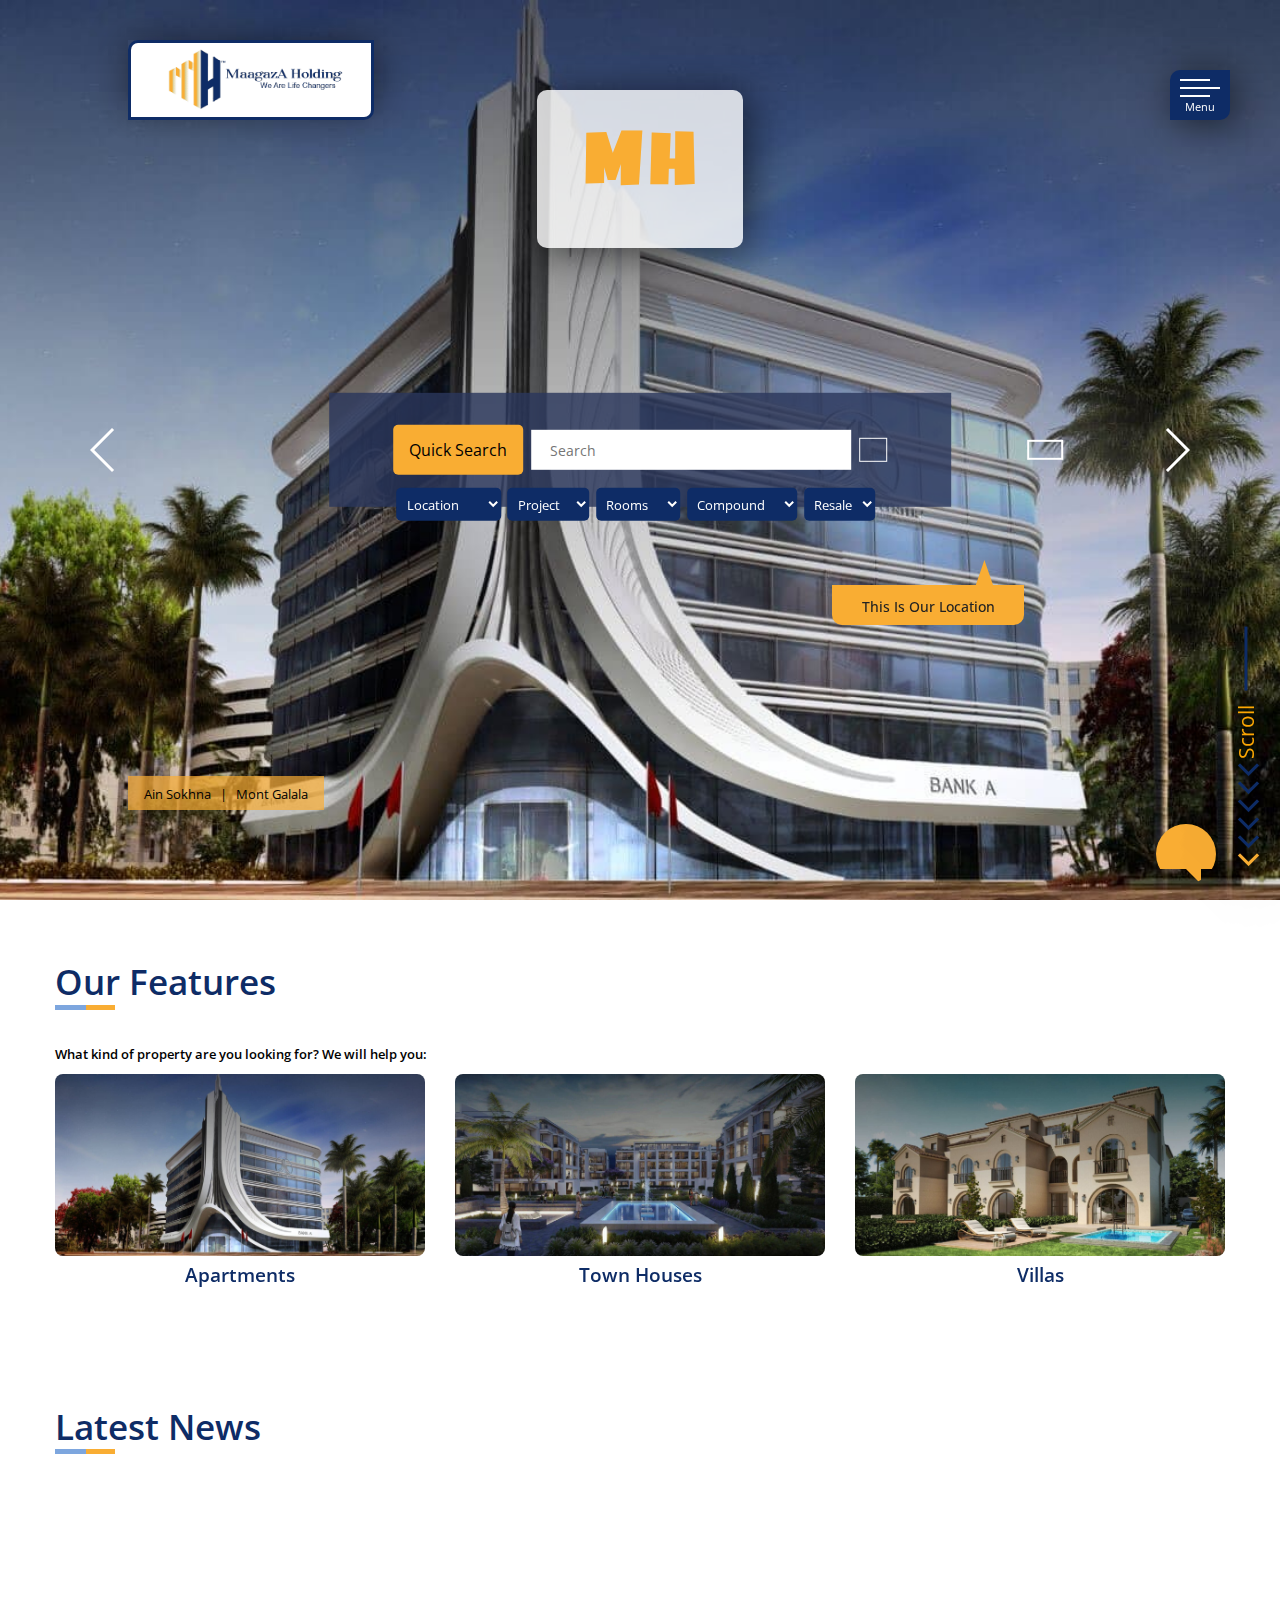
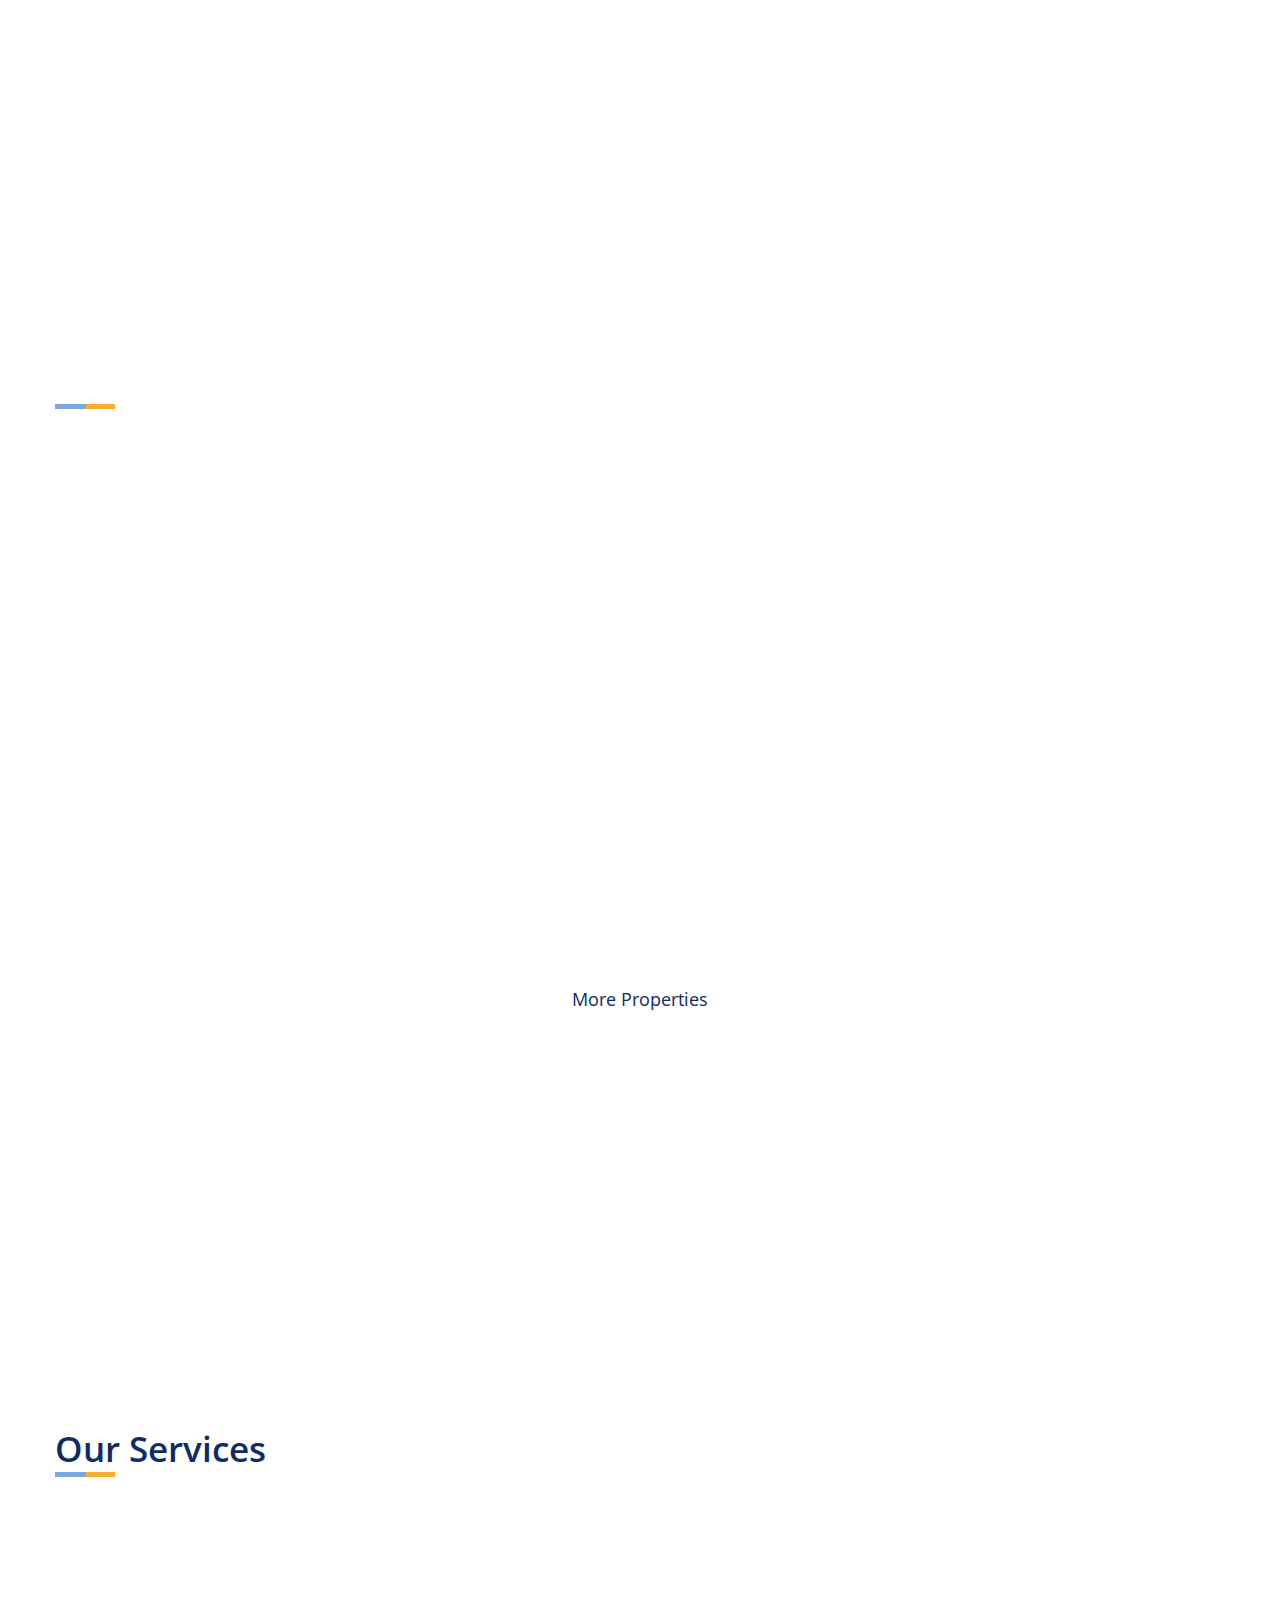
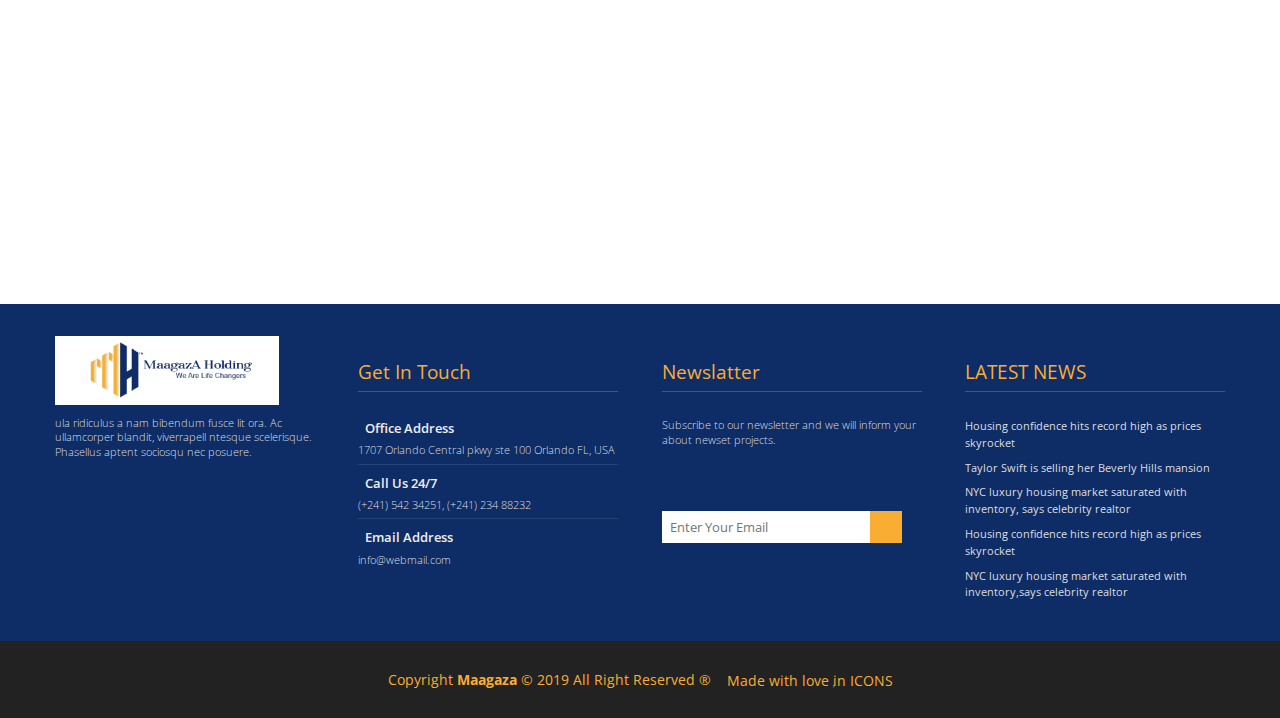
<file: index.html>
<!DOCTYPE html>
<html lang="en">

<head>
	<meta charset="UTF-8" />
	<meta name="viewport" content="width=device-width, initial-scale=1.0" />
	<meta http-equiv="X-UA-Compatible" content="ie=edge" />
	<title>maagaza</title>
	<!--  create shorcut icon logo -->
	<link rel="shortcut icon" href="img/logo.png" />
	<!--  reset css default values  -->
	<link rel="stylesheet" href="vendors/normalize.css" />
	<!-- external style file -->
	<link rel="stylesheet" href="css/style.css" />
	<!--  font awesome icons library  -->
	<link rel="stylesheet" href="https://use.fontawesome.com/releases/v5.8.1/css/all.css"
		integrity="sha384-50oBUHEmvpQ+1lW4y57PTFmhCaXp0ML5d60M1M7uH2+nqUivzIebhndOJK28anvf" crossorigin="anonymous" />
	<!--  animation library for some animations  -->
	<link rel="stylesheet" href="vendors/animate.css" />
	<!-- using swiper slider images -->
	<link rel="stylesheet" href="vendors/swiper.min.css" />
	<!-- using owl-carousel slider images  -->
	<link rel="stylesheet" href="vendors/owl.carousel.min.css" />
	<link rel="stylesheet" href="vendors/owl.theme.default.min.css" />
	<!-- transition page animation -->
	<link rel="stylesheet" href="vendors/animsition.min.css" />
	<!--  using google web fonts -->
	<link href="https://fonts.googleapis.com/css?family=Open+Sans:300,400,600,700,800" rel="stylesheet" />
	<link href="https://fonts.googleapis.com/css?family=Luckiest+Guy" rel="stylesheet" />
	<link href="https://fonts.googleapis.com/css?family=Montserrat+Alternates:400,500,600,700" rel="stylesheet">

	<!--[if lt IE 9]>
      <script src="js/html5shiv.min.js"></script>
      <script src="js/respond.min.js"></script>
	<![endif]-->

</head>

<body class="animsition-overlay" data-animsition-overlay="true">

	<!--[if lte IE 9]>
      <p class="browserupgrade">You are using an <strong>outdated</strong> browser. Please <a href="https://browsehappy.com/">upgrade your browser</a> to improve your experience and security.</p>
	<![endif]-->

	<!-- ===========================
			start hero area 
	=============================-->

	<!-- hamburger menu -->

	<div class="menu wow flip" data-wow-delay="1s">
		<div class="bar"></div> <span>Menu</span>
	</div>

	<!-- logo -->
	<div class="logo wow rotateInDownLeft" data-wow-duration="1s" data-wow-delay="1s">
		<a href="index.html">
			<img src="img/logo.png" alt="" />
		</a>
	</div>

	<!-- title company -->
	<div class="main-title wow zoomInDown" data-wow-duration="1s" data-wow-delay="1s">
		<h1>
			<span class="show">M</span><span class="hidden-effect f-trans">aagazA</span>
			<span class="show">H</span><span class="hidden-effect s-trans">olding</span>
		</h1>
	</div>

	<!-- message button -->
	<div class="message"> <a href="#"><i class="far fa-envelope"></i></a></div>

	<div class="sidebar"> <!-- open sidebar -->

		<ul class="capitalize">
			<li>
				<a href="./index.html" class="animsition-link active">Home</a>
				<div class="line"></div>
			</li>
			<li>
				<a href="./find-home.html" class="animsition-link">Find a Home</a>
				<div class="line"></div>
			</li>
			<li>
				<a href="./news.html" class="animsition-link">News <span>&</span> Events</a>
				<div class="line"></div>
			</li>
			<li>
				<a href="./developers.html" class="animsition-link">Developers</a>
				<div class="line"></div>
			</li>
			<li>
				<a href="./about.html" class="animsition-link">About Us</a>
				<div class="line"></div>
			</li>
			<li>
				<a href="./contact.html" class="animsition-link">Contact Us</a>
				<div class="line"></div>
			</li>
			<li> <a href="./log.html">Log In <span>OR</span> Register</a></li>
		</ul>

		<!-- close button -->
		<div class="close"> <span>&times;</span></div>


		<div class="icons"> <!-- Open Icons -->
			<a href="#"><i class="fab fa-facebook-f"></i></a>
			<a href="#"><i class="fab fa-twitter"></i></a>
			<a href="#"><i class="fab fa-youtube"></i></a>
			<a href="#"><i class="fab fa-linkedin-in"></i></a>
		</div> <!-- close Icons -->

	</div> <!-- close sidebar -->

	<!-- ============================
			start swiper slider
	============================= -->

	<div class="swiper-container"> <!-- open swiper-container -->
		<div class="swiper-wrapper"> <!-- open swiper-wrapper -->
			<div class="swiper-slide" style="background-image:url(img/home1.jpg)">
				<div class="project-name">
					<a href="#">Ain Sokhna &nbsp; | &nbsp; Mont Galala</a>
				</div>
			</div>
			<div class="swiper-slide" style="background-image:url(img/home6.jpg)">
				<div class="project-name">
					<a href="#">New Cairo &nbsp; | &nbsp; Golden Square </a>
				</div>
			</div>
			<div class="swiper-slide" style="background-image:url(img/home3.jpg)">
				<div class="project-name">
					<a href="#">6th October &nbsp; | &nbsp; Sheikh Zayed </a>
				</div>
			</div>
			<div class="swiper-slide" style="background-image:url(img/home4.jpg)">
				<div class="project-name">
					<a href="#">Heliopolis &nbsp; | &nbsp; New Heliopolis </a>
				</div>
			</div>
			<div class="swiper-slide" style="background-image:url(img/home5.jpg)">
				<div class="project-name">
					<a href="#">New Capital &nbsp; | &nbsp; R7 </a>
				</div>
			</div>
		</div> <!-- close swiper-wrapper -->
		<!-- Add Arrows -->
		<div class="swiper-button-next swiper-button-white swiper-button-hidden"></div>
		<div class="swiper-button-prev swiper-button-white"></div>
	</div> <!-- close swiper-container -->

	<!-- ===========================
			end swiper slider
		======================== -->

	<div class="search"> <!-- open search -->
		<form action="">
			<div class="row wow fadeInDown" data-wow-duration="2s" data-wow-delay="1s">	<!-- open row -->
				<input type="submit" value="Quick Search" />
				<input type="search" placeholder="Search" /> <i class="fas fa-search"></i>
			</div> <!-- close row -->
			<div class="select wow fadeInUp" data-wow-duration="2s" data-wow-delay="1s"> <!-- open select -->
				<select name="location" id="">
					<option value="">Location</option>
					<option value="">New Cairo</option>
					<option value="">6th October</option>
					<option value="">Heliopolis</option>
				</select>
				<select name="project" id="">
					<option value="">Project</option>
					<option value="">Project1</option>
					<option value="">Project2</option>
					<option value="">Project3</option>
				</select>
				<select name="rooms" id="">
					<option value="">Rooms</option>
					<option value="">2 Rooms</option>
					<option value="">3 Rooms</option>
					<option value="">4 Rooms</option>
				</select>
				<select name="compound" id="">
					<option value="">Compound</option>
					<option value="">Compound 1</option>
					<option value="">Compound 2</option>
					<option value="">Compound 3</option>
				</select>
				<select name="resale" id="">
					<option value="">Resale</option>
					<option value="">Resale</option>
					<option value="">Resale</option>
				</select>
			</div> <!-- close select -->
		</form>
		<div class="location">
			<a href="#"><i class="fas fa-map-marker-alt"></i></a>
		</div>
	</div> <!-- close search -->

	<div class="guide-loc">
		<p>This Is Our Location</p>
	</div>

<!-- =========================
		navigate page
========================== -->

	<div class="scroll wow bounce" data-wow-duration="1.5s" data-wow-iteration="3">	<!-- open scroll -->
		<div class="chevron"> <!-- open chevron -->
			<ul>
				<li> <a href="#"><span></span></a>
				</li>
				<li> <a href="#our-features"><span></span></a>
				</li>
				<li> <a href="#news"><span></span></a>
				</li>
				<li> <a href="#featured"><span></span></a>
				</li>
				<li> <a href="#srevices"><span></span></a>
				</li>
				<li> <a href="#footer" class="active"><span></span></a>
				</li>
			</ul>
		</div> <!-- close chevron -->

		<div class="scrolldown"> <!-- open scrolldown -->
			<a class="down btn"> <span class="text">Scroll</span>
			</a>
		</div> <!-- close scrolldown -->
	</div> <!-- close scroll -->

	<!-- ==============================
			features section         
	================================ -->

	<div class="features" id="our-features"> <!-- open features -->
		<div class="container"> <!-- open container -->
			<h2><a href="#">Our Features</a></h2>
			<p>What kind of property are you looking for? We will help you:	<br /></p>
			<div class="owl-carousel owl-theme"> <!-- open owl-carousel -->
				<div class="item">
					<a href="#">
						<img src="img/home1.jpg" alt="" />
					</a>
					<p>Apartments</p>
				</div>
				<div class="item">
					<a href="#">
						<img src="img/home3.jpg" alt="" />
					</a>
					<p>Town Houses</p>
				</div>
				<div class="item">
					<a href="#">
						<img src="img/home4.jpg" alt="" />
					</a>
					<p>Villas</p>
				</div>
				<div class="item">
					<a href="#">
						<img src="img/home1.jpg" alt="" />
					</a>
					<p>Office Building</p>
				</div>
				<div class="item">
					<a href="#">
						<img src="img/home5.jpg" alt="" />
					</a>
					<p>Rent</p>
				</div>
				<div class="item">
					<a href="#">
						<img src="img/home4.jpg" alt="" />
					</a>
					<p>Commercial</p>
				</div>
			</div> <!-- close owl-carousel -->
		</div> <!-- close container -->
	</div> <!-- close features -->

	<!-- ===========================
		latest news sction 
	============================= -->

	<div class="latest-news" id="news">	<!-- open latest-news -->
		<div class="container">	<!-- open container -->
			<h2 class="caption" class="capitalize"><a href="#">Latest News</a></h2>
			<div class="flex-box">	<!-- open flex-box -->
				<div class="news wow rotateInUpLeft" data-wow-duration="1s" data-wow-offset="200">	<!-- open news -->
					<div class="image">
						<img src="img/home1.jpg" alt="" />
					</div>
					<div class="details"> <!-- open details -->
						<h3 class="capitalize">
							Housing Confidence Hits Record High As Prices Skyrocket
						</h3>
						<div class="icons">	<!-- open icons -->
							<span><i class="fas fa-user"></i>Amanda Sayfried</span>
							<span><i class="far fa-clock"></i>25, AUG 2019</span>
						</div>	<!-- close icons -->
						<p>Integer luctus diam ac scerisque consectetur. Vimus dotnetact euismod lacus sit amet. Aenean	interdus mid vitae maximus...</p>
						<a href="#">More Details &nbsp;
							<i class="fas fa-chevron-right"></i>
							<i class="fas fa-chevron-right"></i>
						</a>
					</div>	<!-- close details -->
				</div>	<!-- close news -->
				<div class="news wow zoomIn" data-wow-duration="1s" data-wow-offset="300"> <!-- open news -->
					<div class="image">
						<img src="img/home4.jpg" alt="" />
					</div>
					<div class="details"> <!-- open details -->
						<h3 class="capitalize">
							Housing Confidence Hits Record High As Prices Skyrocket
						</h3>
						<div class="icons">	<!-- open icons -->
							<span><i class="fas fa-user"></i>Amanda Sayfried</span>
							<span><i class="far fa-clock"></i>25, AUG 2019</span>
						</div>	<!-- close icons -->
						<p>Integer luctus diam ac scerisque consectetur. Vimus dotnetact euismod lacus sit amet. Aenean	interdus mid vitae maximus...</p>
						<a href="#">More Details &nbsp;
							<i class="fas fa-chevron-right"></i>
							<i class="fas fa-chevron-right"></i>
						</a>
					</div>	<!-- close details -->
				</div>	<!-- close news -->
				<div class="news wow rotateInUpRight" data-wow-duration="1s" data-wow-offset="300">	<!-- open news -->
					<div class="image">
						<img src="img/home3.jpg" alt="" />
					</div>
					<div class="details"> <!-- open details -->
						<h3 class="capitalize">
							Housing Confidence Hits Record High As Prices Skyrocket
						</h3>
						<div class="icons">	<!-- open icons -->
							<span><i class="fas fa-user"></i>Amanda Sayfried</span>
							<span><i class="far fa-clock"></i>25, AUG 2019</span>
						</div>	<!-- close icons -->
						<p>Integer luctus diam ac scerisque consectetur. Vimus dotnetact euismod lacus sit amet. Aenean	interdus mid vitae maximus...</p>
						<a href="#">More Details &nbsp;
							<i class="fas fa-chevron-right"></i>
							<i class="fas fa-chevron-right"></i>
						</a>
					</div>	<!-- close details -->
				</div>	<!-- close news -->
			</div>	<!-- close flex-box -->
		</div> <!-- close container -->
	</div> <!-- close latest-news -->

	<!-- =============================
		featured properties section 
	=============================== -->

	<div class="featured-properties" id="featured"> <!-- open featured-properties -->
		<div class="container">	<!-- open container -->
			<h2 class="capitalize"><a href="#">Featured Properties</a></h2>
			<div class="flex-box">	<!-- open flex-box -->

				<div class="feature-item wow zoomIn" data-wow-duration="1s" data-wow-offset="300">	<!-- open feature-item -->
					<div class="feature-pic">
						<img src="img/home4.jpg" alt="" />
					</div>
					<div class="feature-info">	<!-- open feature-info -->
						<h3>1963 S Crescent Heights Blvd</h3>
						<p class="center"> <i class="fa fa-map-marker"></i> Los Angeles, CA 90034</p>
						<div class="property-info">	<!-- open property-info -->
							<div class="room-info">	<!-- open room-info -->
								<div class="left">	<!-- open left -->
									<p><i class="fa fa-th-large"></i> 800 Square foot</p>
									<p><i class="fa fa-bed"></i> 10 Bedrooms</p>
								</div>	<!-- close left -->
								<div class="right">	<!-- open right -->
									<p><i class="fa fa-car"></i> 2 Garages</p>
									<p><i class="fa fa-bath"></i> 6 Bathrooms</p>
								</div>	<!-- close right -->
							</div>	<!-- close room-info -->
							<div class="room-info">	<!-- open room-info -->
								<p><i class="fa fa-user"></i> Tony Holland</p>
								<p class="clock"><i class="fa fa-clock"></i> 1 days ago</p>
							</div>	<!-- close room-info -->
						</div>	<!-- close property-info -->
						<a href="#" class="propetry-price">$1,200,000</a>
					</div>	<!-- close feature-info -->
				</div>	<!-- close feature-item -->

				<div class="feature-item wow zoomIn" data-wow-duration="1s" data-wow-offset="300">	<!-- open feature-item -->
					<div class="feature-pic">
						<img src="img/home1.jpg" alt="" />
					</div>
					<div class="feature-info">	<!-- open feature-info -->
						<h3>1963 S Crescent Heights Blvd</h3>
						<p class="center"> <i class="fa fa-map-marker"></i> Los Angeles, CA 90034</p>
						<div class="property-info">	<!-- open property-info -->
							<div class="room-info">	<!-- open room-info -->
								<div class="left">	<!-- open left -->
									<p><i class="fa fa-th-large"></i> 800 Square foot</p>
									<p><i class="fa fa-bed"></i> 10 Bedrooms</p>
								</div>	<!-- close left -->
								<div class="right">	<!-- open right -->
									<p><i class="fa fa-car"></i> 2 Garages</p>
									<p><i class="fa fa-bath"></i> 6 Bathrooms</p>
								</div>	<!-- close right -->
							</div>	<!-- close room-info -->
							<div class="room-info">	<!-- open room-info -->
								<p><i class="fa fa-user"></i> Tony Holland</p>
								<p class="clock"><i class="fa fa-clock"></i> 1 days ago</p>
							</div>	<!-- close room-info -->
						</div> <!-- close property-info -->
						<a href="#" class="propetry-price">$1,200,000</a>
					</div> <!-- close feature-info -->
				</div>	<!-- close feature-item -->

				<div class="feature-item wow zoomIn" data-wow-duration="1s" data-wow-offset="300">	<!-- open feature-item -->
					<div class="feature-pic">
						<img src="img/home3.jpg" alt="" />
					</div>
					<div class="feature-info">	<!-- open feature-info -->
						<h3>1963 S Crescent Heights Blvd</h3>
						<p class="center"> <i class="fa fa-map-marker"></i> Los Angeles, CA 90034</p>
						<div class="property-info">	<!-- open property-info -->
							<div class="room-info">	<!-- open room-info -->
								<div class="left">	<!-- open left -->
									<p><i class="fa fa-th-large"></i> 800 Square foot</p>
									<p><i class="fa fa-bed"></i> 10 Bedrooms</p>
								</div>	<!-- close left -->
								<div class="right">	<!-- open right -->
									<p><i class="fa fa-car"></i> 2 Garages</p>
									<p><i class="fa fa-bath"></i> 6 Bathrooms</p>
								</div>	<!-- close right -->
							</div>	<!-- close room-info -->
							<div class="room-info">	<!-- open room-info -->
								<p><i class="fa fa-user"></i> Tony Holland</p>
								<p class="clock"><i class="fa fa-clock"></i> 1 days ago</p>
							</div>	<!-- close room-info -->
						</div>	<!-- close property-info -->
						<a href="#" class="propetry-price">$1,200,000</a>
					</div>	<!-- close feature-info -->
				</div> <!-- close feature-item -->
			</div>	<!-- close flex-box -->

			<div class="btn-featured"> <!-- open btn-featured -->
				<a href="./find-home.html" class='animsition-link'>
					<p>More Properties</p>
					<div class="hoverBtn"></div>
					<div class="hoverBtn-bottom"></div>
				 </a>
			  </div> <!-- close btn-featured -->
		</div>	<!-- close container -->
	</div> <!-- close featured-properties -->

	<!-- ==================================
						progress pie chart
=======================================-->

<div class="progress wow fadeIn" data-wow-duration='1s' data-wow-offset='150'>
	<div class="container">
		<div class="our-progress">
			<div class="box">
				<i class="fas fa-award"></i>
				<span class='numscroller' data-min='1' data-max='810' data-delay='35' data-increment='10'>>810</span>
				<h3>Awards Win</h3>
			</div>
			<div class="box">
				<i class="fas fa-user-tie"></i>
				<span class='numscroller' data-min='1' data-max='960' data-delay='35' data-increment='10'>>960</span>
				<h3>Satisfied Clients</h3>
			</div>
			<div class="box">
				<i class="fas fa-layer-group"></i>
				<span class='numscroller' data-min='1' data-max='154' data-delay='15' data-increment='10'>>154</span>
				<h3>Years Experience</h3>
			</div>
			<div class="box">
				<i class="fas fa-project-diagram"></i>
				<span class='numscroller' data-min='1' data-max='759' data-delay='35' data-increment='10'>>759</span>
				<h3>Projects Done</h3>
			</div>
		</div>
	</div>
</div>

	<!-- ==========================
		our services section 
	========================= -->

	<div class="our-services" id="srevices"> <!-- open our-services -->
		<div class="container">	<!-- open container -->
			<h2 class="capitalize">Our Services</h2>
			<div class="flex-box"> <!-- open flex-box -->
				<div class="services wow heartBeat" data-wow-duration="1.5s" data-wow-offset="300">	<!-- open services -->
					<div class="icon"><i class="fas fa-comments"></i>
					</div>
					<p>In Aenean purus, pretium sito amet sapien denim consectet sed urna placerat sodales magna leo.
					</p> <a href="#">Consultant Service &rarr;</a>
				</div>	<!-- close services -->
				<div class="services wow heartBeat" data-wow-duration="1.5s" data-wow-offset="300">	<!-- open services -->
					<div class="icon"><i class="fas fa-home"></i>
					</div>
					<p>In Aenean purus, pretium sito amet sapien sito amet sapien sed urna placerat sodales magna leo.</p> <a
						href="#">Properties
						Management &rarr;</a>
				</div>	<!-- close services -->
				<div class="services wow heartBeat" data-wow-duration="1.5s" data-wow-offset="300">	<!-- open services -->
					<div class="icon"><i class="fab fa-servicestack"></i>
					</div>
					<p>In Aenean purus, pretium sito amet sapien denim consectet sed urna placerat sodales magna leo.
					</p> <a href="#">services &rarr;</a>
				</div>	<!-- close services -->
				<div class="services wow heartBeat" data-wow-duration="1.5s" data-wow-offset="300">	<!-- open services -->
					<div class="icon"><i class="fas fa-briefcase"></i>
					</div>
					<p>In Aenean purus, pretium sito amet sapien denim consectet sed urna placerat sodales magna leo.
					</p> <a href="#">Selling &rarr;</a>
				</div>	<!-- close services -->
			</div> <!-- close flex-box -->
		</div> <!-- close container -->
	</div> <!-- close our-services -->

	<!-- ========================
				footer                   
	======================== -->
	
    <div class="footer">
		<div class="container">
			<div class="flex-box">
				<div class="col">
					<div class="logo-footer">
						<a href="index.html">
							<img src="img/logo.png" alt="" />
						</a>
					</div>
					<p>ula ridiculus a nam bibendum fusce lit ora. Ac ullamcorper blandit, viverrapell ntesque
						scelerisque. Phasellus aptent sociosqu nec posuere.</p>
					<ul class="social-icons">
						<li>
							<a href="https://www.facebook.com"><i class="fab fa-facebook-f fa-fw"></i></a>
						</li>
						<li>
							<a href="https://twitter.com"><i class="fab fa-twitter fa-fw"></i></a>
						</li>
						<li>
							<a href="https://www.linkedin.com"><i class="fab fa-linkedin-in fa-fw"></i></a>
						</li>
						<li>
							<a href="https://plus.google.com"><i class="fab fa-google-plus-g fa-fw"></i></a>
						</li>
						<li>
							<a href="https://vimeo.com"><i class="fab fa-vimeo-v fa-fw"></i></a>
						</li>
					</ul>
				</div> <!-- close col -->
				<div class="col">
					<h4>Get In Touch</h4>
					<ul class="touch">
						<li>
							<i class="fas fa-map-marker-alt"></i>
							<span>Office Address</span>
							<p>1707 Orlando Central pkwy ste 100 Orlando FL, USA</p>
						</li>
						<li>
							<i class="fas fa-phone-volume fa-lg"></i>
							<span>Call Us 24/7</span>
							<p>(+241) 542 34251, (+241) 234 88232</p>
						</li>
						<li>
							<i class="far fa-envelope"></i>
							<span>Email Address</span>
							<p class="mail">info@webmail.com</p>
						</li>
					</ul>
				</div> <!-- close col -->
				<div class="col">
					<h4>Newslatter</h4>
					<p>Subscribe to our newsletter and we will inform your about newset projects.</p>
					<div class="news_letter">
						<form action="#" method="post">
							<input type="email" name="email" placeholder="Enter Your Email" class="form-control" />
							<button><i class="fas fa-paper-plane"></i></button>
						</form>
					</div>
				</div> <!-- close col -->
				<div class="col">
					<h4>LATEST NEWS</h4>
					<ul class="footer-news">
						<li>
							<i class="fas fa-angle-double-right"></i>
							<a href="">Housing confidence hits record high as prices skyrocket</a>
						</li>
						<li>
							<i class="fas fa-angle-double-right"></i>
							<a href="">Taylor Swift is selling her Beverly Hills mansion</a>
						</li>
						<li>
							<i class="fas fa-angle-double-right"></i>
							<a href="">NYC luxury housing market saturated with inventory, says celebrity realtor</a>
						</li>
						<li>
							<i class="fas fa-angle-double-right"></i>
							<a href="">Housing confidence hits record high as prices skyrocket</a>
						</li>
						<li>
							<i class="fas fa-angle-double-right"></i>
							<a href="">NYC luxury housing market saturated with inventory,says celebrity realtor</a>
						</li>
					</ul>
				</div> <!-- close col -->
			</div> <!-- close flex-box -->
		</div> <!-- close container -->
	</div> <!-- close footer -->
	
	
	<div class="bottom-fooer" id="footer">
		<div clas="container">
			<div class="flex-box">
				<p>Copyright <strong>Maagaza</strong> &copy; 2019 All Right Reserved &reg;</p>
				<span>Made with love <i class="fa fa-heart pulse2"></i> in <a href="#">ICONS</a> </span>
			</div> <!-- close flex-box -->
		</div> <!-- close container -->
	</div> <!-- close bottom-footer -->

	<script src="js/jquery-3.3.1.min.js"></script>
	<script src="js/owl.carousel.min.js"></script>
	<script src="js/animsition.min.js"></script>
	<script src="js/numscroller-1.0.js"></script>
	<script src="js/swiper.min.js"></script>
	<script src="js/wow.min.js"></script>
	<script src="js/custom.js"></script>
</body>

</html>
</file>
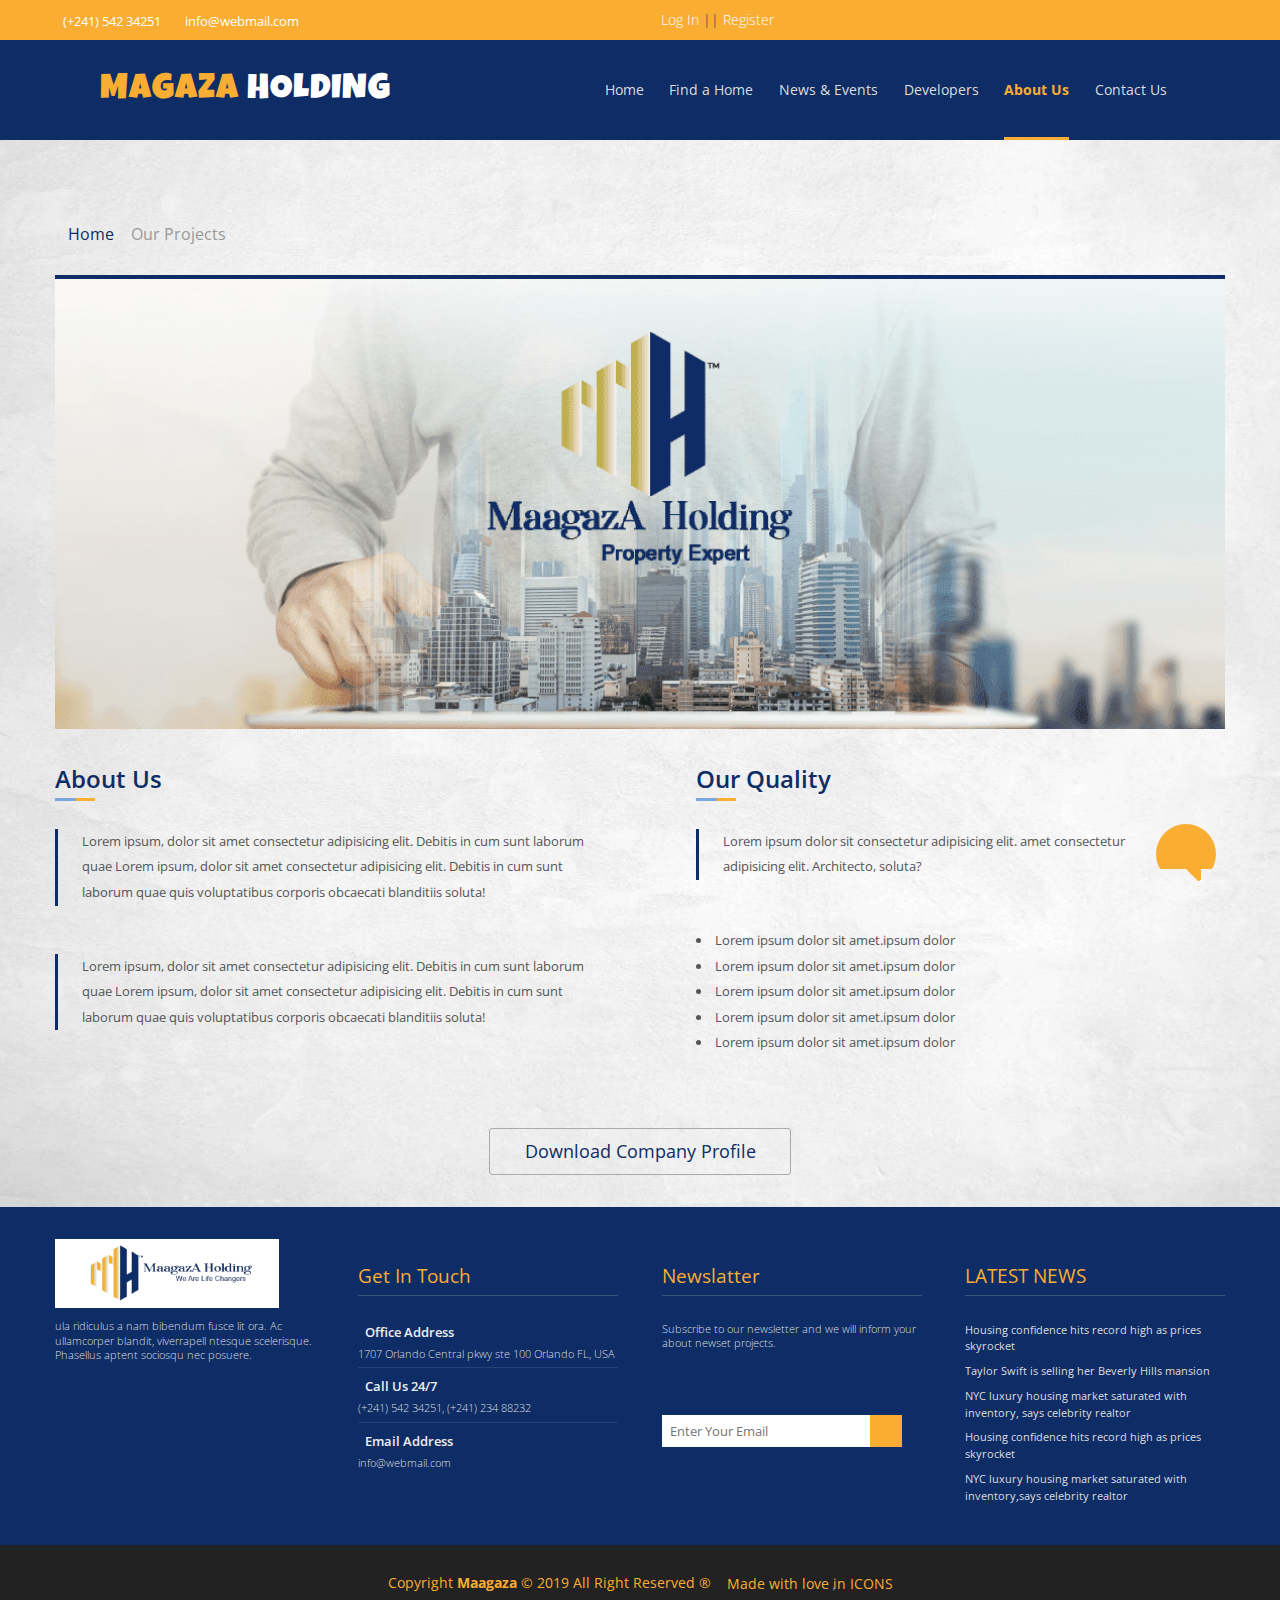
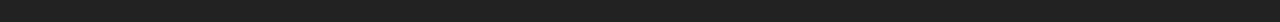
<file: about.html>
<!DOCTYPE html>
<html lang="en">

<head>
    <meta charset="UTF-8" />
    <meta name="viewport" content="width=device-width, initial-scale=1.0" />
    <meta http-equiv="X-UA-Compatible" content="ie=edge" />
    <title>maagaza</title>
    <!--  create shorcut icon logo -->
    <link rel="shortcut icon" href="img/logo.png" />
    <!--  reset css default values  -->
    <link rel="stylesheet" href="vendors/normalize.css" />
    <!-- external style file -->
    <link rel="stylesheet" href="css/style.css" />
    <!--  font awesome icons library  -->
    <link rel="stylesheet" href="https://use.fontawesome.com/releases/v5.8.1/css/all.css"
        integrity="sha384-50oBUHEmvpQ+1lW4y57PTFmhCaXp0ML5d60M1M7uH2+nqUivzIebhndOJK28anvf" crossorigin="anonymous" />
    <!--  animation library for some animations  -->
    <link rel="stylesheet" href="vendors/animate.css" />
    <!-- using swiper slider images -->
    <link rel="stylesheet" href="vendors/swiper.min.css" />
    <!-- transition page animation -->
    <link rel="stylesheet" href="vendors/animsition.min.css" />
    <!--  using google web fonts -->
    <link href="https://fonts.googleapis.com/css?family=Open+Sans:300,400,600,700,800" rel="stylesheet" />
    <link href="https://fonts.googleapis.com/css?family=Luckiest+Guy" rel="stylesheet" />
    <!--[if lt IE 9]>
      <script src="js/html5shiv.min.js"></script>
      <script src="js/respond.min.js"></script>
    <![endif]-->
</head>

<body class="animsition-overlay" data-animsition-overlay="true">
    <!--[if lte IE 9]>
      <p class="browserupgrade">
        You are using an <strong>outdated</strong> browser. Please
        <a href="https://browsehappy.com/">upgrade your browser</a> to improve
        your experience and security.
      </p>
    <![endif]-->
<!-- ======================================
            create top button
======================================= -->
    <button id="up"><i class="fas fa-chevron-up"></i></button>

<!-- ================================
            message button  
================================= -->
    <div class="message"> <a href="#"><i class="far fa-envelope"></i></a></div>
<!-- ==============================
            header
================================ -->

    <!-- hamburger menu -->
    <div class="menu wow flip menu-sm-screen" data-wow-delay="1s">
        <div class="bar"></div> <span>Menu</span>
    </div>

    <div class="sidebar"> <!-- open sidebar -->
        <ul class="capitalize">
            <li>
                <a href="./index.html" class="animsition-link">Home</a>
                <div class="line"></div>
            </li>
            <li>
                <a href="./find-home.html" class="animsition-link">Find a Home</a>
                <div class="line"></div>
            </li>
            <li>
                <a href="./news.html" class="animsition-link">News <span>&</span> Events</a>
                <div class="line"></div>
            </li>
            <li>
                <a href="./developers.html" class="animsition-link">Developers</a>
                <div class="line"></div>
            </li>
            <li>
                <a href="./about.html" class="animsition-link active">About Us</a>
                <div class="line"></div>
            </li>
            <li>
                <a href="./contact.html" class="animsition-link">Contact Us</a>
                <div class="line"></div>
            </li>
            <li>
                <a href="./log.html" class="animsition-link">Log In <span>OR</span> Register</a>
            </li>
        </ul>

        <div class="close"> <span>&times;</span> </div>

        <div class="icons"> <!-- Open Icons -->
            <a href="#"><i class="fab fa-facebook-f"></i></a>
            <a href="#"><i class="fab fa-twitter"></i></a>
            <a href="#"><i class="fab fa-youtube"></i></a>
            <a href="#"><i class="fab fa-linkedin-in"></i></a>
        </div> <!-- close Icons -->
    </div>  <!-- close sidebar -->

    <header class="fixed-header">
        <div class="head-control header-top"> <!-- open header top -->
            <div class="container">
                <div class="flex-box">
                    <ul class="our-direct-contacts">
                        <li>
                            <a href="#"><i class="fas fa-phone-volume fa-lg"></i>(+241) 542 34251</a>
                        </li>
                        <li>
                            <a href="#"><i class="far fa-envelope"></i>info@webmail.com</a>
                        </li>
                    </ul>
                    <div class="log-in-btn">
                        <a href="./log.html" class="animsition-link">Log In <span>||</span> Register</a>
                    </div>
                    <ul class="our-social-contacts">
                        <li>
                            <a href="#" class="facebook"><i class="fab fa-facebook-f"></i></a>
                        </li>
                        <li>
                            <a href="#" class="twitter"><i class="fab fa-twitter"></i></a>
                        </li>
                        <li>
                            <a href="#" class="youtube"><i class="fab fa-youtube"></i></a>
                        </li>
                        <li>
                            <a href="#" class="linkedin-in"><i class="fab fa-linkedin-in"></i></a>
                        </li>
                    </ul>
                </div> <!-- close flex-box -->
            </div> <!-- close container -->
        </div> <!-- close header top -->
        <div class="head-control header-mid">
            <div class="flex-box">
                <div class="menu-logo">
                    <a href="./index.html" class="animsition-link">
                        <h2><span>MAGAZA</span> HOLDING</h2>
                    </a>
                </div> <!-- close menu-logo -->
                <nav class="primary-nav">
                    <ul class="menu-bar-links">
                        <li>
                            <a href="./index.html" class="animsition-link">Home</a>
                        </li>
                        <li>
                            <a href="./find-home.html" class="animsition-link">Find a Home</a>
                        </li>
                        <li>
                            <a href="./news.html" class="animsition-link">News & Events</a>
                        </li>
                        <li>
                            <a href="./developers.html" class="animsition-link">Developers</a>
                        </li>
                        <li>
                            <a href="./about.html" class="animsition-link active">About Us</a>
                        </li>
                        <li>
                            <a href="./contact.html" class="animsition-link">Contact Us</a>
                        </li>
                    </ul>
                </nav>
            </div> <!-- close flex-box -->
        </div><!-- close header mid -->
    </header>

    <!-- ======================
                about 
    ======================== -->

    <div class="about">
        <div class="container">

            <div class="go-back">
                <a href="./index.html" class="animsition-link"><i class="fa fa-home"></i>Home</a>
                <span><i class="breadcrumb-arrow"></i>Our Projects</span>
            </div>
            <div class="flex-box">
                <div class="about-bg"></div>
                <div class="text">
                    <div class="abouts-us">
                        <h2>About Us</h2>
                        <p>Lorem ipsum, dolor sit amet consectetur adipisicing elit. Debitis in cum sunt laborum quae
                            Lorem ipsum, dolor sit amet consectetur adipisicing elit. Debitis in cum sunt laborum quae
                            quis voluptatibus corporis obcaecati blanditiis soluta!</p>
                        <p>Lorem ipsum, dolor sit amet consectetur adipisicing elit. Debitis in cum sunt laborum quae
                            Lorem ipsum, dolor sit amet consectetur adipisicing elit. Debitis in cum sunt laborum quae
                            quis voluptatibus corporis obcaecati blanditiis soluta!</p>
                    </div> <!-- close about us -->
                    <div class="our-quality">
                        <h2>Our Quality</h2>
                        <p>Lorem ipsum dolor sit consectetur adipisicing elit. amet consectetur adipisicing elit.
                            Architecto, soluta?</p>
                        <ul>
                            <li>Lorem ipsum dolor sit amet.ipsum dolor</li>
                            <li>Lorem ipsum dolor sit amet.ipsum dolor</li>
                            <li>Lorem ipsum dolor sit amet.ipsum dolor</li>
                            <li>Lorem ipsum dolor sit amet.ipsum dolor</li>
                            <li>Lorem ipsum dolor sit amet.ipsum dolor</li>
                        </ul>
                    </div> <!-- close our-quality -->

                </div> <!-- close text -->

                <div class="profile-btn">
                    <a href="#" download>
                        <p>Download Company Profile</p>
                        <div class="hoverBtn"></div>
                        <div class="hoverBtn-bottom"></div>
                    </a>
                </div>
            </div> <!-- close flex-box -->
        </div> <!-- close container -->
    </div> <!-- close about -->


    <!-- ========================
            footer                   
    ======================== -->
    
    <div class="footer">
        <div class="container">
            <div class="flex-box">
                <div class="col">
                    <div class="logo-footer">
                        <a href="index.html">
                            <img src="img/logo.png" alt="" />
                        </a>
                    </div>
                    <p>ula ridiculus a nam bibendum fusce lit ora. Ac ullamcorper blandit, viverrapell ntesque
                        scelerisque. Phasellus aptent sociosqu nec posuere.</p>
                    <ul class="social-icons">
                        <li>
                            <a href="https://www.facebook.com"><i class="fab fa-facebook-f fa-fw"></i></a>
                        </li>
                        <li>
                            <a href="https://twitter.com"><i class="fab fa-twitter fa-fw"></i></a>
                        </li>
                        <li>
                            <a href="https://www.linkedin.com"><i class="fab fa-linkedin-in fa-fw"></i></a>
                        </li>
                        <li>
                            <a href="https://plus.google.com"><i class="fab fa-google-plus-g fa-fw"></i></a>
                        </li>
                        <li>
                            <a href="https://vimeo.com"><i class="fab fa-vimeo-v fa-fw"></i></a>
                        </li>
                    </ul>
                </div> <!-- close col -->
                <div class="col">
                    <h4>Get In Touch</h4>
                    <ul class="touch">
                        <li>
                            <i class="fas fa-map-marker-alt"></i>
                            <span>Office Address</span>
                            <p>1707 Orlando Central pkwy ste 100 Orlando FL, USA</p>
                        </li>
                        <li>
                            <i class="fas fa-phone-volume fa-lg"></i>
                            <span>Call Us 24/7</span>
                            <p>(+241) 542 34251, (+241) 234 88232</p>
                        </li>
                        <li>
                            <i class="far fa-envelope"></i>
                            <span>Email Address</span>
                            <p class="mail">info@webmail.com</p>
                        </li>
                    </ul>
                </div> <!-- close col -->
                <div class="col">
                    <h4>Newslatter</h4>
                    <p>Subscribe to our newsletter and we will inform your about newset projects.</p>
                    <div class="news_letter">
                        <form action="#" method="post">
                            <input type="email" name="email" placeholder="Enter Your Email" class="form-control" />
                            <button><i class="fas fa-paper-plane"></i></button>
                        </form>
                    </div>
                </div> <!-- close col -->
                <div class="col">
                    <h4>LATEST NEWS</h4>
                    <ul class="footer-news">
                        <li>
                            <i class="fas fa-angle-double-right"></i>
                            <a href="">Housing confidence hits record high as prices skyrocket</a>
                        </li>
                        <li>
                            <i class="fas fa-angle-double-right"></i>
                            <a href="">Taylor Swift is selling her Beverly Hills mansion</a>
                        </li>
                        <li>
                            <i class="fas fa-angle-double-right"></i>
                            <a href="">NYC luxury housing market saturated with inventory, says celebrity realtor</a>
                        </li>
                        <li>
                            <i class="fas fa-angle-double-right"></i>
                            <a href="">Housing confidence hits record high as prices skyrocket</a>
                        </li>
                        <li>
                            <i class="fas fa-angle-double-right"></i>
                            <a href="">NYC luxury housing market saturated with inventory,says celebrity realtor</a>
                        </li>
                    </ul>
                </div> <!-- close col -->
            </div> <!-- close flex-box -->
        </div> <!-- close container -->
    </div> <!-- close footer -->


    <div class="bottom-fooer" id="footer">
        <div clas="container">
            <div class="flex-box">
                <p>Copyright <strong>Maagaza</strong> &copy; 2019 All Right Reserved &reg;</p>
                <span>Made with love <i class="fa fa-heart pulse2"></i> in <a href="#">ICONS</a> </span>
            </div> <!-- close flex-box -->
        </div> <!-- close container -->
    </div> <!-- close bottom-footer -->
    
    <script src="js/jquery-3.3.1.min.js"></script>
    <script src="js/animsition.min.js"></script>
    <script src="js/swiper.min.js"></script>
    <script src="js/wow.min.js"></script>
    <script src="js/custom.js"></script>
    <script>
        var myButton = document.getElementById("up");

        function scroll() {
            if (window.pageYOffset >= 500) {
                myButton.style.display = "block";
            } else {
                myButton.style.display = "none";
            }
        }

        window.addEventListener("scroll", scroll);

        myButton.onclick = function () {
            window.scrollTo(0, 0);
        };

    </script>
</body>

</html>
</file>
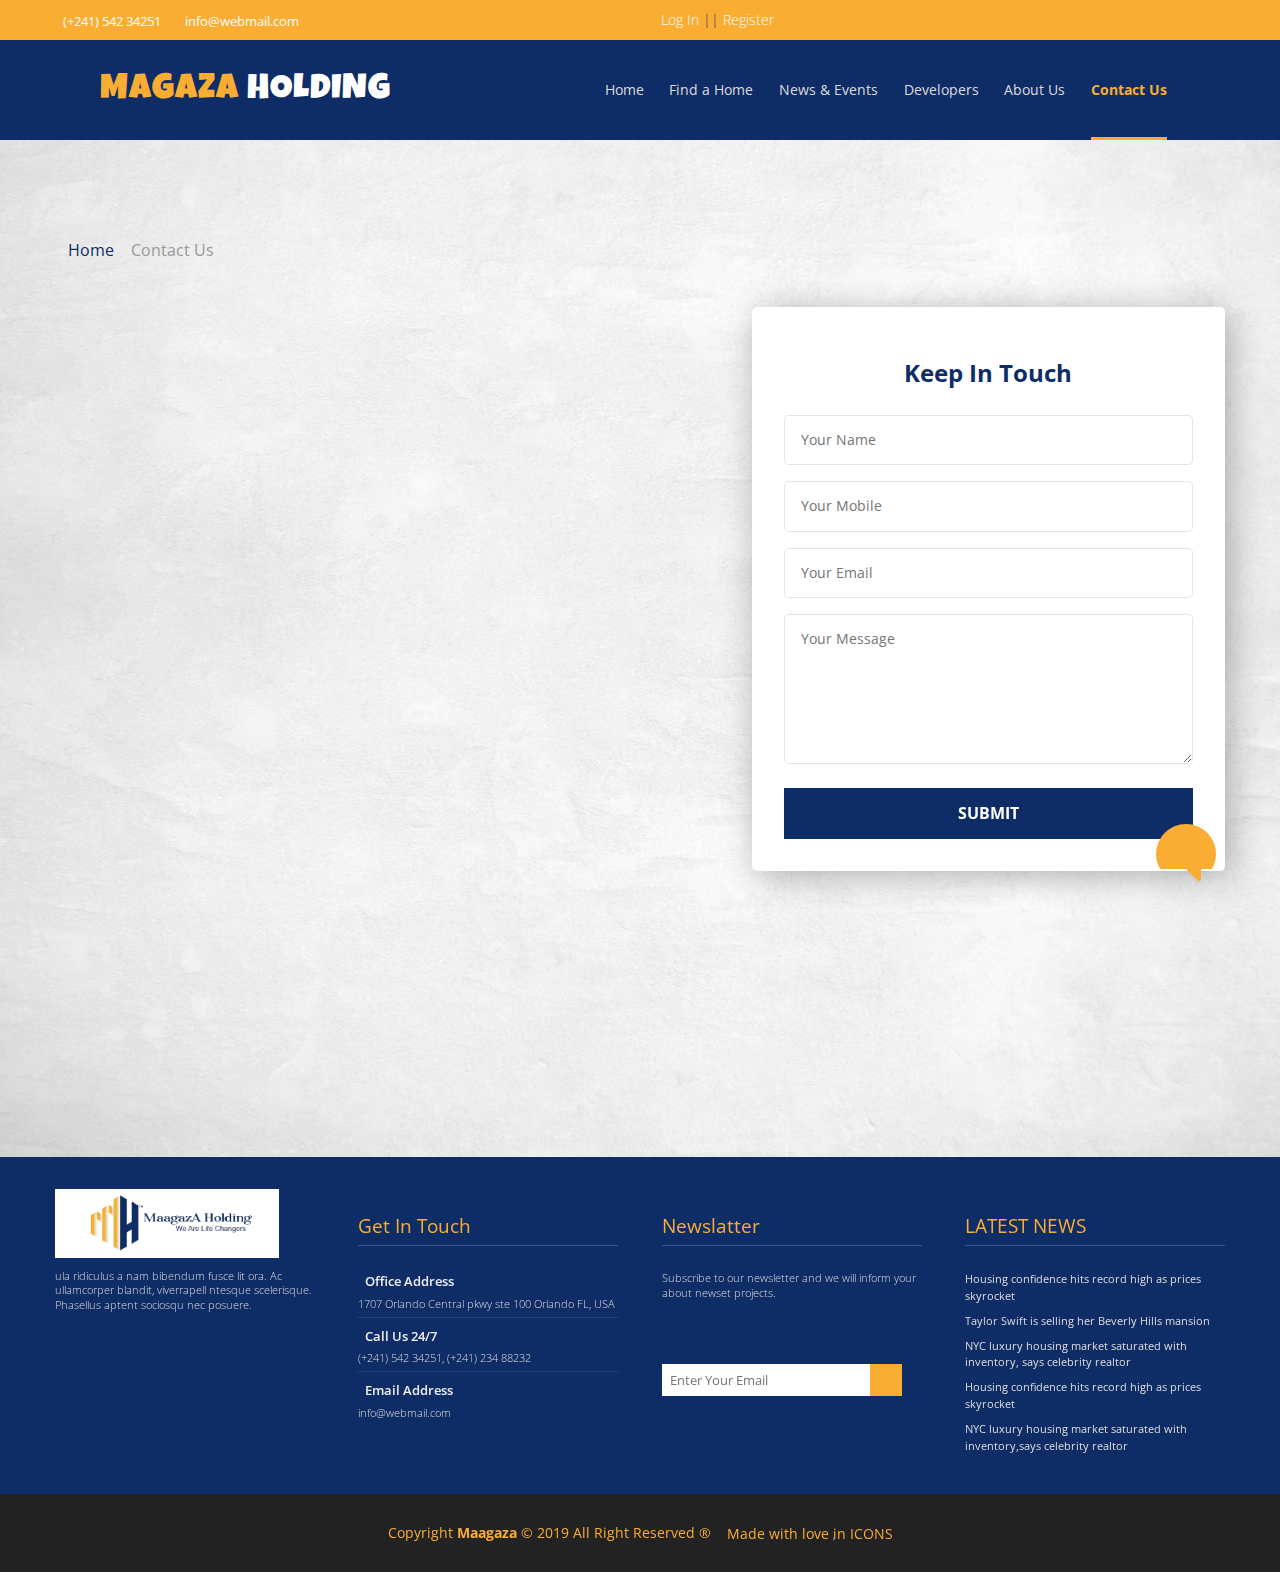
<file: contact.html>
<!DOCTYPE html>
<html lang="en">

<head>
    <meta charset="UTF-8" />
    <meta name="viewport" content="width=device-width, initial-scale=1.0" />
    <meta http-equiv="X-UA-Compatible" content="ie=edge" />
    <title>maagaza</title>
    <!--  create shorcut icon logo -->
    <link rel="shortcut icon" href="img/logo.png" />
    <!--  reset css default values  -->
    <link rel="stylesheet" href="vendors/normalize.css" />
    <!-- external style file -->
    <link rel="stylesheet" href="css/style.css" />
    <!--  font awesome icons library  -->
    <link rel="stylesheet" href="https://use.fontawesome.com/releases/v5.8.1/css/all.css"
        integrity="sha384-50oBUHEmvpQ+1lW4y57PTFmhCaXp0ML5d60M1M7uH2+nqUivzIebhndOJK28anvf" crossorigin="anonymous" />
    <!--  animation library for some animations  -->
    <link rel="stylesheet" href="vendors/animate.css" />
    <!-- using swiper slider images -->
    <link rel="stylesheet" href="vendors/swiper.min.css" />
    <!-- transition page animation -->
    <link rel="stylesheet" href="vendors/animsition.min.css" />
    <!--  using google web fonts -->
    <link href="https://fonts.googleapis.com/css?family=Open+Sans:300,400,600,700,800" rel="stylesheet" />
    <link href="https://fonts.googleapis.com/css?family=Luckiest+Guy" rel="stylesheet" />
    <!--[if lt IE 9]>
      <script src="js/html5shiv.min.js"></script>
      <script src="js/respond.min.js"></script>
    <![endif]-->
</head>

<body class="animsition-overlay" data-animsition-overlay="true">
    <!--[if lte IE 9]>
      <p class="browserupgrade">
        You are using an <strong>outdated</strong> browser. Please
        <a href="https://browsehappy.com/">upgrade your browser</a> to improve
        your experience and security.
      </p>
    <![endif]-->
<!-- ======================================
            create top button
======================================= -->
    <button id="up"><i class="fas fa-chevron-up"></i></button>

<!-- ================================
            message button  
================================= -->
    <div class="message"> <a href="#"><i class="far fa-envelope"></i></a></div>
<!-- ===============================
                header
================================ -->

    <!-- hamburger menu -->
    <div class="menu wow flip menu-sm-screen" data-wow-delay="1s"> 
        <div class="bar"></div> <span>Menu</span>
    </div>
    <div class="sidebar"> <!-- open sidebar -->
        <ul class="capitalize">
            <li>
                <a href="./index.html" class="animsition-link">Home</a>
                <div class="line"></div>
            </li>
            <li>
                <a href="./find-home.html" class="animsition-link">Find a Home</a>
                <div class="line"></div>
            </li>
            <li>
                <a href="./news.html" class="animsition-link">News <span>&</span> Events</a>
                <div class="line"></div>
            </li>
            <li>
                <a href="./developers.html" class="animsition-link">Developers</a>
                <div class="line"></div>
            </li>
            <li>
                <a href="./about.html" class="animsition-link">About Us</a>
                <div class="line"></div>
            </li>
            <li>
                <a href="./contact.html" class="animsition-link active">Contact Us</a>
                <div class="line"></div>
            </li>
            <li>
                <a href="./log.html" class="animsition-link">Log In <span>OR</span> Register</a>
            </li>
        </ul>

        <div class="close"> <span>&times;</span> </div>

        <div class="icons"> <!-- Open Icons -->
            <a href="#"><i class="fab fa-facebook-f"></i></a>
            <a href="#"><i class="fab fa-twitter"></i></a>
            <a href="#"><i class="fab fa-youtube"></i></a>
            <a href="#"><i class="fab fa-linkedin-in"></i></a>
        </div> <!-- close Icons -->
    </div> <!-- close sidebar -->

    <header class="fixed-header">
        <div class="head-control header-top">
            <div class="container">
                <div class="flex-box">
                    <ul class="our-direct-contacts">
                        <li>
                            <a href="#"><i class="fas fa-phone-volume fa-lg"></i>(+241) 542 34251</a>
                        </li>
                        <li>
                            <a href="#"><i class="far fa-envelope"></i>info@webmail.com</a>
                        </li>
                    </ul>
                    <div class="log-in-btn">
                        <a href="./log.html" class="animsition-link">Log In <span>||</span> Register</a>
                    </div>
                    <ul class="our-social-contacts">
                        <li>
                            <a href="#" class="facebook"><i class="fab fa-facebook-f"></i></a>
                        </li>
                        <li>
                            <a href="#" class="twitter"><i class="fab fa-twitter"></i></a>
                        </li>
                        <li>
                            <a href="#" class="youtube"><i class="fab fa-youtube"></i></a>
                        </li>
                        <li>
                            <a href="#" class="linkedin-in"><i class="fab fa-linkedin-in"></i></a>
                        </li>
                    </ul>
                </div> <!-- close flex-box -->
            </div> <!-- close container -->
        </div> <!-- close header-top -->

        <div class="head-control header-mid">
            <div class="flex-box">
                <div class="menu-logo">
                    <a href="./index.html" class="animsition-link">
                        <h2><span>MAGAZA</span> HOLDING</h2>
                    </a>
                </div> <!-- close menu-logo -->
                <nav class="primary-nav">
                    <ul class="menu-bar-links">
                        <li>
                            <a href="./index.html" class="animsition-link">Home</a>
                        </li>
                        <li>
                            <a href="./find-home.html" class="animsition-link">Find a Home</a>
                        </li>
                        <li>
                            <a href="./news.html" class="animsition-link">News & Events</a>
                        </li>
                        <li>
                            <a href="./developers.html" class="animsition-link">Developers</a>
                        </li>
                        <li>
                            <a href="./about.html" class="animsition-link">About Us</a>
                        </li>
                        <li>
                            <a href="./contact.html" class="animsition-link active">Contact Us</a>
                        </li>
                    </ul>
                </nav>
            </div> <!-- close flex-box -->
        </div> <!-- close header-mid-->
    </header>
    <!-- ======================
                contact 
    ======================== -->
    <div class="contact-page">
        <div class="container">
            <div class="go-back">
                <a href="./index.html" class="animsition-link"><i class="fa fa-home"></i>Home</a>
                <span><i class="breadcrumb-arrow"></i>Contact Us</span>
            </div>

            <div class="flex-box">

                <div class="map">
                    <iframe src="https://www.google.com/maps/embed?pb=!1m18!1m12!1m3!1d3456.300107310591!2d31.31558791497527!3d29.97080412900278!2m3!1f0!2f0!3f0!3m2!1i1024!2i768!4f13.1!3m3!1m2!1s0x14583907894e4e2b%3A0xb8b806b2df5ce3e9!2sMaagaza!5e0!3m2!1sen!2seg!4v1556721395195!5m2!1sen!2seg" frameborder="0" style="border:0" allowfullscreen></iframe>
                </div>

                <div class="contact-us">
                    <h2>Keep In Touch</h2>
                    <form>
                        <input type="text" placeholder="Your Name">
                        <input type="text" placeholder="Your Mobile">
                        <input type="text" placeholder="Your Email">
                        <textarea placeholder="Your Message" rows='7'></textarea>
                        <button>SUBMIT</button>
                    </form>
                </div> <!-- close contact-us -->
            </div> <!-- close flex-box -->
        </div> <!-- close container -->
    </div> <!-- close contact-page -->


    <!-- ========================
            footer                   
    ======================== -->
    
    <div class="footer">
        <div class="container">
            <div class="flex-box">
                <div class="col">
                    <div class="logo-footer">
                        <a href="index.html">
                            <img src="img/logo.png" alt="" />
                        </a>
                    </div>
                    <p>ula ridiculus a nam bibendum fusce lit ora. Ac ullamcorper blandit, viverrapell ntesque
                        scelerisque. Phasellus aptent sociosqu nec posuere.</p>
                    <ul class="social-icons">
                        <li>
                            <a href="https://www.facebook.com"><i class="fab fa-facebook-f fa-fw"></i></a>
                        </li>
                        <li>
                            <a href="https://twitter.com"><i class="fab fa-twitter fa-fw"></i></a>
                        </li>
                        <li>
                            <a href="https://www.linkedin.com"><i class="fab fa-linkedin-in fa-fw"></i></a>
                        </li>
                        <li>
                            <a href="https://plus.google.com"><i class="fab fa-google-plus-g fa-fw"></i></a>
                        </li>
                        <li>
                            <a href="https://vimeo.com"><i class="fab fa-vimeo-v fa-fw"></i></a>
                        </li>
                    </ul>
                </div> <!-- close col -->
                <div class="col">
                    <h4>Get In Touch</h4>
                    <ul class="touch">
                        <li>
                            <i class="fas fa-map-marker-alt"></i>
                            <span>Office Address</span>
                            <p>1707 Orlando Central pkwy ste 100 Orlando FL, USA</p>
                        </li>
                        <li>
                            <i class="fas fa-phone-volume fa-lg"></i>
                            <span>Call Us 24/7</span>
                            <p>(+241) 542 34251, (+241) 234 88232</p>
                        </li>
                        <li>
                            <i class="far fa-envelope"></i>
                            <span>Email Address</span>
                            <p class="mail">info@webmail.com</p>
                        </li>
                    </ul>
                </div> <!-- close col -->
                <div class="col">
                    <h4>Newslatter</h4>
                    <p>Subscribe to our newsletter and we will inform your about newset projects.</p>
                    <div class="news_letter">
                        <form action="#" method="post">
                            <input type="email" name="email" placeholder="Enter Your Email" class="form-control" />
                            <button><i class="fas fa-paper-plane"></i></button>
                        </form>
                    </div>
                </div> <!-- close col -->
                <div class="col">
                    <h4>LATEST NEWS</h4>
                    <ul class="footer-news">
                        <li>
                            <i class="fas fa-angle-double-right"></i>
                            <a href="">Housing confidence hits record high as prices skyrocket</a>
                        </li>
                        <li>
                            <i class="fas fa-angle-double-right"></i>
                            <a href="">Taylor Swift is selling her Beverly Hills mansion</a>
                        </li>
                        <li>
                            <i class="fas fa-angle-double-right"></i>
                            <a href="">NYC luxury housing market saturated with inventory, says celebrity realtor</a>
                        </li>
                        <li>
                            <i class="fas fa-angle-double-right"></i>
                            <a href="">Housing confidence hits record high as prices skyrocket</a>
                        </li>
                        <li>
                            <i class="fas fa-angle-double-right"></i>
                            <a href="">NYC luxury housing market saturated with inventory,says celebrity realtor</a>
                        </li>
                    </ul>
                </div> <!-- close col -->
            </div> <!-- close flex-box -->
        </div> <!-- close container -->
    </div> <!-- close footer -->


    <div class="bottom-fooer" id="footer">
        <div clas="container">
            <div class="flex-box">
                <p>Copyright <strong>Maagaza</strong> &copy; 2019 All Right Reserved &reg;</p>
                <span>Made with love <i class="fa fa-heart pulse2"></i> in <a href="#">ICONS</a> </span>
            </div> <!-- close flex-box -->
        </div> <!-- close container -->
    </div> <!-- close bottom-footer -->

    <script src="js/jquery-3.3.1.min.js"></script>
    <script src="js/animsition.min.js"></script>
    <script src="js/swiper.min.js"></script>
    <script src="js/wow.min.js"></script>
    <script src="js/custom.js"></script>
    <script>
        var myButton = document.getElementById("up");

        function scroll() {
            if (window.pageYOffset >= 500) {
                myButton.style.display = "block";
            } else {
                myButton.style.display = "none";
            }
        }

        window.addEventListener("scroll", scroll);

        myButton.onclick = function () {
            window.scrollTo(0, 0);
        };

    </script>
</body>

</html>
</file>
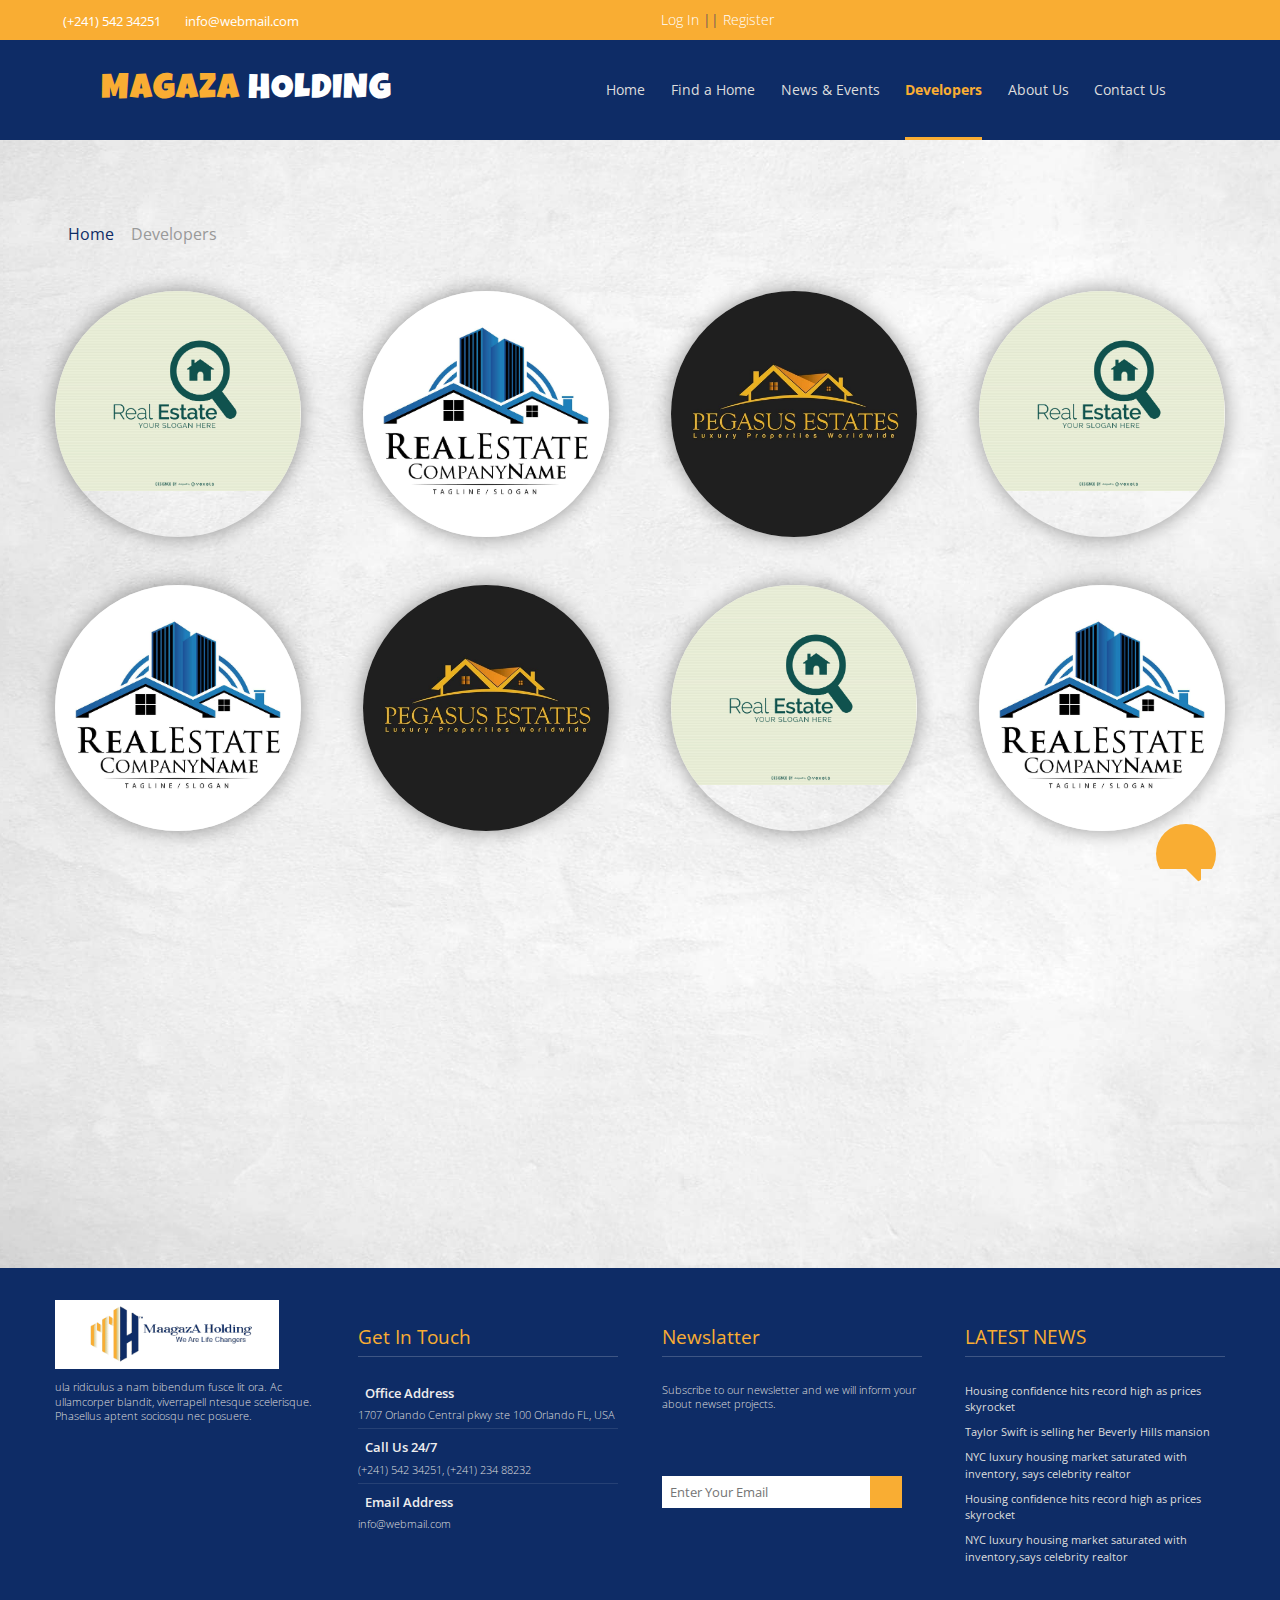
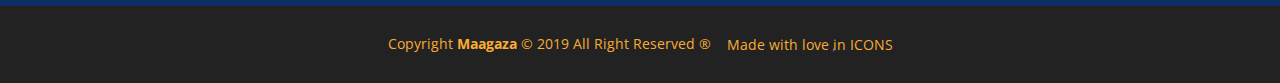
<file: developers.html>
<!DOCTYPE html>
<html lang="en">

<head>
    <meta charset="UTF-8" />
    <meta name="viewport" content="width=device-width, initial-scale=1.0" />
    <meta http-equiv="X-UA-Compatible" content="ie=edge" />
    <title>maagaza</title>
    <!--  create shorcut icon logo -->
    <link rel="shortcut icon" href="img/logo.png" />
    <!--  reset css default values  -->
    <link rel="stylesheet" href="vendors/normalize.css" />
    <!-- external style file -->
    <link rel="stylesheet" href="css/style.css" />
    <!--  font awesome icons library  -->
    <link rel="stylesheet" href="https://use.fontawesome.com/releases/v5.8.1/css/all.css"
        integrity="sha384-50oBUHEmvpQ+1lW4y57PTFmhCaXp0ML5d60M1M7uH2+nqUivzIebhndOJK28anvf" crossorigin="anonymous" />
    <!--  animation library for some animations  -->
    <link rel="stylesheet" href="vendors/animate.css" />
    <!-- using swiper slider images -->
    <link rel="stylesheet" href="vendors/swiper.min.css" />
    <!-- transition page animation -->
    <link rel="stylesheet" href="vendors/animsition.min.css" />
    <!--  using google web fonts -->
    <link rel="stylesheet" href="https://fonts.googleapis.com/css?family=Open+Sans:300,400,600,700,800"/>
    <link rel="stylesheet" href="https://fonts.googleapis.com/css?family=Luckiest+Guy"/>
    <!--[if lt IE 9]>
      <script src="js/html5shiv.min.js"></script>
      <script src="js/respond.min.js"></script>
    <![endif]-->
</head>

<body class="animsition-overlay" data-animsition-overlay="true">
    <!--[if lte IE 9]>
      <p class="browserupgrade">
        You are using an <strong>outdated</strong> browser. Please
        <a href="https://browsehappy.com/">upgrade your browser</a> to improve
        your experience and security.
      </p>
    <![endif]-->
<!-- ======================================
            create top button
======================================= -->
    <button id="up"><i class="fas fa-chevron-up"></i></button>

<!-- ================================
            message button  
================================= -->
    <div class="message"> <a href="#"><i class="far fa-envelope"></i></a></div>
    
<!-- ===============================
                header
================================ -->

    <!-- hamburger menu -->
    <div class="menu wow flip menu-sm-screen" data-wow-delay="1s"> 
        <div class="bar"></div> <span>Menu</span>
    </div>
    <div class="sidebar"> <!-- open sidebar -->
        <ul class="capitalize">
            <li>
                <a href="./index.html" class="animsition-link">Home</a>
                <div class="line"></div>
            </li>
            <li>
                <a href="./find-home.html" class="animsition-link">Find a Home</a>
                <div class="line"></div>
            </li>
            <li>
                <a href="./news.html" class="animsition-link">News <span>&</span> Events</a>
                <div class="line"></div>
            </li>
            <li>
                <a href="./developers.html" class="animsition-link active">Developers</a>
                <div class="line"></div>
            </li>
            <li>
                <a href="./about.html" class="animsition-link">About Us</a>
                <div class="line"></div>
            </li>
            <li>
                <a href="./contact.html" class="animsition-link">Contact Us</a>
                <div class="line"></div>
            </li>
            <li>
                <a href="./log.html" class="animsition-link">Log In <span>OR</span> Register</a>
            </li>
        </ul>

        <div class="close"> <span>&times;</span> </div>

        <div class="icons"> <!-- Open Icons -->
            <a href="#"><i class="fab fa-facebook-f"></i></a>
            <a href="#"><i class="fab fa-twitter"></i></a>
            <a href="#"><i class="fab fa-youtube"></i></a>
            <a href="#"><i class="fab fa-linkedin-in"></i></a>
        </div> <!-- close Icons -->
    </div> <!-- close sidebar -->

    <header class="fixed-header">
        <div class="head-control header-top">
            <div class="container">
                <div class="flex-box">
                    <ul class="our-direct-contacts">
                        <li>
                            <a href="#"><i class="fas fa-phone-volume fa-lg"></i>(+241) 542 34251</a>
                        </li>
                        <li>
                            <a href="#"><i class="far fa-envelope"></i>info@webmail.com</a>
                        </li>
                    </ul>
                    <div class="log-in-btn">
                        <a href="./log.html" class="animsition-link">Log In <span>||</span> Register</a>
                    </div>
                    <ul class="our-social-contacts">
                        <li>
                            <a href="#" class="facebook"><i class="fab fa-facebook-f"></i></a>
                        </li>
                        <li>
                            <a href="#" class="twitter"><i class="fab fa-twitter"></i></a>
                        </li>
                        <li>
                            <a href="#" class="youtube"><i class="fab fa-youtube"></i></a>
                        </li>
                        <li>
                            <a href="#" class="linkedin-in"><i class="fab fa-linkedin-in"></i></a>
                        </li>
                    </ul>
                </div> <!-- close flex-box -->
            </div> <!-- close container -->
        </div> <!-- close header-top -->

        <div class="head-control header-mid">
            <div class="flex-box">
                <div class="menu-logo">
                    <a href="./index.html" class="animsition-link">
                        <h2><span>MAGAZA</span> HOLDING</h2>
                    </a>
                </div> <!-- close menu-logo -->
                <nav class="primary-nav">
                    <ul class="menu-bar-links">
                        <li>
                            <a href="./index.html" class="animsition-link">Home</a>
                        </li>
                        <li>
                            <a href="./find-home.html" class="animsition-link">Find a Home</a>
                        </li>
                        <li>
                            <a href="./news.html" class="animsition-link">News & Events</a>
                        </li>
                        <li>
                            <a href="./developers.html" class="animsition-link active">Developers</a>
                        </li>
                        <li>
                            <a href="./about.html" class="animsition-link">About Us</a>
                        </li>
                        <li>
                            <a href="./contact.html" class="animsition-link">Contact Us</a>
                        </li>
                    </ul>
                </nav>
            </div> <!-- close flex-box -->
        </div> <!-- close header-mid-->
    </header>
    <!-- ==========================
            developers page 
    =========================== -->

    <div class="developers">
        <div class="container">
            <div class="go-back">
                <a href="./index.html" class="animsition-link"><i class="fa fa-home"></i>Home</a>
                <span><i class="breadcrumb-arrow"></i>Developers</span>
            </div>

            <div class="flex-box">
                <a href="#" class="our-developers">
                    <img src="img/dev1.jpg" alt="">
                    <div class="developers-content">
                        <h3 class="name">Sorouh</h3>
                        <span class="post">Sorouh Developments</span>
                    </div> <!-- close developers-content -->
                </a>

                <a href='#' class="our-developers">
                    <img src="img/dev2.jpg" alt="">
                    <div class="developers-content">
                        <h3 class="name">Emaar</h3>
                        <span class="post">Emaar Developments</span>
                    </div> <!-- close developers-content -->
                </a>

                <a href='#' class="our-developers">
                    <img src="img/dev3.jpg" alt="">
                    <div class="developers-content">
                        <h3 class="name">Hyde Park</h3>
                        <span class="post">Hyde Park Developments</span>
                    </div> <!-- close developers-content -->
                </a>

                <a href='#' class="our-developers wow bounceInUp" data-wow-offset='150' data-wow-duration='1s'>
                    <img src="img/dev1.jpg" alt="">
                    <div class="developers-content">
                        <h3 class="name">Sorouh</h3>
                        <span class="post">Sorouh Developments</span>
                    </div> <!-- close developers-content -->
                </a>

                <a href='#' class="our-developers wow bounceInUp" data-wow-offset='150' data-wow-delay='.5s' data-wow-duration='1s'>
                    <img src="img/dev2.jpg" alt="">
                    <div class="developers-content">
                        <h3 class="name">Emaar</h3>
                        <span class="post">Emaar Developments</span>
                    </div> <!-- close developers-content -->
                </a>

                <a href='#' class="our-developers wow bounceInUp" data-wow-offset='150' data-wow-delay='.8s' data-wow-duration='1s'>
                    <img src="img/dev3.jpg" alt="">
                    <div class="developers-content">
                        <h3 class="name">Hyde Park</h3>
                        <span class="post">Hyde Park Developments</span>
                    </div> <!-- close developers-content -->
                </a>

                <a href='#' class="our-developers wow bounceInUp" data-wow-offset='150' data-wow-duration='1s'>
                    <img src="img/dev1.jpg" alt="">
                    <div class="developers-content">
                        <h3 class="name">Sorouh</h3>
                        <span class="post">Sorouh Developments</span>
                    </div> <!-- close developers-content -->
                </a>

                <a href='#' class="our-developers wow bounceInUp" data-wow-offset='150' data-wow-delay='.5s' data-wow-duration='1s'>
                    <img src="img/dev2.jpg" alt="">
                    <div class="developers-content">
                        <h3 class="name">Emaar</h3>
                        <span class="post">Emaar Developments</span>
                    </div> <!-- close developers-content -->
                </a>

                <a href='#' class="our-developers wow bounceInUp" data-wow-offset='150' data-wow-delay='.8s' data-wow-duration='1s'>
                    <img src="img/dev3.jpg" alt="">
                    <div class="developers-content">
                        <h3 class="name">Hyde Park</h3>
                        <span class="post">Hyde Park Developments</span>
                    </div> <!-- close developers-content -->
                </a>

                <a href='#' class="our-developers wow bounceInUp" data-wow-offset='150' data-wow-duration='1s'>
                    <img src="img/dev1.jpg" alt="">
                    <div class="developers-content">
                        <h3 class="name">Sorouh</h3>
                        <span class="post">Sorouh Developments</span>
                    </div> <!-- close developers-content -->
                </a>

                <a href='#' class="our-developers wow bounceInUp" data-wow-offset='150' data-wow-delay='.5s' data-wow-duration='1s'>
                    <img src="img/dev2.jpg" alt="">
                    <div class="developers-content">
                        <h3 class="name">Emaar</h3>
                        <span class="post">Emaar Developments</span>
                    </div> <!-- close developers-content -->
                </a>

                <a href='#' class="our-developers wow bounceInUp" data-wow-offset='150' data-wow-delay='.8s' data-wow-duration='1s'>
                    <img src="img/dev3.jpg" alt="">
                    <div class="developers-content">
                        <h3 class="name">Hyde Park</h3>
                        <span class="post">Hyde Park Developments</span>
                    </div> <!-- close developers-content -->
                </a>
            </div> <!-- close flex-box -->

            <div class="pagination wow bounceInUp" data-wow-duration="1.5s" data-wow-offset="150">
                <ul>
                    <li> <a href="#"><i></i></a>
                    </li>
                    <li><a href="#">1</a>
                    </li>
                    <li><a href="#">2</a>
                    </li>
                    <li><a href="#">3</a>
                    </li>
                    <li> <a href="#"><i></i></a>
                    </li>
                </ul>
            </div> <!-- close pagination -->
        </div> <!-- close container -->
    </div> <!-- close developers -->


    <!-- ========================
            footer                   
    ======================== -->
    
    <div class="footer">
        <div class="container">
            <div class="flex-box">
                <div class="col">
                    <div class="logo-footer">
                        <a href="index.html">
                            <img src="img/logo.png" alt="" />
                        </a>
                    </div>
                    <p>ula ridiculus a nam bibendum fusce lit ora. Ac ullamcorper blandit, viverrapell ntesque
                        scelerisque. Phasellus aptent sociosqu nec posuere.</p>
                    <ul class="social-icons">
                        <li>
                            <a href="https://www.facebook.com"><i class="fab fa-facebook-f fa-fw"></i></a>
                        </li>
                        <li>
                            <a href="https://twitter.com"><i class="fab fa-twitter fa-fw"></i></a>
                        </li>
                        <li>
                            <a href="https://www.linkedin.com"><i class="fab fa-linkedin-in fa-fw"></i></a>
                        </li>
                        <li>
                            <a href="https://plus.google.com"><i class="fab fa-google-plus-g fa-fw"></i></a>
                        </li>
                        <li>
                            <a href="https://vimeo.com"><i class="fab fa-vimeo-v fa-fw"></i></a>
                        </li>
                    </ul>
                </div> <!-- close col -->
                <div class="col">
                    <h4>Get In Touch</h4>
                    <ul class="touch">
                        <li>
                            <i class="fas fa-map-marker-alt"></i>
                            <span>Office Address</span>
                            <p>1707 Orlando Central pkwy ste 100 Orlando FL, USA</p>
                        </li>
                        <li>
                            <i class="fas fa-phone-volume fa-lg"></i>
                            <span>Call Us 24/7</span>
                            <p>(+241) 542 34251, (+241) 234 88232</p>
                        </li>
                        <li>
                            <i class="far fa-envelope"></i>
                            <span>Email Address</span>
                            <p class="mail">info@webmail.com</p>
                        </li>
                    </ul>
                </div> <!-- close col -->
                <div class="col">
                    <h4>Newslatter</h4>
                    <p>Subscribe to our newsletter and we will inform your about newset projects.</p>
                    <div class="news_letter">
                        <form action="#" method="post">
                            <input type="email" name="email" placeholder="Enter Your Email" class="form-control" />
                            <button><i class="fas fa-paper-plane"></i></button>
                        </form>
                    </div>
                </div> <!-- close col -->
                <div class="col">
                    <h4>LATEST NEWS</h4>
                    <ul class="footer-news">
                        <li>
                            <i class="fas fa-angle-double-right"></i>
                            <a href="">Housing confidence hits record high as prices skyrocket</a>
                        </li>
                        <li>
                            <i class="fas fa-angle-double-right"></i>
                            <a href="">Taylor Swift is selling her Beverly Hills mansion</a>
                        </li>
                        <li>
                            <i class="fas fa-angle-double-right"></i>
                            <a href="">NYC luxury housing market saturated with inventory, says celebrity realtor</a>
                        </li>
                        <li>
                            <i class="fas fa-angle-double-right"></i>
                            <a href="">Housing confidence hits record high as prices skyrocket</a>
                        </li>
                        <li>
                            <i class="fas fa-angle-double-right"></i>
                            <a href="">NYC luxury housing market saturated with inventory,says celebrity realtor</a>
                        </li>
                    </ul>
                </div> <!-- close col -->
            </div> <!-- close flex-box -->
        </div> <!-- close container -->
    </div> <!-- close footer -->


    <div class="bottom-fooer" id="footer">
        <div clas="container">
            <div class="flex-box">
                <p>Copyright <strong>Maagaza</strong> &copy; 2019 All Right Reserved &reg;</p>
                <span>Made with love <i class="fa fa-heart pulse2"></i> in <a href="#">ICONS</a> </span>
            </div> <!-- close flex-box -->
        </div> <!-- close container -->
    </div> <!-- close bottom-footer -->

    <script src="js/jquery-3.3.1.min.js"></script>
    <script src="js/animsition.min.js"></script>
    <script src="js/swiper.min.js"></script>
    <script src="js/wow.min.js"></script>
    <script src="js/custom.js"></script>
    <script>
        var myButton = document.getElementById("up");

        function scroll() {
            if (window.pageYOffset >= 500) {
                myButton.style.display = "block";
            } else {
                myButton.style.display = "none";
            }
        }

        window.addEventListener("scroll", scroll);

        myButton.onclick = function () {
            window.scrollTo(0, 0);
        };
    </script>
</body>

</html>
</file>
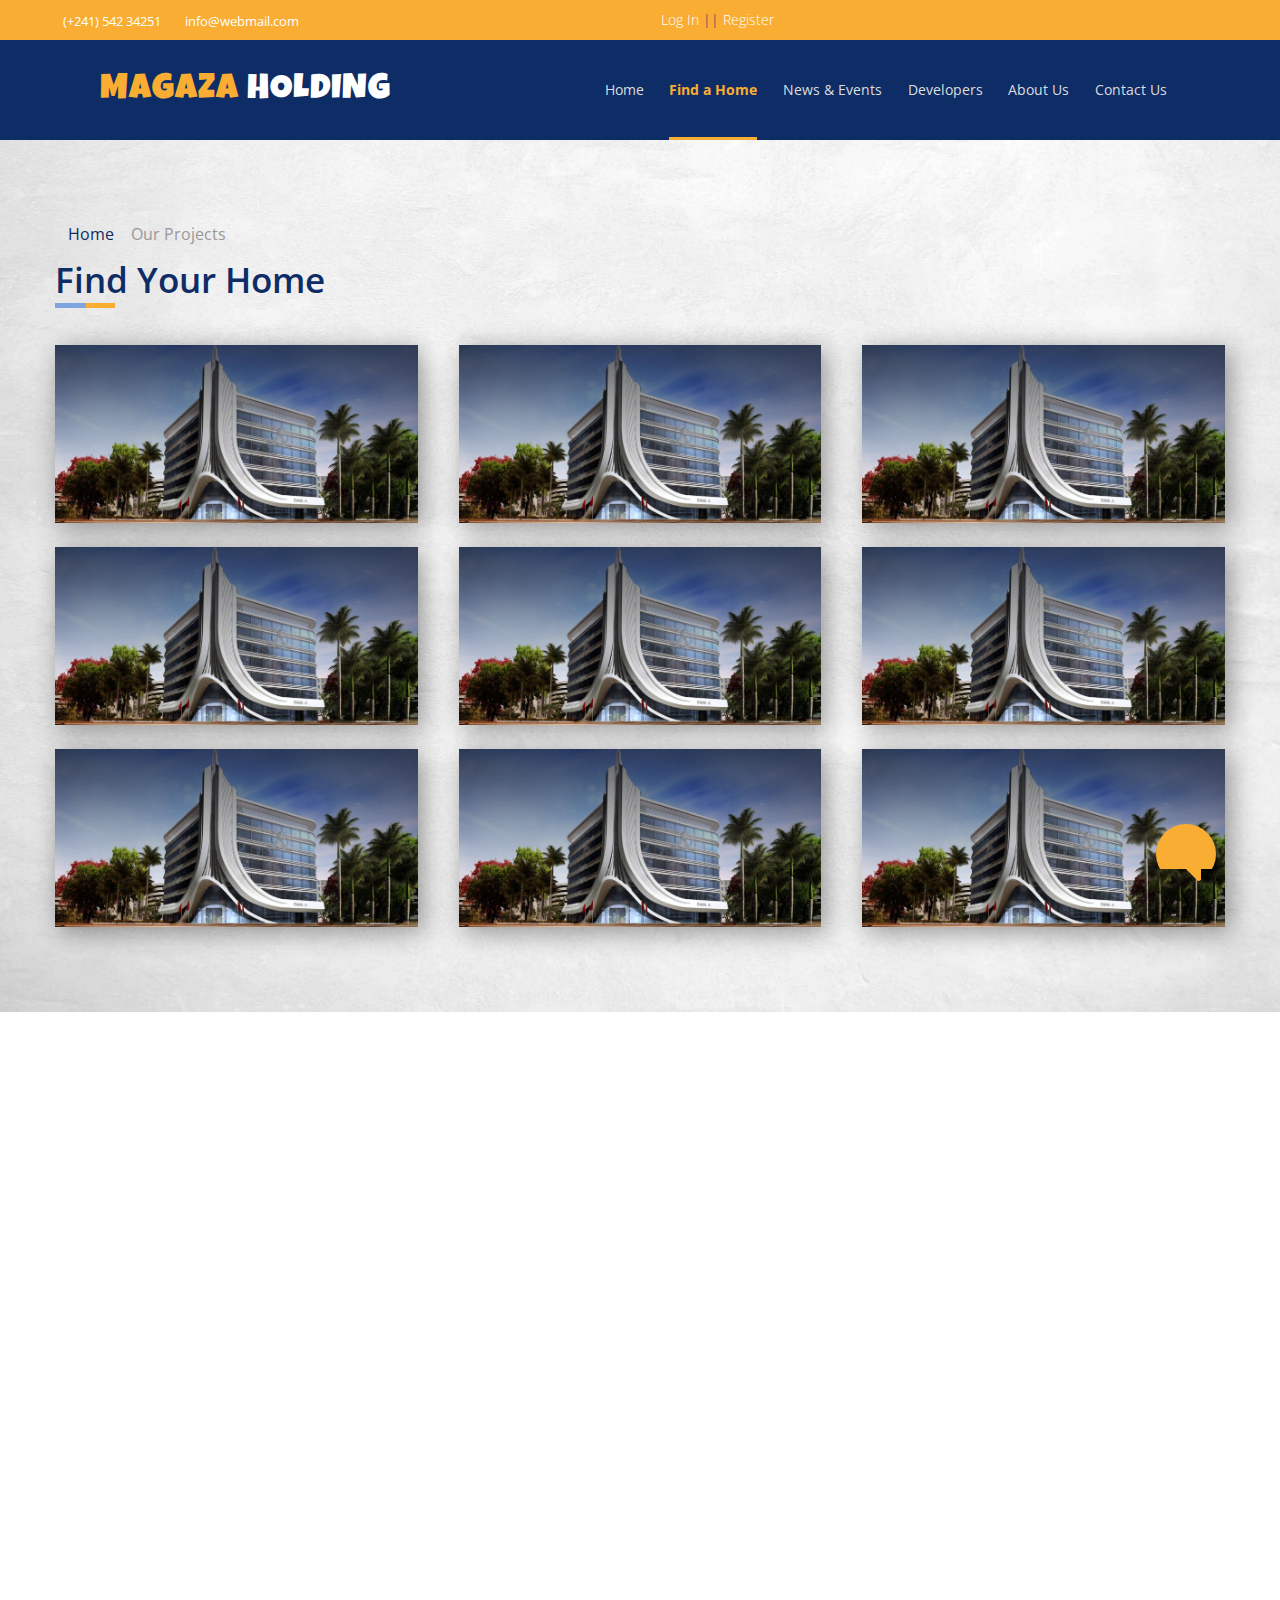
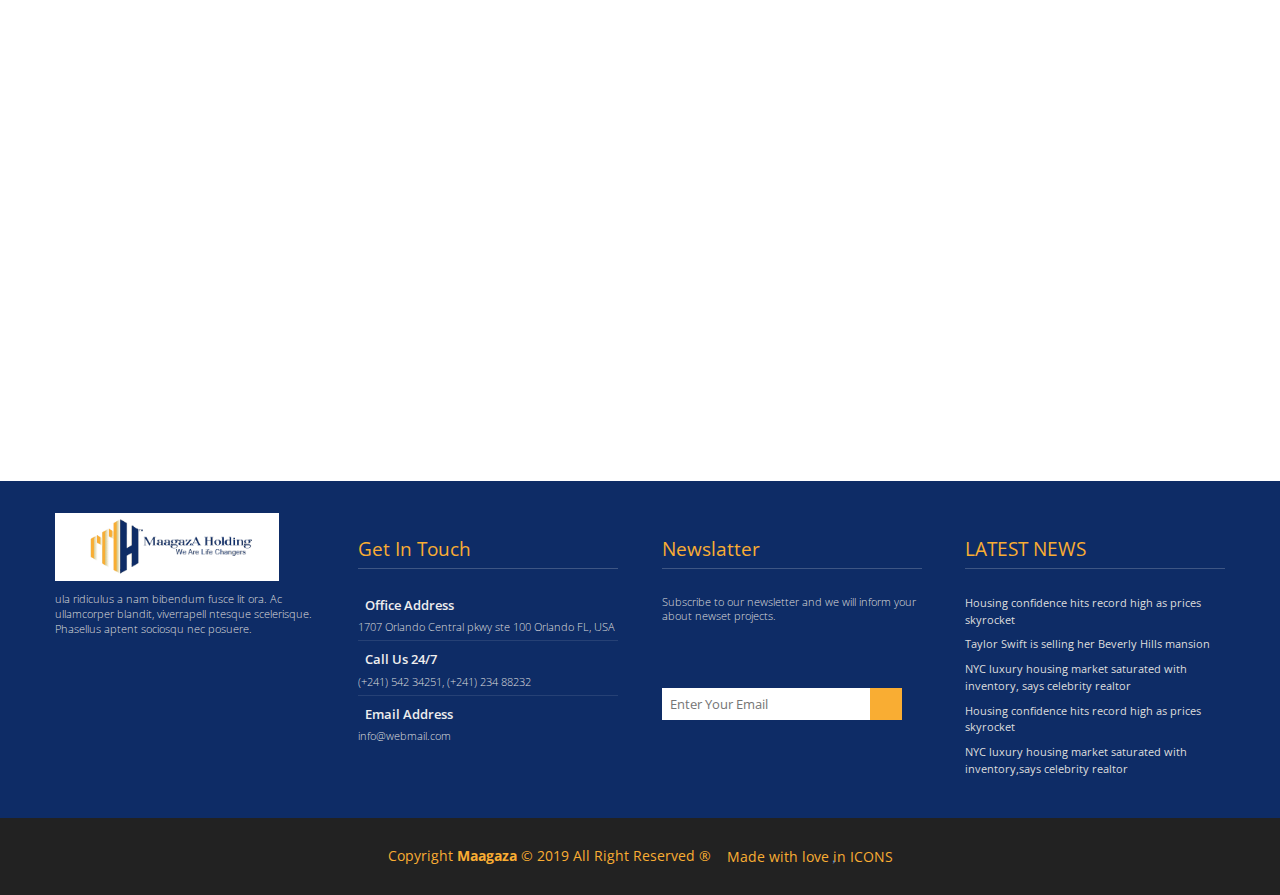
<file: find-home.html>
<!DOCTYPE html>
<html lang="en">

<head>
	<meta charset="UTF-8" />
	<meta name="viewport" content="width=device-width, initial-scale=1.0" />
	<meta http-equiv="X-UA-Compatible" content="ie=edge" />
	<title>maagaza</title>
	<!--  create shorcut icon logo -->
	<link rel="shortcut icon" href="img/logo.png" />
	<!--  reset css default values  -->
	<link rel="stylesheet" href="vendors/normalize.css" />
	<!-- external style file -->
	<link rel="stylesheet" href="css/style.css" />
	<!--  font awesome icons library  -->
	<link rel="stylesheet" href="https://use.fontawesome.com/releases/v5.8.1/css/all.css"
		integrity="sha384-50oBUHEmvpQ+1lW4y57PTFmhCaXp0ML5d60M1M7uH2+nqUivzIebhndOJK28anvf" crossorigin="anonymous" />
	<!--  animation library for some animations  -->
	<link rel="stylesheet" href="vendors/animate.css" />
	<!-- using swiper slider images -->
	<link rel="stylesheet" href="vendors/swiper.min.css" />
	<!-- using owl-carousel slider images  -->
	<link rel="stylesheet" href="vendors/owl.carousel.min.css" />
	<link rel="stylesheet" href="vendors/owl.theme.default.min.css" />
	<!-- transition page animation -->
	<link rel="stylesheet" href="vendors/animsition.min.css" />
	<!--  using google web fonts -->
	<link href="https://fonts.googleapis.com/css?family=Open+Sans:300,400,600,700,800" rel="stylesheet" />
	<link href="https://fonts.googleapis.com/css?family=Luckiest+Guy" rel="stylesheet" />
	<!--[if lt IE 9]>
      <script src="js/html5shiv.min.js"></script>
      <script src="js/respond.min.js"></script>
    <![endif]-->
</head>

<body class="animsition-overlay" data-animsition-overlay="true">
	<!--[if lte IE 9]>
      <p class="browserupgrade">
        You are using an <strong>outdated</strong> browser. Please
        <a href="https://browsehappy.com/">upgrade your browser</a> to improve
        your experience and security.
      </p>
    <![endif]-->

<!-- ======================================
            create top button
======================================= -->
	<button id="up"><i class="fas fa-chevron-up"></i></button>

<!-- ================================
            message button  
================================= -->
	<div class="message"> <a href="#"><i class="far fa-envelope"></i></a></div>
	
<!-- ===============================
                header
================================ -->

    <!-- hamburger menu -->
    <div class="menu wow flip menu-sm-screen" data-wow-delay="1s"> 
        <div class="bar"></div> <span>Menu</span>
    </div>
    <div class="sidebar"> <!-- open sidebar -->
        <ul class="capitalize">
            <li>
                <a href="./index.html" class="animsition-link">Home</a>
                <div class="line"></div>
            </li>
            <li>
                <a href="./find-home.html" class="animsition-link active">Find a Home</a>
                <div class="line"></div>
            </li>
            <li>
                <a href="./news.html" class="animsition-link">News <span>&</span> Events</a>
                <div class="line"></div>
            </li>
            <li>
                <a href="./developers.html" class="animsition-link">Developers</a>
                <div class="line"></div>
            </li>
            <li>
                <a href="./about.html" class="animsition-link">About Us</a>
                <div class="line"></div>
            </li>
            <li>
                <a href="./contact.html" class="animsition-link">Contact Us</a>
                <div class="line"></div>
            </li>
            <li>
                <a href="./log.html" class="animsition-link">Log In <span>OR</span> Register</a>
            </li>
        </ul>

        <div class="close"> <span>&times;</span> </div>

        <div class="icons"> <!-- Open Icons -->
            <a href="#"><i class="fab fa-facebook-f"></i></a>
            <a href="#"><i class="fab fa-twitter"></i></a>
            <a href="#"><i class="fab fa-youtube"></i></a>
            <a href="#"><i class="fab fa-linkedin-in"></i></a>
        </div> <!-- close Icons -->
    </div> <!-- close sidebar -->

    <header class="fixed-header">
        <div class="head-control header-top">
            <div class="container">
                <div class="flex-box">
                    <ul class="our-direct-contacts">
                        <li>
                            <a href="#"><i class="fas fa-phone-volume fa-lg"></i>(+241) 542 34251</a>
                        </li>
                        <li>
                            <a href="#"><i class="far fa-envelope"></i>info@webmail.com</a>
                        </li>
                    </ul>
                    <div class="log-in-btn">
                        <a href="./log.html" class="animsition-link">Log In <span>||</span> Register</a>
                    </div>
                    <ul class="our-social-contacts">
                        <li>
                            <a href="#" class="facebook"><i class="fab fa-facebook-f"></i></a>
                        </li>
                        <li>
                            <a href="#" class="twitter"><i class="fab fa-twitter"></i></a>
                        </li>
                        <li>
                            <a href="#" class="youtube"><i class="fab fa-youtube"></i></a>
                        </li>
                        <li>
                            <a href="#" class="linkedin-in"><i class="fab fa-linkedin-in"></i></a>
                        </li>
                    </ul>
                </div> <!-- close flex-box -->
            </div> <!-- close container -->
        </div> <!-- close header-top -->

        <div class="head-control header-mid">
            <div class="flex-box">
                <div class="menu-logo">
                    <a href="./index.html" class="animsition-link">
                        <h2><span>MAGAZA</span> HOLDING</h2>
                    </a>
                </div> <!-- close menu-logo -->
                <nav class="primary-nav">
                    <ul class="menu-bar-links">
                        <li>
                            <a href="./index.html" class="animsition-link">Home</a>
                        </li>
                        <li>
                            <a href="./find-home.html" class="animsition-link active">Find a Home</a>
                        </li>
                        <li>
                            <a href="./news.html" class="animsition-link">News & Events</a>
                        </li>
                        <li>
                            <a href="./developers.html" class="animsition-link">Developers</a>
                        </li>
                        <li>
                            <a href="./about.html" class="animsition-link">About Us</a>
                        </li>
                        <li>
                            <a href="./contact.html" class="animsition-link">Contact Us</a>
                        </li>
                    </ul>
                </nav>
            </div> <!-- close flex-box -->
        </div> <!-- close header-mid-->
    </header>

	<!-- ======================
		Our Projects section 
	======================== -->

	<div class="our-projects"> <!-- open our-projects -->
		<div class="container">
			<!-- open container -->
			<div class="go-back">
				<a href="./index.html" class="animsition-link"><i class="fa fa-home"></i>Home</a>
				<span><i class="breadcrumb-arrow"></i>Our Projects</span>
			</div>
			<h2 class="caption" class="capitalize"><a href="#">Find Your Home</a></h2>
			<div class="flex-box">
				<!-- open flex-box -->

				<div class="project">
					<a href="./single-list.html" class='animsition-link'>
						<div class='img'><img src="img/home1.jpg" alt="" /></div>
						<div class="overlay"> <!-- open overlay -->
							<div class="details"> <!-- open details -->
								<h3 class="capitalize">New Cairo</h3>
								<p class='price'>Starting Price</p>
								<span>1,250,000 EGP</span>
							</div> <!-- close details -->
						</div> <!-- close overlay -->
					</a>
				</div> <!-- close project -->

				<div class="project">
					<a href="./single-list.html" class='animsition-link'>
						<div><img src="img/home1.jpg" alt="" /></div>
						<div class="overlay"> <!-- open overlay -->
							<div class="details"> <!-- open details -->
								<h3 class="capitalize">New Cairo</h3>
								<p class='price'>Starting Price</p>
								<span>1,250,000 EGP</span>
							</div> <!-- close details -->
						</div> <!-- close overlay -->
					</a>
				</div> <!-- close project -->

				<div class="project">
					<a href="./single-list.html" class='animsition-link'>
						<div><img src="img/home1.jpg" alt="" /></div>
						<div class="overlay"> <!-- open overlay -->
							<div class="details"> <!-- open details -->
								<h3 class="capitalize">New Cairo</h3>
								<p class='price'>Starting Price</p>
								<span>1,250,000 EGP</span>
							</div> <!-- close details -->
						</div> <!-- close overlay -->
					</a>
				</div> <!-- close project -->

				<div class="project">
					<a href="./single-list.html" class='animsition-link'>
						<div><img src="img/home1.jpg" alt="" /></div>
						<div class="overlay"> <!-- open overlay -->
							<div class="details"> <!-- open details -->
								<h3 class="capitalize">New Cairo</h3>
								<p class='price'>Starting Price</p>
								<span>1,250,000 EGP</span>
							</div> <!-- close details -->
						</div> <!-- close overlay -->
					</a>
				</div> <!-- close project -->

				<div class="project">
					<a href="./single-list.html" class='animsition-link'>
						<div><img src="img/home1.jpg" alt="" /></div>
						<div class="overlay"> <!-- open overlay -->
							<div class="details"> <!-- open details -->
								<h3 class="capitalize">New Cairo</h3>
								<p class='price'>Starting Price</p>
								<span>1,250,000 EGP</span>
							</div> <!-- close details -->
						</div> <!-- close overlay -->
					</a>
				</div> <!-- close project -->

				<div class="project">
					<a href="./single-list.html" class='animsition-link'>
						<div><img src="img/home1.jpg" alt="" /></div>
						<div class="overlay"> <!-- open overlay -->
							<div class="details"> <!-- open details -->
								<h3 class="capitalize">New Cairo</h3>
								<p class='price'>Starting Price</p>
								<span>1,250,000 EGP</span>
							</div> <!-- close details -->
						</div> <!-- close overlay -->
					</a>
				</div> <!-- close project -->

				<div class="project wow bounceInUp" data-wow-offset='150' data-wow-duration='1s'>
					<a href="./single-list.html" class='animsition-link'>
						<div><img src="img/home1.jpg" alt="" /></div>
						<div class="overlay"> <!-- open overlay -->
							<div class="details"> <!-- open details -->
								<h3 class="capitalize">New Cairo</h3>
								<p class='price'>Starting Price</p>
								<span>1,250,000 EGP</span>
							</div> <!-- close details -->
						</div> <!-- close overlay -->
					</a>
				</div> <!-- close project -->

				<div class="project wow bounceInUp" data-wow-offset='150' data-wow-delay='.5s' data-wow-duration='1s'>
					<a href="./single-list.html" class='animsition-link'>
						<div><img src="img/home1.jpg" alt="" /></div>
						<div class="overlay"> <!-- open overlay -->
							<div class="details"> <!-- open details -->
								<h3 class="capitalize">New Cairo</h3>
								<p class='price'>Starting Price</p>
								<span>1,250,000 EGP</span>
							</div> <!-- close details -->
						</div> <!-- close overlay -->
					</a>
				</div> <!-- close project -->

				<div class="project wow bounceInUp" data-wow-offset='150' data-wow-delay='.8s' data-wow-duration='1s'>
					<a href="./single-list.html" class='animsition-link'>
						<div><img src="img/home1.jpg" alt="" /></div>
						<div class="overlay"> <!-- open overlay -->
							<div class="details"> <!-- open details -->
								<h3 class="capitalize">New Cairo</h3>
								<p class='price'>Starting Price</p>
								<span>1,250,000 EGP</span>
							</div> <!-- close details -->
						</div> <!-- close overlay -->
					</a>
				</div> <!-- close project -->

				<div class="project wow bounceInUp" data-wow-offset='150' data-wow-duration='1s'>
					<a href="./single-list.html" class='animsition-link'>
						<div><img src="img/home1.jpg" alt="" /></div>
						<div class="overlay"> <!-- open overlay -->
							<div class="details"> <!-- open details -->
								<h3 class="capitalize">New Cairo</h3>
								<p class='price'>Starting Price</p>
								<span>1,250,000 EGP</span>
							</div> <!-- close details -->
						</div> <!-- close overlay -->
					</a>
				</div> <!-- close project -->

				<div class="project wow bounceInUp" data-wow-offset='150' data-wow-delay='.5s' data-wow-duration='1s'>
					<a href="./single-list.html" class='animsition-link'>
						<div><img src="img/home1.jpg" alt="" /></div>
						<div class="overlay"> <!-- open overlay -->
							<div class="details"> <!-- open details -->
								<h3 class="capitalize">New Cairo</h3>
								<p class='price'>Starting Price</p>
								<span>1,250,000 EGP</span>
							</div> <!-- close details -->
						</div> <!-- close overlay -->
					</a>
				</div> <!-- close project -->

				<div class="project wow bounceInUp" data-wow-offset='150' data-wow-delay='.8s' data-wow-duration='1s'>
					<a href="./single-list.html" class='animsition-link'>
						<div><img src="img/home1.jpg" alt="" /></div>
						<div class="overlay"> <!-- open overlay -->
							<div class="details"> <!-- open details -->
								<h3 class="capitalize">New Cairo</h3>
								<p class='price'>Starting Price</p>
								<span>1,250,000 EGP</span>
							</div> <!-- close details -->
						</div> <!-- close overlay -->
					</a>
				</div> <!-- close project -->

				<div class="project wow bounceInUp" data-wow-offset='150' data-wow-duration='1s'>
					<a href="./single-list.html" class='animsition-link'>
						<div><img src="img/home1.jpg" alt="" /></div>
						<div class="overlay"> <!-- open overlay -->
							<div class="details"> <!-- open details -->
								<h3 class="capitalize">New Cairo</h3>
								<p class='price'>Starting Price</p>
								<span>1,250,000 EGP</span>
							</div> <!-- close details -->
						</div> <!-- close overlay -->
					</a>
				</div> <!-- close project -->

				<div class="project wow bounceInUp" data-wow-offset='150' data-wow-delay='.5s' data-wow-duration='1s'>
					<a href="./single-list.html" class='animsition-link'>
						<div><img src="img/home1.jpg" alt="" /></div>
						<div class="overlay"> <!-- open overlay -->
							<div class="details"> <!-- open details -->
								<h3 class="capitalize">New Cairo</h3>
								<p class='price'>Starting Price</p>
								<span>1,250,000 EGP</span>
							</div> <!-- close details -->
						</div> <!-- close overlay -->
					</a>
				</div> <!-- close project -->

				<div class="project wow bounceInUp" data-wow-offset='150' data-wow-delay='.8s' data-wow-duration='1s'>
					<a href="./single-list.html" class='animsition-link'>
						<div><img src="img/home1.jpg" alt="" /></div>
						<div class="overlay"> <!-- open overlay -->
							<div class="details"> <!-- open details -->
								<h3 class="capitalize">New Cairo</h3>
								<p class='price'>Starting Price</p>
								<span>1,250,000 EGP</span>
							</div> <!-- close details -->
						</div> <!-- close overlay -->
					</a>
				</div> <!-- close project -->

				<div class="project wow bounceInUp" data-wow-offset='150' data-wow-duration='1s'>
					<a href="./single-list.html" class='animsition-link'>
						<div><img src="img/home1.jpg" alt="" /></div>
						<div class="overlay"> <!-- open overlay -->
							<div class="details"> <!-- open details -->
								<h3 class="capitalize">New Cairo</h3>
								<p class='price'>Starting Price</p>
								<span>1,250,000 EGP</span>
							</div> <!-- close details -->
						</div> <!-- close overlay -->
					</a>
				</div> <!-- close project -->

				<div class="project wow bounceInUp" data-wow-offset='150' data-wow-delay='.5s' data-wow-duration='1s'>
					<a href="./single-list.html" class='animsition-link'>
						<div><img src="img/home1.jpg" alt="" /></div>
						<div class="overlay"> <!-- open overlay -->
							<div class="details"> <!-- open details -->
								<h3 class="capitalize">New Cairo</h3>
								<p class='price'>Starting Price</p>
								<span>1,250,000 EGP</span>
							</div> <!-- close details -->
						</div> <!-- close overlay -->
					</a>
				</div> <!-- close project -->

				<div class="project wow bounceInUp" data-wow-offset='150' data-wow-delay='.8s' data-wow-duration='1s'>
					<a href="./single-list.html" class='animsition-link'>
						<div><img src="img/home1.jpg" alt="" /></div>
						<div class="overlay"> <!-- open overlay -->
							<div class="details"> <!-- open details -->
								<h3 class="capitalize">New Cairo</h3>
								<p class='price'>Starting Price</p>
								<span>1,250,000 EGP</span>
							</div> <!-- close details -->
						</div> <!-- close overlay -->
					</a>
				</div> <!-- close project -->

				<div class="project wow bounceInUp" data-wow-offset='150' data-wow-duration='1s'>
					<a href="./single-list.html" class='animsition-link'>
						<div><img src="img/home1.jpg" alt="" /></div>
						<div class="overlay"> <!-- open overlay -->
							<div class="details"> <!-- open details -->
								<h3 class="capitalize">New Cairo</h3>
								<p class='price'>Starting Price</p>
								<span>1,250,000 EGP</span>
							</div> <!-- close details -->
						</div> <!-- close overlay -->
					</a>
				</div> <!-- close project -->

				<div class="project wow bounceInUp" data-wow-offset='150' data-wow-delay='.5s' data-wow-duration='1s'>
					<a href="./single-list.html" class='animsition-link'>
						<div><img src="img/home1.jpg" alt="" /></div>
						<div class="overlay"> <!-- open overlay -->
							<div class="details"> <!-- open details -->
								<h3 class="capitalize">New Cairo</h3>
								<p class='price'>Starting Price</p>
								<span>1,250,000 EGP</span>
							</div> <!-- close details -->
						</div> <!-- close overlay -->
					</a>
				</div> <!-- close project -->

				<div class="project wow bounceInUp" data-wow-offset='150' data-wow-delay='.8s' data-wow-duration='1s'>
					<a href="./single-list.html" class='animsition-link'>
						<div><img src="img/home1.jpg" alt="" /></div>
						<div class="overlay"> <!-- open overlay -->
							<div class="details"> <!-- open details -->
								<h3 class="capitalize">New Cairo</h3>
								<p class='price'>Starting Price</p>
								<span>1,250,000 EGP</span>
							</div> <!-- close details -->
						</div> <!-- close overlay -->
					</a>
				</div> <!-- close project -->

				<div class="project wow bounceInUp" data-wow-offset='150' data-wow-duration='1s'>
					<a href="./single-list.html" class='animsition-link'>
						<div><img src="img/home1.jpg" alt="" /></div>
						<div class="overlay"> <!-- open overlay -->
							<div class="details"> <!-- open details -->
								<h3 class="capitalize">New Cairo</h3>
								<p class='price'>Starting Price</p>
								<span>1,250,000 EGP</span>
							</div> <!-- close details -->
						</div> <!-- close overlay -->
					</a>
				</div> <!-- close project -->

				<div class="project wow bounceInUp" data-wow-offset='150' data-wow-delay='.5s' data-wow-duration='1s'>
					<a href="./single-list.html" class='animsition-link'>
						<div><img src="img/home1.jpg" alt="" /></div>
						<div class="overlay"> <!-- open overlay -->
							<div class="details"> <!-- open details -->
								<h3 class="capitalize">New Cairo</h3>
								<p class='price'>Starting Price</p>
								<span>1,250,000 EGP</span>
							</div> <!-- close details -->
						</div> <!-- close overlay -->
					</a>
				</div> <!-- close project -->

				<div class="project wow bounceInUp" data-wow-offset='150' data-wow-delay='.8s' data-wow-duration='1s'>
					<a href="./single-list.html" class='animsition-link'>
						<div><img src="img/home1.jpg" alt="" /></div>
						<div class="overlay"> <!-- open overlay -->
							<div class="details"> <!-- open details -->
								<h3 class="capitalize">New Cairo</h3>
								<p class='price'>Starting Price</p>
								<span>1,250,000 EGP</span>
							</div> <!-- close details -->
						</div> <!-- close overlay -->
					</a>
				</div> <!-- close project -->
			</div> <!-- close flex-box -->
		</div> <!-- close container -->
		<div class="pagination wow bounceInUp" data-wow-offset='150' data-wow-duration='1.5s'>
			<ul>
				<li> <a href="#"><i></i></a></li>
				<li><a href="#">1</a></li>
				<li><a href="#">2</a></li>
				<li><a href="#">3</a></li>
				<li> <a href="#"><i></i></a></li>
			</ul>
		</div> <!-- close pagination -->
	</div> <!-- close our-projects  -->

	<!-- ========================
            footer                   
	========================== -->
    
    <div class="footer">
        <div class="container">
            <div class="flex-box">
                <div class="col">
                    <div class="logo-footer">
                        <a href="index.html">
                            <img src="img/logo.png" alt="" />
                        </a>
                    </div>
                    <p>ula ridiculus a nam bibendum fusce lit ora. Ac ullamcorper blandit, viverrapell ntesque
                        scelerisque. Phasellus aptent sociosqu nec posuere.</p>
                    <ul class="social-icons">
                        <li>
                            <a href="https://www.facebook.com"><i class="fab fa-facebook-f fa-fw"></i></a>
                        </li>
                        <li>
                            <a href="https://twitter.com"><i class="fab fa-twitter fa-fw"></i></a>
                        </li>
                        <li>
                            <a href="https://www.linkedin.com"><i class="fab fa-linkedin-in fa-fw"></i></a>
                        </li>
                        <li>
                            <a href="https://plus.google.com"><i class="fab fa-google-plus-g fa-fw"></i></a>
                        </li>
                        <li>
                            <a href="https://vimeo.com"><i class="fab fa-vimeo-v fa-fw"></i></a>
                        </li>
                    </ul>
                </div> <!-- close col -->
                <div class="col">
                    <h4>Get In Touch</h4>
                    <ul class="touch">
                        <li>
                            <i class="fas fa-map-marker-alt"></i>
                            <span>Office Address</span>
                            <p>1707 Orlando Central pkwy ste 100 Orlando FL, USA</p>
                        </li>
                        <li>
                            <i class="fas fa-phone-volume fa-lg"></i>
                            <span>Call Us 24/7</span>
                            <p>(+241) 542 34251, (+241) 234 88232</p>
                        </li>
                        <li>
                            <i class="far fa-envelope"></i>
                            <span>Email Address</span>
                            <p class="mail">info@webmail.com</p>
                        </li>
                    </ul>
                </div> <!-- close col -->
                <div class="col">
                    <h4>Newslatter</h4>
                    <p>Subscribe to our newsletter and we will inform your about newset projects.</p>
                    <div class="news_letter">
                        <form action="#" method="post">
                            <input type="email" name="email" placeholder="Enter Your Email" class="form-control" />
                            <button><i class="fas fa-paper-plane"></i></button>
                        </form>
                    </div>
                </div> <!-- close col -->
                <div class="col">
                    <h4>LATEST NEWS</h4>
                    <ul class="footer-news">
                        <li>
                            <i class="fas fa-angle-double-right"></i>
                            <a href="">Housing confidence hits record high as prices skyrocket</a>
                        </li>
                        <li>
                            <i class="fas fa-angle-double-right"></i>
                            <a href="">Taylor Swift is selling her Beverly Hills mansion</a>
                        </li>
                        <li>
                            <i class="fas fa-angle-double-right"></i>
                            <a href="">NYC luxury housing market saturated with inventory, says celebrity realtor</a>
                        </li>
                        <li>
                            <i class="fas fa-angle-double-right"></i>
                            <a href="">Housing confidence hits record high as prices skyrocket</a>
                        </li>
                        <li>
                            <i class="fas fa-angle-double-right"></i>
                            <a href="">NYC luxury housing market saturated with inventory,says celebrity realtor</a>
                        </li>
                    </ul>
                </div> <!-- close col -->
            </div> <!-- close flex-box -->
        </div> <!-- close container -->
    </div> <!-- close footer -->


    <div class="bottom-fooer" id="footer">
        <div clas="container">
            <div class="flex-box">
                <p>Copyright <strong>Maagaza</strong> &copy; 2019 All Right Reserved &reg;</p>
                <span>Made with love <i class="fa fa-heart pulse2"></i> in <a href="#">ICONS</a> </span>
            </div> <!-- close flex-box -->
        </div> <!-- close container -->
	</div> <!-- close bottom-footer -->
	
	<script src="js/jquery-3.3.1.min.js"></script>
	<script src="js/owl.carousel.min.js"></script>
	<script src="js/animsition.min.js"></script>
	<script src="js/swiper.min.js"></script>
	<script src="js/wow.min.js"></script>
	<script src="js/custom.js"></script>
	<script>
		var myButton = document.getElementById("up");

		function scroll() {
			if (window.pageYOffset >= 500) {
				myButton.style.display = "block";
			} else {
				myButton.style.display = "none";
			}
		}

		window.addEventListener("scroll", scroll);

		myButton.onclick = function () {
			window.scrollTo(0, 0);
		};
	</script>
</body>

</html>
</file>
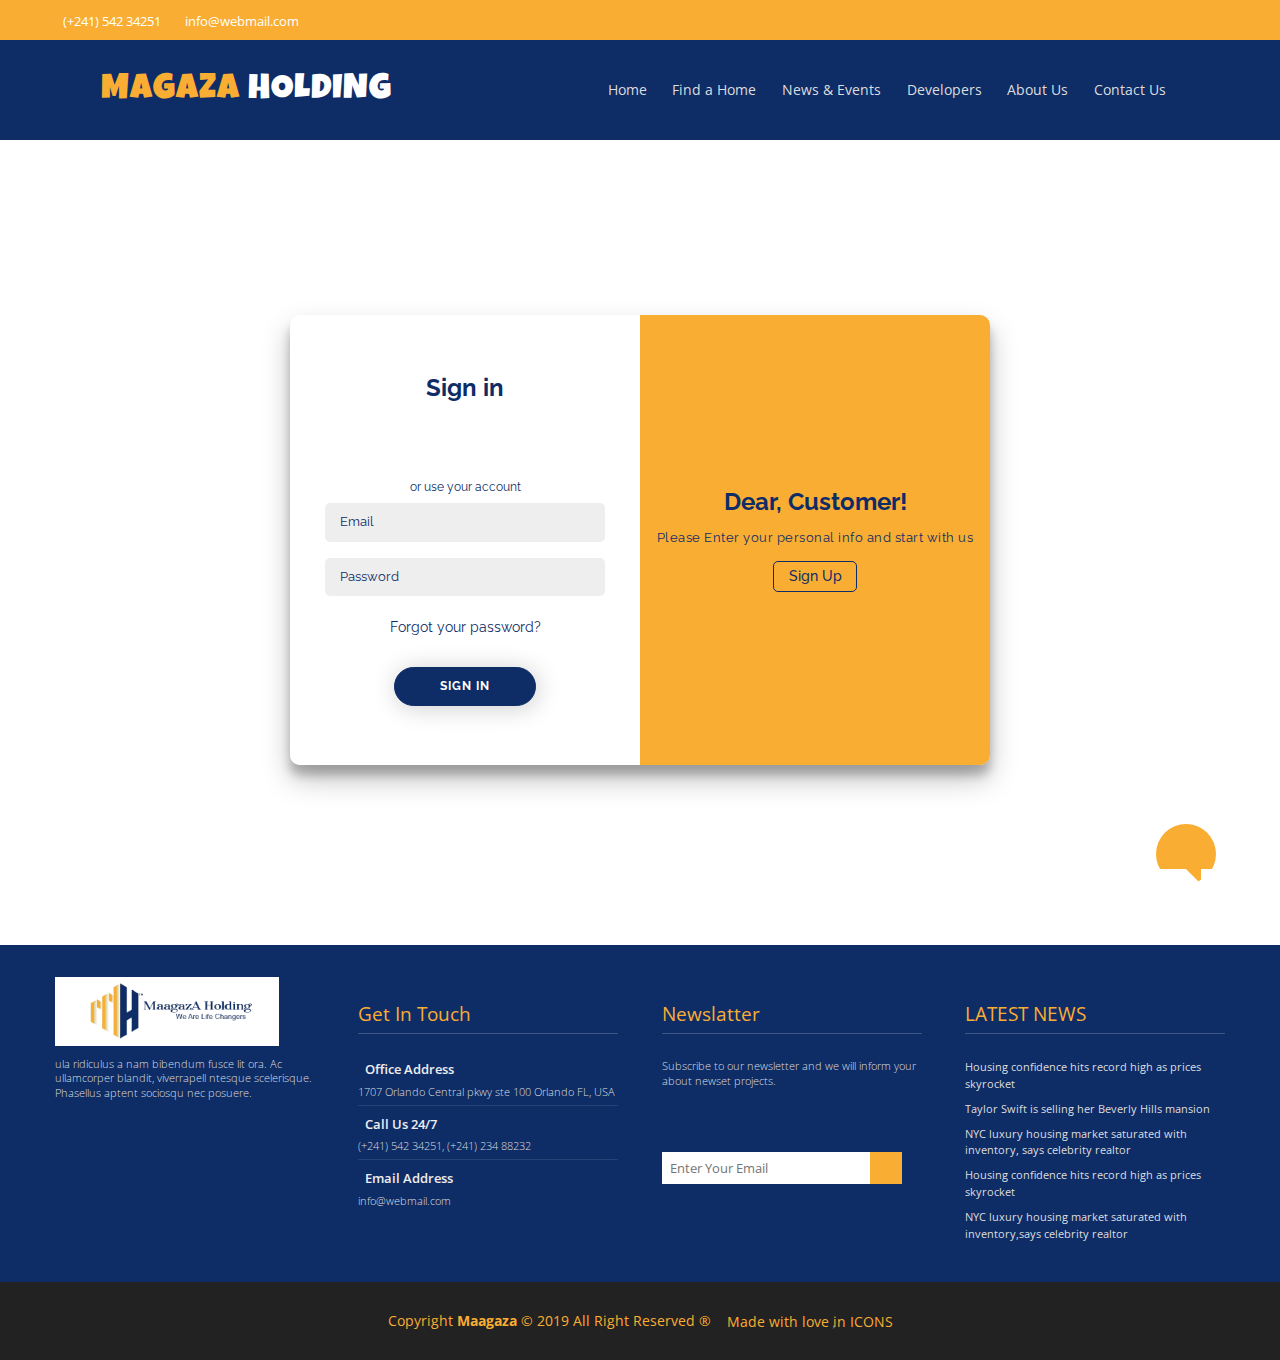
<file: log.html>
<!DOCTYPE html>
<html lang="en">

<head>
	<meta charset="UTF-8" />
	<meta name="viewport" content="width=device-width, initial-scale=1.0" />
	<meta http-equiv="X-UA-Compatible" content="ie=edge" />
	<title>maagaza</title>
	<!--  create shorcut icon logo -->
	<link rel="shortcut icon" href="img/logo.png" />
	<!--  reset css default values  -->
	<link rel="stylesheet" href="vendors/normalize.css" />
	<!-- external style file -->
	<link rel="stylesheet" href="css/style.css" />
	<!--  font awesome icons library  -->
	<link rel="stylesheet" href="https://use.fontawesome.com/releases/v5.8.1/css/all.css"
		integrity="sha384-50oBUHEmvpQ+1lW4y57PTFmhCaXp0ML5d60M1M7uH2+nqUivzIebhndOJK28anvf" crossorigin="anonymous" />
	<!--  animation library for some animations  -->
	<link rel="stylesheet" href="vendors/animate.css" />
	<!-- using swiper slider images -->
	<link rel="stylesheet" href="vendors/swiper.min.css" />
	<!-- using owl-carousel slider images  -->
	<link rel="stylesheet" href="vendors/owl.carousel.min.css" />
	<link rel="stylesheet" href="vendors/owl.theme.default.min.css" />
	<!-- transition page animation -->
	<link rel="stylesheet" href="vendors/animsition.min.css" />
	<!--  using google web fonts -->
	<link href="https://fonts.googleapis.com/css?family=Open+Sans:300,400,600,700,800" rel="stylesheet" />
	<link href="https://fonts.googleapis.com/css?family=Luckiest+Guy" rel="stylesheet" />
	<link href="https://fonts.googleapis.com/css?family=Raleway:400,500,600,700,800" rel="stylesheet" />
	<!--[if lt IE 9]>
      <script src="js/html5shiv.min.js"></script>
      <script src="js/respond.min.js"></script>
    <![endif]-->
</head>

<body class="animsition-overlay" data-animsition-overlay="true">
	<!--[if lte IE 9]>
      <p class="browserupgrade">
        You are using an <strong>outdated</strong> browser. Please
        <a href="https://browsehappy.com/">upgrade your browser</a> to improve
        your experience and security.
      </p>
    <![endif]-->

	<!-- ==================================
            create top button
     ===================================== -->
	<button id="up"><i class="fas fa-chevron-up"></i></button>

	<!-- =========================
				message button
		======================== -->

	<div class="message"> <a href="#"><i class="far fa-envelope"></i></a></div>

	<!-- hamburger menu -->
	<div class="menu wow flip menu-sm-screen" data-wow-delay="1s">
		<div class="bar"></div> <span>Menu</span>
	</div>

	<div class="sidebar">	<!-- open sidebar -->
		<ul class="capitalize">
			<li>
				<a href="./index.html" class="animsition-link">Home</a>
				<div class="line"></div>
			</li>
			<li>
				<a href="./find-home.html" class="animsition-link">Find a Home</a>
				<div class="line"></div>
			</li>
			<li>
				<a href="./news.html" class="animsition-link">News <span>&</span> Events</a>
				<div class="line"></div>
			</li>
			<li>
				<a href="./developers.html" class="animsition-link">Developers</a>
				<div class="line"></div>
			</li>
			<li>
				<a href="./about.html" class="animsition-link">About Us</a>
				<div class="line"></div>
			</li>
			<li>
				<a href="./contact.html" class="animsition-link">Contact Us</a>
				<div class="line"></div>
			</li>
			<li>
				<a href="./log.html" class="animsition-link active">Log In <span>OR</span> Register</a></li>
		</ul>

		<div class="close"> <span>&times;</span></div>

		<div class="icons">	<!-- Open Icons -->
			<a href="#"><i class="fab fa-facebook-f"></i></a>
			<a href="#"><i class="fab fa-twitter"></i></a>
			<a href="#"><i class="fab fa-youtube"></i></a>
			<a href="#"><i class="fab fa-linkedin-in"></i></a>
		</div>	<!-- close Icons -->
	</div> <!-- close sidebar -->

	<header class="fixed-header">
		<div class="head-control header-top">
			<div class="container">
				<div class="flex-box">
					<ul class="our-direct-contacts">
						<li> <a href="#"><i class="fas fa-phone-volume fa-lg"></i>(+241) 542 34251</a></li>
						<li> <a href="#"><i class="far fa-envelope"></i>info@webmail.com</a></li>
					</ul>

					<ul class="our-social-contacts">
						<li> <a href="#" class="facebook"><i class="fab fa-facebook-f"></i></a></li>
						<li> <a href="#" class="twitter"><i class="fab fa-twitter"></i></a></li>
						<li> <a href="#" class="youtube"><i class="fab fa-youtube"></i></a></li>
						<li> <a href="#" class="linkedin-in"><i class="fab fa-linkedin-in"></i></a></li>
					</ul>
				</div>
			</div>
		</div> <!-- close header-top -->
		<div class="head-control header-mid">
			<div class="flex-box">
				<div class="menu-logo">
					<a href="./index.html" class="animsition-link">
						<h2><span>MAGAZA</span> HOLDING</h2>
					</a>
				</div> <!-- close menu-logo -->
				<nav class="primary-nav">
					<ul class='menu-bar-links'>
						<li><a href="./index.html" class="animsition-link">Home</a></li>
						<li> <a href="./find-home.html" class="animsition-link">Find a Home</a></li>
						<li> <a href="./news.html" class="animsition-link">News & Events</a></li>
						<li> <a href="./developers.html" class="animsition-link">Developers</a></li>
						<li> <a href="./about.html" class="animsition-link">About Us</a></li>
						<li> <a href="./contact.html" class="animsition-link">Contact Us</a></li>
					</ul>
				</nav>
			</div> <!-- close flex-box -->
		</div> <!-- close header-mid -->
	</header>

	<!-- ==========================
        create log in page 
	=============================-->

	<div class="log-page">
		<div class="container-log" id="container-log">

			<div class="form-container sign-up-container">
				<form action="#">
					<h2>Create Account</h2>
					<div class="social-container">
						<a href="#" class="social"><i class="fab fa-facebook-f"></i></a>
						<a href="#" class="social"><i class="fab fa-google-plus-g"></i></a>
						<a href="#" class="social"><i class="fab fa-linkedin-in"></i></a>
					</div> <!-- close social-container -->
					<span>or use your email</span>
					<input type="text" placeholder="Name" />
					<input type="email" placeholder="Email" />
					<input type="password" placeholder="Password" />
					<button>Sign Up</button>
				</form>
			</div> <!-- close sign-up-container -->

			<div class="form-container sign-in-container">
				<form action="#">
					<h2>Sign in</h2>
					<div class="social-container">
						<a href="#" class="social"><i class="fab fa-facebook-f"></i></a>
						<a href="#" class="social"><i class="fab fa-google-plus-g"></i></a>
						<a href="#" class="social"><i class="fab fa-linkedin-in"></i></a>
					</div> <!-- close social-container -->
					<span>or use your account</span>
					<input type="email" placeholder="Email" />
					<input type="password" placeholder="Password" />
					<a href="#">Forgot your password?</a>
					<button>Sign In</button>
				</form>
			</div> <!-- close sign-in-container -->

			<div class="overlay-container">
				<div class="overlay">
					<div class="overlay-panel overlay-left">
						<h2>Welcome Back!</h2>
						<p>To keep connected with us please
							login with your personal info</p>
						<button class="ghost" id="signIn">Sign In</button>
					</div> <!-- close overlay-left -->
					<div class="overlay-panel overlay-right">
						<h2>Dear, Customer!</h2>
						<p>Please Enter your personal info and start with us</p>
						<button class="ghost" id="signUp">Sign Up</button>
					</div> <!-- close overlay-right -->
				</div> <!-- close overlay -->
			</div> <!-- close overlay-container -->
		</div> <!-- close container-log -->
	</div> <!-- close log-page -->

	<!-- ========================
			footer                   
	======================== -->
	
	<div class="footer">
		<div class="container">
			<div class="flex-box">
				<div class="col">
					<div class="logo-footer">
						<a href="index.html">
								<img src="img/logo.png" alt="" />
						</a>
					</div>
					<p>ula ridiculus a nam bibendum fusce lit ora. Ac ullamcorper blandit, viverrapell ntesque
							scelerisque. Phasellus aptent sociosqu nec posuere.</p>
					<ul class="social-icons">
						<li>
							<a href="https://www.facebook.com"><i class="fab fa-facebook-f fa-fw"></i></a>
						</li>
						<li>
							<a href="https://twitter.com"><i class="fab fa-twitter fa-fw"></i></a>
						</li>
						<li>
							<a href="https://www.linkedin.com"><i class="fab fa-linkedin-in fa-fw"></i></a>
						</li>
						<li>
							<a href="https://plus.google.com"><i class="fab fa-google-plus-g fa-fw"></i></a>
						</li>
						<li>
							<a href="https://vimeo.com"><i class="fab fa-vimeo-v fa-fw"></i></a>
						</li>
					</ul>
				</div> <!-- close col -->
				<div class="col">
					<h4>Get In Touch</h4>
					<ul class="touch">
						<li>
							<i class="fas fa-map-marker-alt"></i>
							<span>Office Address</span>
							<p>1707 Orlando Central pkwy ste 100 Orlando FL, USA</p>
						</li>
						<li>
							<i class="fas fa-phone-volume fa-lg"></i>
							<span>Call Us 24/7</span>
							<p>(+241) 542 34251, (+241) 234 88232</p>
						</li>
						<li>
							<i class="far fa-envelope"></i>
							<span>Email Address</span>
							<p class="mail">info@webmail.com</p>
						</li>
					</ul>
				</div> <!-- close col -->
				<div class="col">
					<h4>Newslatter</h4>
					<p>Subscribe to our newsletter and we will inform your about newset projects.</p>
					<div class="news_letter">
						<form action="#" method="post">
							<input type="email" name="email" placeholder="Enter Your Email" class="form-control" />
							<button><i class="fas fa-paper-plane"></i></button>
						</form>
					</div>
				</div> <!-- close col -->
				<div class="col">
					<h4>LATEST NEWS</h4>
					<ul class="footer-news">
						<li>
							<i class="fas fa-angle-double-right"></i>
							<a href="">Housing confidence hits record high as prices skyrocket</a>
						</li>
						<li>
							<i class="fas fa-angle-double-right"></i>
							<a href="">Taylor Swift is selling her Beverly Hills mansion</a>
						</li>
						<li>
							<i class="fas fa-angle-double-right"></i>
							<a href="">NYC luxury housing market saturated with inventory, says celebrity realtor</a>
						</li>
						<li>
							<i class="fas fa-angle-double-right"></i>
							<a href="">Housing confidence hits record high as prices skyrocket</a>
						</li>
						<li>
							<i class="fas fa-angle-double-right"></i>
							<a href="">NYC luxury housing market saturated with inventory,says celebrity realtor</a>
						</li>
					</ul>
				</div> <!-- close col -->
			</div> <!-- close flex-box -->
		</div> <!-- close container -->
	</div> <!-- close footer -->


	<div class="bottom-fooer" id="footer">
		<div clas="container">
			<div class="flex-box">
					<p>Copyright <strong>Maagaza</strong> &copy; 2019 All Right Reserved &reg;</p>
					<span>Made with love <i class="fa fa-heart pulse2"></i> in <a href="#">ICONS</a> </span>
			</div> <!-- close flex-box -->
		</div> <!-- close container -->
	</div> <!-- close bottom-footer -->

	<script src="js/jquery-3.3.1.min.js"></script>
	<script src="js/owl.carousel.min.js"></script>
	<script src="js/animsition.min.js"></script>
	<script src="js/swiper.min.js"></script>
	<script src="js/wow.min.js"></script>
	<script src="js/custom.js"></script>
	<script>
		const signUpButton = document.getElementById("signUp");
		const signInButton = document.getElementById("signIn");
		const container = document.getElementById("container-log");

		signUpButton.addEventListener("click", () => {
			container.classList.add("right-panel-active");
		});

		signInButton.addEventListener("click", () => {
			container.classList.remove("right-panel-active");
		});

		var myButton = document.getElementById("up");

		function scroll() {
			if (window.pageYOffset >= 200) {
				myButton.style.display = "block";
			} else {
				myButton.style.display = "none";
			}
		}

		window.addEventListener("scroll", scroll);

		myButton.onclick = function () {
			window.scrollTo(0, 0);
		};
	</script>
</body>

</html>
</file>
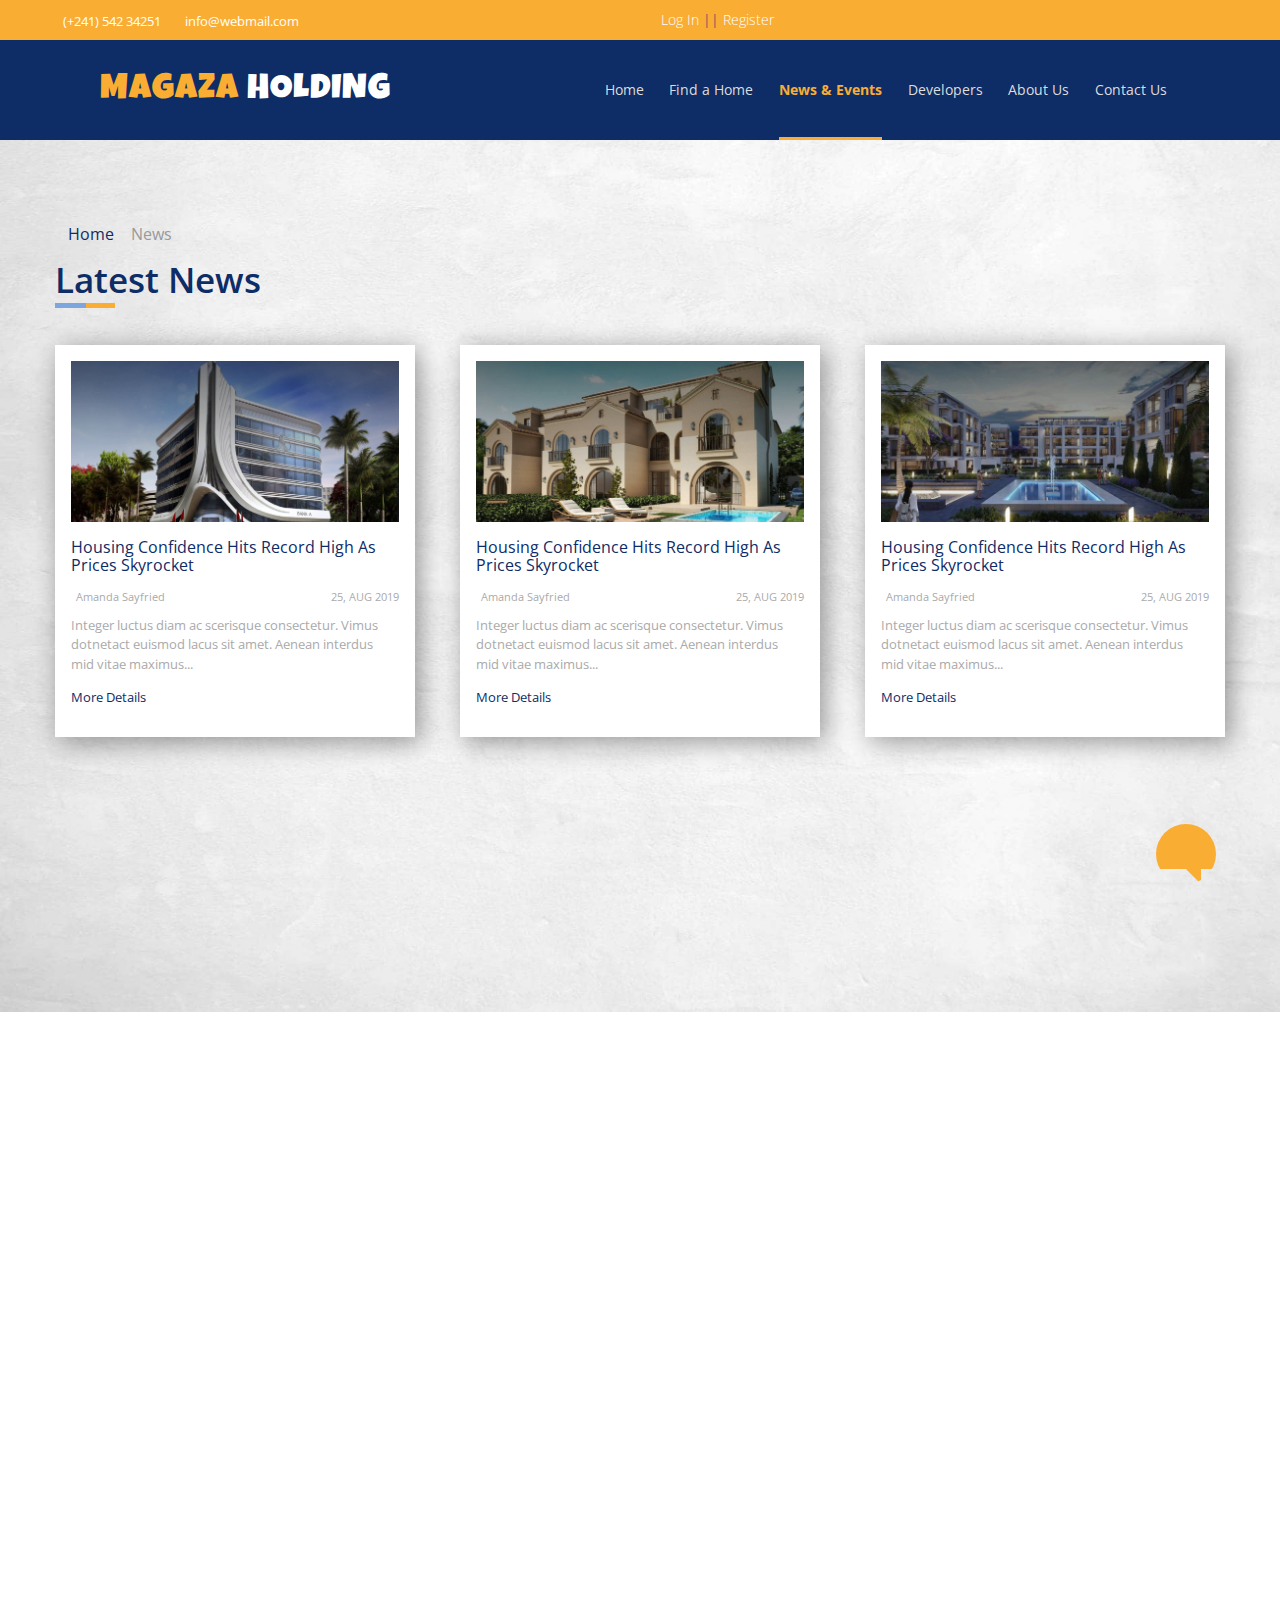
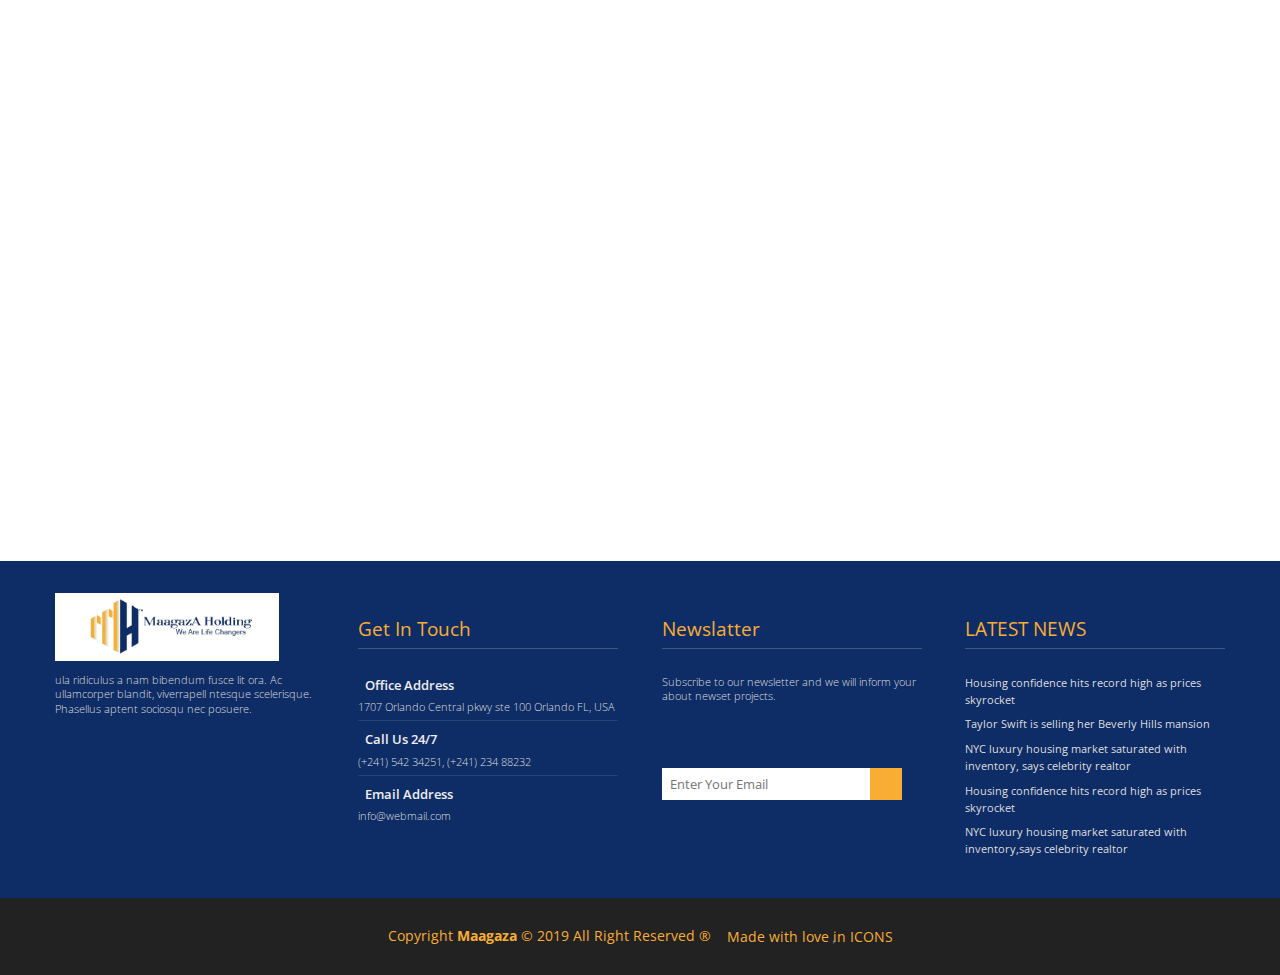
<file: news.html>
<!DOCTYPE html>
<html lang="en">

<head>
	<meta charset="UTF-8" />
	<meta name="viewport" content="width=device-width, initial-scale=1.0" />
	<meta http-equiv="X-UA-Compatible" content="ie=edge" />
	<title>maagaza</title>
	<!--  create shorcut icon logo -->
	<link rel="shortcut icon" href="img/logo.png" />
	<!--  reset css default values  -->
	<link rel="stylesheet" href="vendors/normalize.css" />
	<!-- external style file -->
	<link rel="stylesheet" href="css/style.css" />
	<!--  font awesome icons library  -->
	<link rel="stylesheet" href="https://use.fontawesome.com/releases/v5.8.1/css/all.css"
		integrity="sha384-50oBUHEmvpQ+1lW4y57PTFmhCaXp0ML5d60M1M7uH2+nqUivzIebhndOJK28anvf" crossorigin="anonymous" />
	<!--  animation library for some animations  -->
	<link rel="stylesheet" href="vendors/animate.css" />
	<!-- using swiper slider images -->
	<link rel="stylesheet" href="vendors/swiper.min.css" />
	<!-- using owl-carousel slider images  -->
	<link rel="stylesheet" href="vendors/owl.carousel.min.css" />
	<link rel="stylesheet" href="vendors/owl.theme.default.min.css" />
	<!-- transition page animation -->
	<link rel="stylesheet" href="vendors/animsition.min.css" />
	<!--  using google web fonts -->
	<link href="https://fonts.googleapis.com/css?family=Open+Sans:300,400,600,700,800" rel="stylesheet" />
	<link href="https://fonts.googleapis.com/css?family=Luckiest+Guy" rel="stylesheet" />
	<!--[if lt IE 9]>
      <script src="js/html5shiv.min.js"></script>
      <script src="js/respond.min.js"></script>
    <![endif]-->
</head>

<body class="animsition-overlay" data-animsition-overlay="true">
	<!--[if lte IE 9]>
      <p class="browserupgrade">
        You are using an <strong>outdated</strong> browser. Please
        <a href="https://browsehappy.com/">upgrade your browser</a> to improve
        your experience and security.
      </p>
    <![endif]-->
<!-- ======================================
            create top button
======================================= -->
<button id="up"><i class="fas fa-chevron-up"></i></button>

<!-- ================================
            message button  
================================= -->
	<div class="message"> <a href="#"><i class="far fa-envelope"></i></a></div>
	
<!-- ===============================
                header
================================ -->

    <!-- hamburger menu -->
    <div class="menu wow flip menu-sm-screen" data-wow-delay="1s"> 
        <div class="bar"></div> <span>Menu</span>
    </div>
    <div class="sidebar"> <!-- open sidebar -->
        <ul class="capitalize">
            <li>
                <a href="./index.html" class="animsition-link">Home</a>
                <div class="line"></div>
            </li>
            <li>
                <a href="./find-home.html" class="animsition-link">Find a Home</a>
                <div class="line"></div>
            </li>
            <li>
                <a href="./news.html" class="animsition-link active">News <span>&</span> Events</a>
                <div class="line"></div>
            </li>
            <li>
                <a href="./developers.html" class="animsition-link">Developers</a>
                <div class="line"></div>
            </li>
            <li>
                <a href="./about.html" class="animsition-link">About Us</a>
                <div class="line"></div>
            </li>
            <li>
                <a href="./contact.html" class="animsition-link">Contact Us</a>
                <div class="line"></div>
            </li>
            <li>
                <a href="./log.html" class="animsition-link">Log In <span>OR</span> Register</a>
            </li>
        </ul>

        <div class="close"> <span>&times;</span> </div>

        <div class="icons"> <!-- Open Icons -->
            <a href="#"><i class="fab fa-facebook-f"></i></a>
            <a href="#"><i class="fab fa-twitter"></i></a>
            <a href="#"><i class="fab fa-youtube"></i></a>
            <a href="#"><i class="fab fa-linkedin-in"></i></a>
        </div> <!-- close Icons -->
    </div> <!-- close sidebar -->

    <header class="fixed-header">
        <div class="head-control header-top">
            <div class="container">
                <div class="flex-box">
                    <ul class="our-direct-contacts">
                        <li>
                            <a href="#"><i class="fas fa-phone-volume fa-lg"></i>(+241) 542 34251</a>
                        </li>
                        <li>
                            <a href="#"><i class="far fa-envelope"></i>info@webmail.com</a>
                        </li>
                    </ul>
                    <div class="log-in-btn">
                        <a href="./log.html" class="animsition-link">Log In <span>||</span> Register</a>
                    </div>
                    <ul class="our-social-contacts">
                        <li>
                            <a href="#" class="facebook"><i class="fab fa-facebook-f"></i></a>
                        </li>
                        <li>
                            <a href="#" class="twitter"><i class="fab fa-twitter"></i></a>
                        </li>
                        <li>
                            <a href="#" class="youtube"><i class="fab fa-youtube"></i></a>
                        </li>
                        <li>
                            <a href="#" class="linkedin-in"><i class="fab fa-linkedin-in"></i></a>
                        </li>
                    </ul>
                </div> <!-- close flex-box -->
            </div> <!-- close container -->
        </div> <!-- close header-top -->

        <div class="head-control header-mid">
            <div class="flex-box">
                <div class="menu-logo">
                    <a href="./index.html" class="animsition-link">
                        <h2><span>MAGAZA</span> HOLDING</h2>
                    </a>
                </div> <!-- close menu-logo -->
                <nav class="primary-nav">
                    <ul class="menu-bar-links">
                        <li>
                            <a href="./index.html" class="animsition-link">Home</a>
                        </li>
                        <li>
                            <a href="./find-home.html" class="animsition-link">Find a Home</a>
                        </li>
                        <li>
                            <a href="./news.html" class="animsition-link active">News & Events</a>
                        </li>
                        <li>
                            <a href="./developers.html" class="animsition-link">Developers</a>
                        </li>
                        <li>
                            <a href="./about.html" class="animsition-link">About Us</a>
                        </li>
                        <li>
                            <a href="./contact.html" class="animsition-link">Contact Us</a>
                        </li>
                    </ul>
                </nav>
            </div> <!-- close flex-box -->
        </div> <!-- close header-mid-->
    </header>

	<!-- ====================
		latest news section 
	==================== -->
	
	<div class="latest-news blog" id="news"> <!-- open latest-news -->
		<div class="container">	<!-- open container -->
			<div class="go-back">
				<a href="./index.html" class="animsition-link">
					<i class="fa fa-home"></i>Home
				</a>
				<span><i class="breadcrumb-arrow"></i>News</span>
			</div>
			<h2 class="caption" class="capitalize">
				<a href="#">Latest News</a>
			</h2>
			<div class="flex-box">	<!-- open flex-box -->
				<div class="news blog-news"> <!-- open news -->
					<div class="image">
						<img src="img/home1.jpg" alt="" />
					</div>
					<div class="details"> <!-- open details -->
						<h3 class="capitalize">
							Housing Confidence Hits Record High As Prices Skyrocket
						</h3>
						<div class="icons"> <!-- open icons -->
							<span><i class="fas fa-user"></i>Amanda Sayfried</span>
							<span><i class="far fa-clock"></i>25, AUG 2019</span>
						</div>	<!-- close icons -->
						<p>Integer luctus diam ac scerisque consectetur. Vimus dotnetact euismod lacus sit amet. Aenean interdus mid vitae maximus...</p>
						<a href="./single-news.html" class='animsition-link'>More Details &nbsp;
							<i class="fas fa-chevron-right"></i>
							<i class="fas fa-chevron-right"></i>
						</a>
					</div>	<!-- close details -->
				</div>	<!-- close news -->
				<div class="news blog-news"> <!-- open news -->
					<div class="image">
						<img src="img/home4.jpg" alt="" />
					</div>
					<div class="details"> <!-- open details -->
						<h3 class="capitalize">
							Housing Confidence Hits Record High As Prices Skyrocket
						</h3>
						<div class="icons">	<!-- open icons -->
							<span><i class="fas fa-user"></i>Amanda Sayfried</span>
							<span><i class="far fa-clock"></i>25, AUG 2019</span>
						</div>	<!-- close icons -->
						<p>Integer luctus diam ac scerisque consectetur. Vimus dotnetact euismod lacus sit amet. Aenean interdus mid vitae maximus...</p>
						<a href="./single-news.html" class='animsition-link'>More Details &nbsp;
							<i class="fas fa-chevron-right"></i>
							<i class="fas fa-chevron-right"></i>
						</a>
					</div>	<!-- close details -->
				</div>	<!-- close news -->
				<div class="news wow blog-news"> <!-- open news -->
					<div class="image">
						<img src="img/home3.jpg" alt="" />
					</div>
					<div class="details"> <!-- open details -->
						<h3 class="capitalize">
							Housing Confidence Hits Record High As Prices Skyrocket
						</h3>
						<div class="icons">	<!-- open icons -->
							<span><i class="fas fa-user"></i>Amanda Sayfried</span>
							<span><i class="far fa-clock"></i>25, AUG 2019</span>
						</div> <!-- close icons -->
						<p>Integer luctus diam ac scerisque consectetur. Vimus dotnetact euismod lacus sit amet. Aenean interdus mid vitae maximus...</p>
						<a href="./single-news.html" class='animsition-link'>More Details &nbsp;
							<i class="fas fa-chevron-right"></i>
							<i class="fas fa-chevron-right"></i>
						</a>
					</div>	<!-- close details -->
				</div> <!-- close news -->
				<div class="news wow fadeInLeft blog-news" data-wow-duration="1.5s" data-wow-offset="200"> <!-- open news -->
					<div class="image">
						<img src="img/home1.jpg" alt="" />
					</div>
					<div class="details"> <!-- open details -->
						<h3 class="capitalize">
							Housing Confidence Hits Record High As Prices Skyrocket
						</h3>
						<div class="icons">	<!-- open icons -->
							<span><i class="fas fa-user"></i>Amanda Sayfried</span>
							<span><i class="far fa-clock"></i>25, AUG 2019</span>
						</div> <!-- close icons -->
						<p>Integer luctus diam ac scerisque consectetur. Vimus dotnetact euismod lacus sit amet. Aenean interdus mid vitae maximus...</p>
						<a href="./single-news.html" class='animsition-link'>More Details &nbsp;
							<i class="fas fa-chevron-right"></i>
							<i class="fas fa-chevron-right"></i>
						</a>
					</div>	<!-- close details -->
				</div>	<!-- close news -->
				<div class="news wow zoomIn blog-news" data-wow-duration="1s" data-wow-offset="200"> <!-- open news -->
					<div class="image">
						<img src="img/home4.jpg" alt="" />
					</div>
					<div class="details"> <!-- open details -->
						<h3 class="capitalize">
							Housing Confidence Hits Record High As Prices Skyrocket
						</h3>
						<div class="icons">	<!-- open icons -->
							<span><i class="fas fa-user"></i>Amanda Sayfried</span>
							<span><i class="far fa-clock"></i>25, AUG 2019</span>
						</div> <!-- close icons -->
						<p>Integer luctus diam ac scerisque consectetur. Vimus dotnetact euismod lacus sit amet. Aenean interdus mid vitae maximus...</p>
						<a href="./single-news.html" class='animsition-link'>More Details &nbsp;
							<i class="fas fa-chevron-right"></i>
							<i class="fas fa-chevron-right"></i>
						</a>
					</div> <!-- close details -->
				</div> <!-- close news -->
				<div class="news wow fadeInRight blog-news" data-wow-duration="1.5s" data-wow-offset="200">	<!-- open news -->
					<div class="image">
						<img src="img/home3.jpg" alt="" />
					</div>
					<div class="details"> <!-- open details -->
						<h3 class="capitalize">
							Housing Confidence Hits Record High As Prices Skyrocket
						</h3>
						<div class="icons">	<!-- open icons -->
							<span><i class="fas fa-user"></i>Amanda Sayfried</span>
							<span><i class="far fa-clock"></i>25, AUG 2019</span>
						</div>	<!-- close icons -->
						<p>Integer luctus diam ac scerisque consectetur. Vimus dotnetact euismod lacus sit amet. Aenean interdus mid vitae maximus...</p>
						<a href="./single-news.html" class='animsition-link'>More Details &nbsp;
							<i class="fas fa-chevron-right"></i>
							<i class="fas fa-chevron-right"></i>
						</a>
					</div> <!-- close details -->
				</div> <!-- close news -->
				<div class="news wow fadeInUp blog-news" data-wow-duration=".5s" data-wow-offset="200"> <!-- open news -->
					<div class="image">
						<img src="img/home1.jpg" alt="" />
					</div>
					<div class="details"> <!-- open details -->
						<h3 class="capitalize">
							Housing Confidence Hits Record High As Prices Skyrocket
						</h3>
						<div class="icons">	<!-- open icons -->
							<span><i class="fas fa-user"></i>Amanda Sayfried</span>
							<span><i class="far fa-clock"></i>25, AUG 2019</span>
						</div> <!-- close icons -->
						<p>Integer luctus diam ac scerisque consectetur. Vimus dotnetact euismod lacus sit amet. Aenean interdus mid vitae maximus...</p>
						<a href="./single-news.html" class='animsition-link'>More Details &nbsp;
							<i class="fas fa-chevron-right"></i>
							<i class="fas fa-chevron-right"></i>
						</a>
					</div>	<!-- close details -->
				</div>	<!-- close news -->
				<div class="news wow fadeInUp blog-news" data-wow-duration="1s" data-wow-offset="200">	<!-- open news -->
					<div class="image">
						<img src="img/home4.jpg" alt="" />
					</div>
					<div class="details"> <!-- open details -->
						<h3 class="capitalize">
							Housing Confidence Hits Record High As Prices Skyrocket
						</h3>
						<div class="icons">	<!-- open icons -->
							<span><i class="fas fa-user"></i>Amanda Sayfried</span>
							<span><i class="far fa-clock"></i>25, AUG 2019</span>
						</div>	<!-- close icons -->
						<p>Integer luctus diam ac scerisque consectetur. Vimus dotnetact euismod lacus sit amet. Aenean interdus mid vitae maximus...</p>
						<a href="./single-news.html" class='animsition-link'>More Details &nbsp;
							<i class="fas fa-chevron-right"></i>
							<i class="fas fa-chevron-right"></i>
						</a>
					</div> <!-- close details -->
				</div> <!-- close news -->
				<div class="news wow fadeInUp blog-news" data-wow-duration="1.5s" data-wow-offset="200"> <!-- open news -->
					<div class="image">
						<img src="img/home3.jpg" alt="" />
					</div>
					<div class="details"> <!-- open details -->
						<h3 class="capitalize">
							Housing Confidence Hits Record High As Prices Skyrocket
						</h3>
						<div class="icons">	<!-- open icons -->
							<span><i class="fas fa-user"></i>Amanda Sayfried</span>
							<span><i class="far fa-clock"></i>25, AUG 2019</span>
						</div> <!-- close icons -->
						<p>Integer luctus diam ac scerisque consectetur. Vimus dotnetact euismod lacus sit amet. Aenean interdus mid vitae maximus...</p>
						<a href="./single-news.html" class='animsition-link'>More Details &nbsp;
							<i class="fas fa-chevron-right"></i>
							<i class="fas fa-chevron-right"></i>
						</a>
					</div>	<!-- close details -->
				</div>	<!-- close news -->
				<div class="news wow fadeInUp blog-news" data-wow-duration=".5s" data-wow-offset="200"> <!-- open news -->
					<div class="image">
						<img src="img/home3.jpg" alt="" />
					</div>
					<div class="details"> <!-- open details -->
						<h3 class="capitalize">
							Housing Confidence Hits Record High As Prices Skyrocket
						</h3>
						<div class="icons">	<!-- open icons -->
							<span><i class="fas fa-user"></i>Amanda Sayfried</span>
							<span><i class="far fa-clock"></i>25, AUG 2019</span>
						</div>	<!-- close icons -->
						<p>Integer luctus diam ac scerisque consectetur. Vimus dotnetact euismod lacus sit amet. Aenean interdus mid vitae maximus...</p>
						<a href="./single-news.html" class='animsition-link'>More Details &nbsp;
							<i class="fas fa-chevron-right"></i>
							<i class="fas fa-chevron-right"></i>
						</a>
					</div>	<!-- close details -->
				</div>	<!-- close news -->
				<div class="news wow fadeInUp blog-news" data-wow-duration="1s" data-wow-offset="200"> <!-- open news -->
					<div class="image">
						<img src="img/home3.jpg" alt="" />
					</div>
					<div class="details"> <!-- open details -->
						<h3 class="capitalize">
							Housing Confidence Hits Record High As Prices Skyrocket
						</h3>
						<div class="icons">	<!-- open icons -->
							<span><i class="fas fa-user"></i>Amanda Sayfried</span>
							<span><i class="far fa-clock"></i>25, AUG 2019</span>
						</div> <!-- close icons -->
						<p>Integer luctus diam ac scerisque consectetur. Vimus dotnetact euismod lacus sit amet. Aenean interdus mid vitae maximus...</p>
						<a href="./single-news.html" class='animsition-link'>More Details &nbsp;
							<i class="fas fa-chevron-right"></i>
							<i class="fas fa-chevron-right"></i>
						</a>
					</div>	<!-- close details -->
				</div>	<!-- close news -->
				<div class="news wow fadeInUp blog-news" data-wow-duration="1.5s" data-wow-offset="200"> <!-- open news -->
					<div class="image">
						<img src="img/home3.jpg" alt="" />
					</div>
					<div class="details"> <!-- open details -->
						<h3 class="capitalize">
							Housing Confidence Hits Record High As Prices Skyrocket
						</h3>
						<div class="icons">	<!-- open icons -->
							<span><i class="fas fa-user"></i>Amanda Sayfried</span>
							<span><i class="far fa-clock"></i>25, AUG 2019</span>
						</div> <!-- close icons -->
						<p>Integer luctus diam ac scerisque consectetur. Vimus dotnetact euismod lacus sit amet. Aenean interdus mid
							vitae maximus...</p> <a href="./single-news.html" class='animsition-link'>More Details &nbsp;
								<i class="fas fa-chevron-right"></i>
								<i class="fas fa-chevron-right"></i>
							</a>
					</div>	<!-- close details -->
				</div>	<!-- close news -->
			</div>	<!-- close flex-box -->
		</div>	<!-- close container -->
		<div class="pagination wow fadeInUp" data-wow-duration="1.5s" data-wow-offset="150">
			<ul>
				<li> <a href="#"><i></i></a>
				</li>
				<li><a href="#">1</a>
				</li>
				<li><a href="#">2</a>
				</li>
				<li><a href="#">3</a>
				</li>
				<li> <a href="#"><i></i></a>
				</li>
			</ul>
		</div> <!-- close pagination -->
	</div> <!-- close latest-news  -->

    <!-- ========================
            footer                   
    ======================== -->
    
    <div class="footer">
        <div class="container">
            <div class="flex-box">
                <div class="col">
                    <div class="logo-footer">
                        <a href="index.html">
                            <img src="img/logo.png" alt="" />
                        </a>
                    </div>
                    <p>ula ridiculus a nam bibendum fusce lit ora. Ac ullamcorper blandit, viverrapell ntesque
                        scelerisque. Phasellus aptent sociosqu nec posuere.</p>
                    <ul class="social-icons">
                        <li>
                            <a href="https://www.facebook.com"><i class="fab fa-facebook-f fa-fw"></i></a>
                        </li>
                        <li>
                            <a href="https://twitter.com"><i class="fab fa-twitter fa-fw"></i></a>
                        </li>
                        <li>
                            <a href="https://www.linkedin.com"><i class="fab fa-linkedin-in fa-fw"></i></a>
                        </li>
                        <li>
                            <a href="https://plus.google.com"><i class="fab fa-google-plus-g fa-fw"></i></a>
                        </li>
                        <li>
                            <a href="https://vimeo.com"><i class="fab fa-vimeo-v fa-fw"></i></a>
                        </li>
                    </ul>
                </div> <!-- close col -->
                <div class="col">
                    <h4>Get In Touch</h4>
                    <ul class="touch">
                        <li>
                            <i class="fas fa-map-marker-alt"></i>
                            <span>Office Address</span>
                            <p>1707 Orlando Central pkwy ste 100 Orlando FL, USA</p>
                        </li>
                        <li>
                            <i class="fas fa-phone-volume fa-lg"></i>
                            <span>Call Us 24/7</span>
                            <p>(+241) 542 34251, (+241) 234 88232</p>
                        </li>
                        <li>
                            <i class="far fa-envelope"></i>
                            <span>Email Address</span>
                            <p class="mail">info@webmail.com</p>
                        </li>
                    </ul>
                </div> <!-- close col -->
                <div class="col">
                    <h4>Newslatter</h4>
                    <p>Subscribe to our newsletter and we will inform your about newset projects.</p>
                    <div class="news_letter">
                        <form action="#" method="post">
                            <input type="email" name="email" placeholder="Enter Your Email" class="form-control" />
                            <button><i class="fas fa-paper-plane"></i></button>
                        </form>
                    </div>
                </div> <!-- close col -->
                <div class="col">
                    <h4>LATEST NEWS</h4>
                    <ul class="footer-news">
                        <li>
                            <i class="fas fa-angle-double-right"></i>
                            <a href="">Housing confidence hits record high as prices skyrocket</a>
                        </li>
                        <li>
                            <i class="fas fa-angle-double-right"></i>
                            <a href="">Taylor Swift is selling her Beverly Hills mansion</a>
                        </li>
                        <li>
                            <i class="fas fa-angle-double-right"></i>
                            <a href="">NYC luxury housing market saturated with inventory, says celebrity realtor</a>
                        </li>
                        <li>
                            <i class="fas fa-angle-double-right"></i>
                            <a href="">Housing confidence hits record high as prices skyrocket</a>
                        </li>
                        <li>
                            <i class="fas fa-angle-double-right"></i>
                            <a href="">NYC luxury housing market saturated with inventory,says celebrity realtor</a>
                        </li>
                    </ul>
                </div> <!-- close col -->
            </div> <!-- close flex-box -->
        </div> <!-- close container -->
    </div> <!-- close footer -->


    <div class="bottom-fooer" id="footer">
        <div clas="container">
            <div class="flex-box">
                <p>Copyright <strong>Maagaza</strong> &copy; 2019 All Right Reserved &reg;</p>
                <span>Made with love <i class="fa fa-heart pulse2"></i> in <a href="#">ICONS</a> </span>
            </div> <!-- close flex-box -->
        </div> <!-- close container -->
	</div> <!-- close bottom-footer -->
	
	<script src="js/jquery-3.3.1.min.js"></script>
	<script src="js/owl.carousel.min.js"></script>
	<script src="js/animsition.min.js"></script>
	<script src="js/swiper.min.js"></script>
	<script src="js/wow.min.js"></script>
	<script src="js/custom.js"></script>
	<script>
		var myButton = document.getElementById("up");

		function scroll() {
			if (window.pageYOffset >= 500) {
				myButton.style.display = "block";
			} else {
				myButton.style.display = "none";
			}
		}

		window.addEventListener("scroll", scroll);

		myButton.onclick = function () {
			window.scrollTo(0, 0);
		};
	</script>
</body>

</html>
</file>
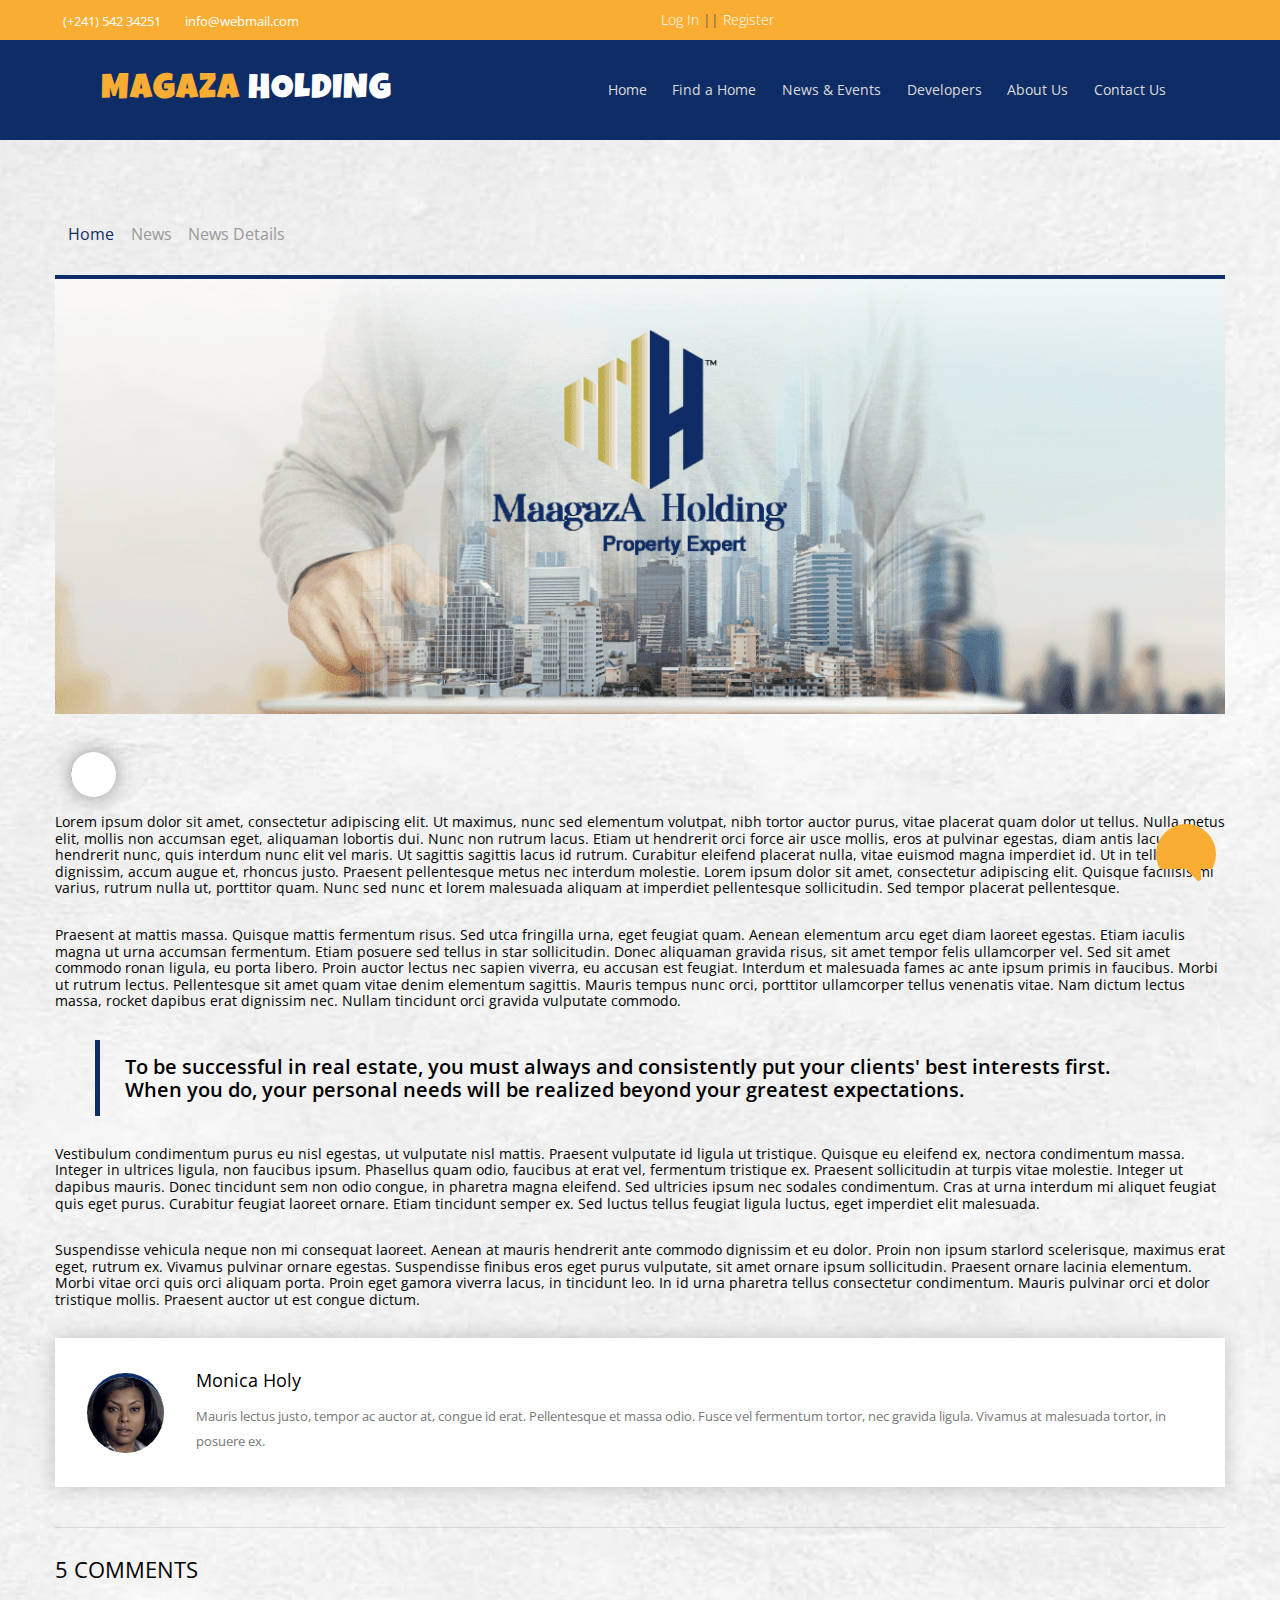
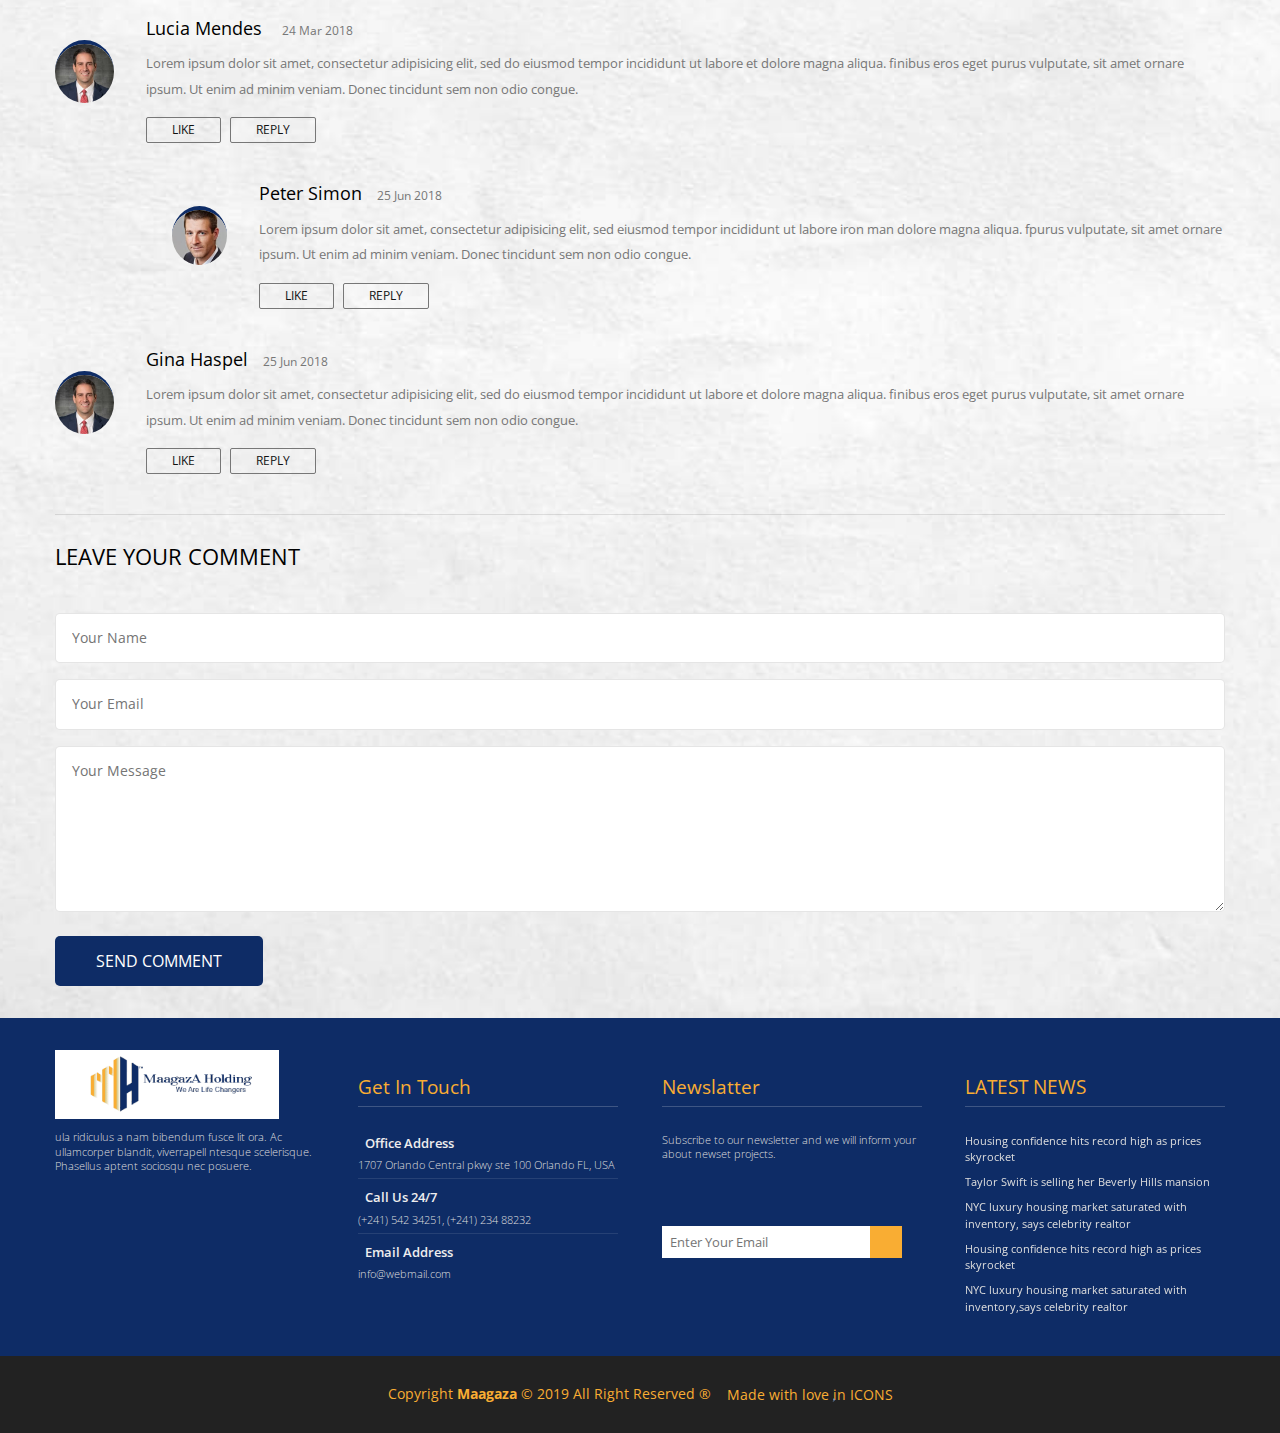
<file: single-news.html>
<!DOCTYPE html>
<html lang="en">

<head>
    <meta charset="UTF-8" />
    <meta name="viewport" content="width=device-width, initial-scale=1.0" />
    <meta http-equiv="X-UA-Compatible" content="ie=edge" />
    <title>maagaza</title>
    <!--  create shorcut icon logo -->
    <link rel="shortcut icon" href="img/logo.png" />
    <!--  reset css default values  -->
    <link rel="stylesheet" href="vendors/normalize.css" />
    <!-- external style file -->
    <link rel="stylesheet" href="css/style.css" />
    <!--  font awesome icons library  -->
    <link rel="stylesheet" href="https://use.fontawesome.com/releases/v5.8.1/css/all.css"
        integrity="sha384-50oBUHEmvpQ+1lW4y57PTFmhCaXp0ML5d60M1M7uH2+nqUivzIebhndOJK28anvf" crossorigin="anonymous" />
    <!--  animation library for some animations  -->
    <link rel="stylesheet" href="vendors/animate.css" />
    <!-- using swiper slider images -->
    <link rel="stylesheet" href="vendors/swiper.min.css" />
    <!-- transition page animation -->
    <link rel="stylesheet" href="vendors/animsition.min.css" />
    <!--  using google web fonts -->
    <link href="https://fonts.googleapis.com/css?family=Open+Sans:300,400,600,700,800" rel="stylesheet" />
    <link href="https://fonts.googleapis.com/css?family=Luckiest+Guy" rel="stylesheet" />
    <!--[if lt IE 9]>
      <script src="js/html5shiv.min.js"></script>
      <script src="js/respond.min.js"></script>
    <![endif]-->
</head>

<body class="animsition-overlay" data-animsition-overlay="true">
    <!--[if lte IE 9]>
      <p class="browserupgrade">
        You are using an <strong>outdated</strong> browser. Please
        <a href="https://browsehappy.com/">upgrade your browser</a> to improve
        your experience and security.
      </p>
    <![endif]-->
  <!-- ==================================
            create top button
======================================= -->
<button id="up"><i class="fas fa-chevron-up"></i></button>

<!-- =============================
        message button 
===============================-->
<div class="message">
  <a href="#"><i class="far fa-envelope"></i></a>
</div>

<!-- ===========================
          header
================================ -->

<!-- hamburger menu -->
<div class="menu wow flip menu-sm-screen" data-wow-delay="1s">
  <div class="bar"></div>
  <span>Menu</span>
</div>

<div class="sidebar"> <!-- open sidebar -->
  <ul class="capitalize">
    <li>
      <a href="./index.html" class="animsition-link">Home</a>
      <div class="line"></div>
    </li>
    <li>
      <a href="./find-home.html" class="animsition-link">Find a Home</a>
      <div class="line"></div>
    </li>
    <li>
      <a href="./news.html" class="animsition-link">News <span>&</span> Events</a>
      <div class="line"></div>
    </li>
    <li>
      <a href="./developers.html" class="animsition-link">Developers</a>
      <div class="line"></div>
    </li>
    <li>
      <a href="./about.html" class="animsition-link">About Us</a>
      <div class="line"></div>
    </li>
    <li>
      <a href="./contact.html" class="animsition-link">Contact Us</a>
      <div class="line"></div>
    </li>
    <li>
      <a href="./log.html" class="animsition-link">Log In <span>OR</span> Register</a>
    </li>
  </ul>
  <div class="close"><span>&times;</span></div>
  <div class="icons"> <!-- Open Icons -->
    <a href="#"><i class="fab fa-facebook-f"></i></a>
    <a href="#"><i class="fab fa-twitter"></i></a>
    <a href="#"><i class="fab fa-youtube"></i></a>
    <a href="#"><i class="fab fa-linkedin-in"></i></a>
  </div> <!-- close Icons -->
</div> <!-- close sidebar -->

<!-- ==============================
            header
==================================-->
<header class="fixed-header">
  <div class="head-control header-top">
    <div class="container">
      <div class="flex-box">
        <ul class="our-direct-contacts">
          <li>
            <a href="#"><i class="fas fa-phone-volume fa-lg"></i>(+241) 542 34251</a>
          </li>
          <li>
            <a href="#"><i class="far fa-envelope"></i>info@webmail.com</a>
          </li>
        </ul>
        <div class="log-in-btn">
          <a href="./log.html" class="animsition-link">Log In <span>||</span> Register</a>
        </div>
        <ul class="our-social-contacts">
          <li>
            <a href="#" class="facebook"><i class="fab fa-facebook-f"></i></a>
          </li>
          <li>
            <a href="#" class="twitter"><i class="fab fa-twitter"></i></a>
          </li>
          <li>
            <a href="#" class="youtube"><i class="fab fa-youtube"></i></a>
          </li>
          <li>
            <a href="#" class="linkedin-in"><i class="fab fa-linkedin-in"></i></a>
          </li>
        </ul>
      </div> <!-- close flex-box-->
    </div> <!-- close container -->
  </div> <!-- close header-top -->
  <div class="head-control header-mid">
    <div class="flex-box">
      <div class="menu-logo">
        <a href="./index.html" class="animsition-link">
          <h2><span>MAGAZA</span> HOLDING</h2>
        </a>
      </div> <!-- close menu-logo -->
      <nav class="primary-nav">
        <ul class="menu-bar-links">
          <li><a href="./index.html" class="animsition-link">Home</a></li>
          <li>
            <a href="./find-home.html" class="animsition-link">Find a Home</a>
          </li>
          <li>
            <a href="./news.html" class="animsition-link">News & Events</a>
          </li>
          <li>
            <a href="./developers.html" class="animsition-link">Developers</a>
          </li>
          <li>
            <a href="./about.html" class="animsition-link">About Us</a>
          </li>
          <li>
            <a href="./contact.html" class="animsition-link">Contact Us</a>
          </li>
        </ul>
      </nav>
    </div> <!-- close flex-box -->
  </div> <!-- close header-mid -->
</header>

    <!-- ===========================
            single-news page 
    ============================= -->

    <div class="single-news">
        <div class="container">
            <div class="go-back">
                <a href="./index.html" class="animsition-link"><i class="fa fa-home"></i>Home</a>
                <span><i class="breadcrumb-arrow"></i>News</span>
                <span><i class="breadcrumb-arrow"></i>News Details</span>
            </div>

            <div class="singel-news-content">
                <img src="img/about-bg.png" alt="">

                <nav class="menuShare">
                    <input type="checkbox" class="menu-open" name="menu-open" id="menu-open" />
                    <label class="menu-open-button" for="menu-open">
                        <i class="fa fa-share-alt share-icon"></i>
                    </label>
                    <a href='#' class="menu-item facebook"><i class="fab fa-facebook-f"></i></a>
                    <a href='#' class="menu-item google"><i class="fab fa-google-plus-g"></i></a>
                    <a href='#' class="menu-item twitter"><i class="fab fa-twitter"></i></a>
                    <a href='#' class="menu-item youtube"><i class="fab fa-youtube"></i></a>
                    <a href='#' class="menu-item linkedin"><i class="fab fa-linkedin-in"></i></a>
                </nav>

                <p>Lorem ipsum dolor sit amet, consectetur adipiscing elit. Ut maximus, nunc sed elementum volutpat,
                    nibh tortor auctor purus, vitae placerat quam dolor ut tellus. Nulla metus elit, mollis non accumsan
                    eget, aliquaman lobortis dui. Nunc non rutrum lacus. Etiam ut hendrerit orci force air usce mollis,
                    eros at pulvinar egestas, diam antis lacus hendrerit nunc, quis interdum nunc elit vel maris. Ut
                    sagittis sagittis lacus id rutrum. Curabitur eleifend placerat nulla, vitae euismod magna imperdiet
                    id. Ut in tellus dignissim, accum augue et, rhoncus justo. Praesent pellentesque metus nec interdum
                    molestie. Lorem ipsum dolor sit amet, consectetur adipiscing elit. Quisque facilisis mi varius,
                    rutrum nulla ut, porttitor quam. Nunc sed nunc et lorem malesuada aliquam at imperdiet pellentesque
                    sollicitudin. Sed tempor placerat pellentesque.</p>
                <p>Praesent at mattis massa. Quisque mattis fermentum risus. Sed utca fringilla urna, eget feugiat quam.
                    Aenean elementum arcu eget diam laoreet egestas. Etiam iaculis magna ut urna accumsan fermentum.
                    Etiam posuere sed tellus in star sollicitudin. Donec aliquaman gravida risus, sit amet tempor felis
                    ullamcorper vel. Sed sit amet commodo ronan ligula, eu porta libero. Proin auctor lectus nec sapien
                    viverra, eu accusan est feugiat. Interdum et malesuada fames ac ante ipsum primis in faucibus. Morbi
                    ut rutrum lectus. Pellentesque sit amet quam vitae denim elementum sagittis. Mauris tempus nunc
                    orci, porttitor ullamcorper tellus venenatis vitae. Nam dictum lectus massa, rocket dapibus erat
                    dignissim nec. Nullam tincidunt orci gravida vulputate commodo.</p>
                <blockquote>
                    To be successful in real estate, you must always and consistently put your clients' best interests
                    first. When you do, your personal needs will be realized beyond your greatest expectations.
                </blockquote>
                <p>Vestibulum condimentum purus eu nisl egestas, ut vulputate nisl mattis. Praesent vulputate id ligula
                    ut tristique. Quisque eu eleifend ex, nectora condimentum massa. Integer in ultrices ligula, non
                    faucibus ipsum. Phasellus quam odio, faucibus at erat vel, fermentum tristique ex. Praesent
                    sollicitudin at turpis vitae molestie. Integer ut dapibus mauris. Donec tincidunt sem non odio
                    congue, in pharetra magna eleifend. Sed ultricies ipsum nec sodales condimentum. Cras at urna
                    interdum mi aliquet feugiat quis eget purus. Curabitur feugiat laoreet ornare. Etiam tincidunt
                    semper ex. Sed luctus tellus feugiat ligula luctus, eget imperdiet elit malesuada. </p>
                <p>Suspendisse vehicula neque non mi consequat laoreet. Aenean at mauris hendrerit ante commodo
                    dignissim et eu dolor. Proin non ipsum starlord scelerisque, maximus erat eget, rutrum ex. Vivamus
                    pulvinar ornare egestas. Suspendisse finibus eros eget purus vulputate, sit amet ornare ipsum
                    sollicitudin. Praesent ornare lacinia elementum. Morbi vitae orci quis orci aliquam porta. Proin
                    eget gamora viverra lacus, in tincidunt leo. In id urna pharetra tellus consectetur condimentum.
                    Mauris pulvinar orci et dolor tristique mollis. Praesent auctor ut est congue dictum.</p>

                <div class="post-author">
                    <div class="auther-img"><img src="img/author.jpg" alt=""></div>
                    <div class="auther-content">
                        <h4>Monica Holy</h4>
                        <p>Mauris lectus justo, tempor ac auctor at, congue id erat. Pellentesque et massa odio. Fusce
                            vel fermentum tortor, nec gravida ligula. Vivamus at malesuada tortor, in posuere ex.</p>
                    </div>
				</div> <!-- close post-author -->
				
                <div class="comment-warp">
                    <h4 class="comment-title">5 Comments</h4>
                    <ul class="comment-list">
                        <li>
                            <div class="comment">
                                <div class='comment-img'><img src="img/author2.jpg" alt=""></div>
                                <div class="comment-content">
                                    <h5>Lucia Mendes <span>24 Mar 2018</span></h5>
                                    <p>Lorem ipsum dolor sit amet, consectetur adipisicing elit, sed do eiusmod tempor
                                        incididunt ut labore et dolore magna aliqua. finibus eros eget purus vulputate,
                                        sit amet ornare ipsum. Ut enim ad minim veniam. Donec tincidunt sem non odio
                                        congue.</p>
                                    <a href="#">Like</a>
                                    <a href="#">Reply</a>
                                </div> <!-- close comment-content -->
                            </div> <!-- close comment -->
                            <ul class="replay-comment-list">
                                <li>
                                    <div class="comment">
                                        <div class='comment-img'><img src="img/author3.jpg" alt=""></div>
                                        <div class="comment-content">
                                            <h5>Peter Simon<span>25 Jun 2018</span></h5>
                                            <p>Lorem ipsum dolor sit amet, consectetur adipisicing elit, sed eiusmod
                                                tempor incididunt ut labore iron man dolore magna aliqua. fpurus
                                                vulputate, sit amet ornare ipsum. Ut enim ad minim veniam. Donec
                                                tincidunt sem non odio congue.</p>
                                            <a href="#">Like</a>
                                            <a href="#">Reply</a>
                                        </div> <!-- close comment-content -->
                                    </div>
                                </li>
                            </ul>
                        </li>
                        <li>
                            <div class="comment">
                                <div class='comment-img'><img src="img/author2.jpg" alt=""></div>
                                <div class="comment-content">
                                    <h5>Gina Haspel<span>25 Jun 2018</span></h5>
                                    <p>Lorem ipsum dolor sit amet, consectetur adipisicing elit, sed do eiusmod tempor
                                        incididunt ut labore et dolore magna aliqua. finibus eros eget purus vulputate,
                                        sit amet ornare ipsum. Ut enim ad minim veniam. Donec tincidunt sem non odio
                                        congue.</p>
                                    <a href="" class="c-btn">Like</a>
                                    <a href="" class="c-btn">Reply</a>
                                </div> <!-- close comment-content -->
                            </div> <!-- close comment -->
                        </li>
                    </ul>
                    <div class="comment-form">
                        <h4>Leave Your Comment</h4>
                        <form>
                            <input type="text" placeholder="Your Name">
                            <input type="email" placeholder="Your Email">
                            <textarea placeholder="Your Message" rows='8'></textarea>
                            <button>SEND COMMENT</button>
                        </form>
                    </div>
                </div> <!-- close comment-warp -->
            </div> <!-- close singel-news-content -->
        </div> <!-- close container -->
    </div> <!-- close single-news -->

    <!-- ========================
            footer                   
    ======================== -->
    
    <div class="footer">
		<div class="container">
			<div class="flex-box">
				<div class="col">
					<div class="logo-footer">
						<a href="index.html">
							<img src="img/logo.png" alt="" />
						</a>
					</div>
					<p>ula ridiculus a nam bibendum fusce lit ora. Ac ullamcorper blandit, viverrapell ntesque
						scelerisque. Phasellus aptent sociosqu nec posuere.</p>
					<ul class="social-icons">
						<li>
							<a href="https://www.facebook.com"><i class="fab fa-facebook-f fa-fw"></i></a>
						</li>
						<li>
							<a href="https://twitter.com"><i class="fab fa-twitter fa-fw"></i></a>
						</li>
						<li>
							<a href="https://www.linkedin.com"><i class="fab fa-linkedin-in fa-fw"></i></a>
						</li>
						<li>
							<a href="https://plus.google.com"><i class="fab fa-google-plus-g fa-fw"></i></a>
						</li>
						<li>
							<a href="https://vimeo.com"><i class="fab fa-vimeo-v fa-fw"></i></a>
						</li>
					</ul>
				</div> <!-- close col -->
				<div class="col">
					<h4>Get In Touch</h4>
					<ul class="touch">
						<li>
							<i class="fas fa-map-marker-alt"></i>
							<span>Office Address</span>
							<p>1707 Orlando Central pkwy ste 100 Orlando FL, USA</p>
						</li>
						<li>
							<i class="fas fa-phone-volume fa-lg"></i>
							<span>Call Us 24/7</span>
							<p>(+241) 542 34251, (+241) 234 88232</p>
						</li>
						<li>
							<i class="far fa-envelope"></i>
							<span>Email Address</span>
							<p class="mail">info@webmail.com</p>
						</li>
					</ul>
				</div> <!-- close col -->
				<div class="col">
					<h4>Newslatter</h4>
					<p>Subscribe to our newsletter and we will inform your about newset projects.</p>
					<div class="news_letter">
						<form action="#" method="post">
							<input type="email" name="email" placeholder="Enter Your Email" class="form-control" />
							<button><i class="fas fa-paper-plane"></i></button>
						</form>
					</div>
				</div> <!-- close col -->
				<div class="col">
					<h4>LATEST NEWS</h4>
					<ul class="footer-news">
						<li>
							<i class="fas fa-angle-double-right"></i>
							<a href="">Housing confidence hits record high as prices skyrocket</a>
						</li>
						<li>
							<i class="fas fa-angle-double-right"></i>
							<a href="">Taylor Swift is selling her Beverly Hills mansion</a>
						</li>
						<li>
							<i class="fas fa-angle-double-right"></i>
							<a href="">NYC luxury housing market saturated with inventory, says celebrity realtor</a>
						</li>
						<li>
							<i class="fas fa-angle-double-right"></i>
							<a href="">Housing confidence hits record high as prices skyrocket</a>
						</li>
						<li>
							<i class="fas fa-angle-double-right"></i>
							<a href="">NYC luxury housing market saturated with inventory,says celebrity realtor</a>
						</li>
					</ul>
				</div> <!-- close col -->
			</div> <!-- close flex-box -->
		</div> <!-- close container -->
	</div> <!-- close footer -->


	<div class="bottom-fooer" id="footer">
		<div clas="container">
			<div class="flex-box">
				<p>Copyright <strong>Maagaza</strong> &copy; 2019 All Right Reserved &reg;</p>
				<span>Made with love <i class="fa fa-heart pulse2"></i> in <a href="#">ICONS</a> </span>
			</div> <!-- close flex-box -->
		</div> <!-- close container -->
	</div> <!-- close bottom-footer -->

    <script src="js/jquery-3.3.1.min.js"></script>
    <script src="js/animsition.min.js"></script>
    <script src="js/swiper.min.js"></script>
    <script src="js/wow.min.js"></script>
    <script src="js/custom.js"></script>
    <script>
        var myButton = document.getElementById("up");

        function scroll() {
            if (window.pageYOffset >= 500) {
                myButton.style.display = "block";
            } else {
                myButton.style.display = "none";
            }
        }

        window.addEventListener("scroll", scroll);

        myButton.onclick = function () {
            window.scrollTo(0, 0);
        };
    </script>
</body>

</html>
</file>
<file: css/style.css>
/* =========== Start Globale Style ============ */
html {
  -webkit-box-sizing: border-box;
  box-sizing: border-box;
  scroll-behavior: smooth;
  position: relative;
  height: 100%; }

body {
  height: 100%;
  font-family: "Open Sans", sans-serif;
  overflow-x: hidden; }

.container {
  max-width: 1170px;
  margin: auto;
  padding: 0 2rem; }

::-webkit-scrollbar {
  width: 5px; }

::-webkit-scrollbar-thumb {
  background: #0e2c66;
  border-radius: 10px; }

::-webkit-scrollbar-track {
  background: transparent; }

::-webkit-selection {
  background-color: #0e2c66;
  color: #fff; }

::-moz-selection {
  background-color: #0e2c66;
  color: #fff; }

::selection {
  background-color: #0e2c66;
  color: #fff; }

::focus {
  outline: none; }

.container {
  max-width: 1170px;
  margin: auto; }

a {
  text-decoration: none; }
  a:hover, a:focus {
    text-decoration: none; }

ul {
  list-style: none;
  padding: 0;
  margin: 0; }

img {
  display: block;
  max-width: 100%;
  height: auto; }

.capitalize {
  text-transform: capitalize; }

.upper {
  text-transform: uppercase; }

/* ============= End Globale Style ============= */
.log-page {
  font-family: "Raleway", sans-serif;
  min-height: 90vh;
  width: 100%;
  display: flex;
  justify-content: center;
  align-items: center;
  padding-top: 15vh; }
  @media (max-width: 770px) {
    .log-page {
      padding-top: 5vh; } }

.container-log {
  background-color: #fff;
  border-radius: 10px;
  box-shadow: 0 14px 28px rgba(0, 0, 0, 0.25), 0 10px 10px rgba(0, 0, 0, 0.22);
  position: relative;
  overflow: hidden;
  width: 700px;
  min-height: 450px; }
  @media (max-width: 815px) {
    .container-log {
      width: 90%; } }
  @media (max-width: 570px) {
    .container-log {
      width: 95%; } }
  .container-log .form-container {
    position: absolute;
    top: 0;
    height: 100%;
    transition: all 0.6s ease-in-out; }
    .container-log .form-container form {
      background-color: #ffffff;
      display: flex;
      align-items: center;
      justify-content: center;
      flex-direction: column;
      padding: 0 50px;
      height: 100%;
      text-align: center; }
      @media (max-width: 720px) {
        .container-log .form-container form {
          padding: 0 25px; } }
      .container-log .form-container form h2 {
        font-weight: bold;
        margin: 0;
        color: #0e2c66; }
        @media (max-width: 625px) {
          .container-log .form-container form h2 {
            font-size: 1.1rem;
            margin: .4rem 0; } }
      .container-log .form-container form .social-container {
        margin: 20px 0; }
        @media (max-width: 625px) {
          .container-log .form-container form .social-container {
            margin-bottom: 5px;
            margin-top: 0; } }
        .container-log .form-container form .social-container a {
          color: #0e2c66;
          display: inline-flex;
          justify-content: center;
          align-items: center;
          margin: 0 5px;
          height: 40px;
          width: 40px;
          transition: all 0.3s linear; }
          .container-log .form-container form .social-container a:hover {
            box-shadow: 0 0 7px #0e2c66; }
          @media (max-width: 815px) {
            .container-log .form-container form .social-container a {
              border: none;
              width: 20px;
              font-size: 1rem; }
              .container-log .form-container form .social-container a:hover {
                box-shadow: none; } }
          @media (max-width: 570px) {
            .container-log .form-container form .social-container a {
              font-size: 0.8rem; } }
          .container-log .form-container form .social-container a .fa-facebook-f {
            color: #3b5998; }
          .container-log .form-container form .social-container a .fa-google-plus-g {
            color: #dd4b39; }
          .container-log .form-container form .social-container a .fa-linkedin-in {
            color: #00a0dc; }
      .container-log .form-container form span {
        font-size: 12px;
        color: #0e2c66; }
        @media (max-width: 815px) {
          .container-log .form-container form span {
            font-size: 10px; } }
      .container-log .form-container form input {
        background-color: #eee;
        border: none;
        outline: none;
        border-radius: 5px;
        padding: 12px 15px;
        margin: 8px 0;
        font-size: 0.8rem;
        width: 100%; }
        @media (max-width: 615px) {
          .container-log .form-container form input {
            font-size: 0.7rem;
            margin: 5px 0; } }
      .container-log .form-container form ::-webkit-input-placeholder {
        color: #0e2c66; }
      .container-log .form-container form > a {
        font-size: 14px;
        margin: 15px 0;
        color: #0e2c66; }
        @media (max-width: 815px) {
          .container-log .form-container form > a {
            font-size: 12px; } }
      .container-log .form-container form button {
        border-radius: 20px;
        border: 1px solid #0e2c66;
        background-color: #0e2c66;
        color: #ffffff;
        font-size: 12px;
        font-weight: bold;
        padding: 12px 45px;
        margin-top: 1rem;
        letter-spacing: 1px;
        cursor: pointer;
        text-transform: uppercase;
        box-shadow: 2px 2px 25px rgba(0, 0, 0, 0.2);
        transition: all 90ms ease-in; }
        .container-log .form-container form button:hover {
          background: #f9ad33;
          border-color: transparent;
          color: inherit; }
        @media (max-width: 815px) {
          .container-log .form-container form button {
            font-size: 10px;
            padding: 10px 20px; } }
  .container-log .sign-up-container {
    left: 0;
    width: 50%;
    opacity: 0;
    z-index: 1; }
  .container-log .sign-in-container {
    left: 0;
    width: 50%;
    z-index: 2; }
  .container-log .overlay-container {
    position: absolute;
    top: 0;
    left: 50%;
    width: 50%;
    height: 100%;
    overflow: hidden;
    transition: transform 0.6s ease-in-out;
    z-index: 5; }
    .container-log .overlay-container .overlay {
      background: #f9ad33;
      color: #0e2c66;
      position: relative;
      left: -100%;
      height: 100%;
      width: 200%;
      transform: translateX(0);
      transition: transform 0.6s ease-in-out; }
      .container-log .overlay-container .overlay .overlay-panel {
        position: absolute;
        display: flex;
        align-items: center;
        justify-content: center;
        flex-direction: column;
        text-align: center;
        top: 0;
        height: 100%;
        width: 50%;
        transform: translateX(0);
        transition: transform 0.6s ease-in-out; }
        .container-log .overlay-container .overlay .overlay-panel p {
          font-size: 0.8rem;
          line-height: 20px;
          letter-spacing: 0.5px; }
          @media (max-width: 815px) {
            .container-log .overlay-container .overlay .overlay-panel p {
              width: 80%; } }
          @media (max-width: 525px) {
            .container-log .overlay-container .overlay .overlay-panel p {
              font-size: .7rem; } }
        .container-log .overlay-container .overlay .overlay-panel h2 {
          margin: 0; }
          @media (max-width: 625px) {
            .container-log .overlay-container .overlay .overlay-panel h2 {
              font-size: 1.1rem; } }
        .container-log .overlay-container .overlay .overlay-panel button.ghost {
          border: 1px solid #0e2c66;
          border-radius: 5px;
          outline: none;
          padding: 0.4rem 0.9rem;
          font-size: 0.9rem;
          font-weight: 500;
          cursor: pointer;
          background: transparent;
          color: #0e2c66;
          transition: all 0.3s linear; }
          .container-log .overlay-container .overlay .overlay-panel button.ghost:hover {
            background: #0e2c66;
            color: #fff; }
          @media (max-width: 815px) {
            .container-log .overlay-container .overlay .overlay-panel button.ghost {
              font-size: 0.8rem;
              padding: 0.3rem 0.7rem; } }
      .container-log .overlay-container .overlay .overlay-left {
        transform: translateX(0); }
      .container-log .overlay-container .overlay .overlay-right {
        right: 0;
        transform: translateX(0); }

button:focus,
button {
  outline: none; }

/* ======================
  classes for js script
=======================*/
button:active {
  transform: scale(0.95); }

.container-log.right-panel-active .sign-in-container {
  transform: translateX(100%); }

.container-log.right-panel-active .sign-up-container {
  transform: translateX(100%);
  opacity: 1;
  z-index: 5;
  animation: show 0.6s; }

@keyframes show {
  0%,
  49.99% {
    opacity: 0;
    z-index: 1; }
  50%,
  100% {
    opacity: 1;
    z-index: 5; } }
.container-log.right-panel-active .overlay-container {
  transform: translateX(-100%); }

.container-log.right-panel-active .overlay {
  transform: translateX(50%); }

.container-log.right-panel-active .overlay-left {
  transform: translateX(0); }

.container-log.right-panel-active .overlay-right {
  transform: translateX(20%); }

/* ====================
    hero area style
======================*/
.menu {
  height: 50px;
  width: 60px;
  display: flex;
  position: fixed;
  top: 70px;
  right: 50px;
  background: #0e2c66;
  color: #fff;
  border-radius: 10px 0 10px 0;
  box-shadow: 5px 5px 40px rgba(0, 0, 0, 0.6);
  z-index: 6;
  cursor: pointer; }
  @media (max-width: 550px) {
    .menu {
      right: 20px; } }
  .menu span {
    display: block;
    font-size: 0.7rem;
    position: absolute;
    bottom: 0.4rem;
    left: 50%;
    transform: translate(-50%); }
  .menu .bar {
    height: 2px;
    width: 40px;
    background-color: #fff;
    position: absolute;
    top: 35%;
    left: 50%;
    transform: translate(-50%, -50%);
    transition: all 0.3s; }
    .menu .bar::before {
      content: "";
      position: absolute;
      height: 2px;
      width: 30px;
      background-color: #fff;
      margin-top: 8px;
      transition: all 0.3s; }
    .menu .bar::after {
      content: "";
      position: absolute;
      height: 2px;
      width: 30px;
      background-color: #fff;
      margin-top: -8px;
      transition: all 0.3s; }
  .menu:hover .bar {
    width: 30px; }
  .menu:hover .bar::before {
    width: 40px; }
  .menu:hover .bar::after {
    width: 40px; }

.logo {
  position: absolute;
  top: 40px;
  left: 10%;
  width: 15rem;
  height: 4rem;
  box-shadow: 5px 5px 40px rgba(0, 0, 0, 0.6);
  z-index: 4; }
  .logo img {
    object-fit: cover;
    width: 100%;
    border: 3px solid #0e2c66;
    border-radius: 10px 0 10px 0; }
  @media (max-width: 500px) {
    .logo {
      width: 12rem; } }

.main-title {
  position: absolute;
  top: 10%;
  left: 50%;
  transform: translatex(-50%);
  padding: 1rem 3rem;
  background: rgba(255, 255, 255, 0.8);
  border-radius: 10px;
  box-shadow: 5px 5px 40px rgba(0, 0, 0, 0.6);
  z-index: 2; }
  .main-title h1 span {
    display: inline-flex; }
  .main-title h1 .show {
    font-family: "Luckiest Guy", cursive;
    color: #f9ad33;
    font-size: 4.5rem; }
  .main-title h1 .hidden-effect {
    overflow: hidden;
    color: #0e2c66;
    font-size: 3rem;
    letter-spacing: -1em;
    transition: all 0.3s ease-in-out; }
  .main-title h1 .f-trans {
    transition-delay: 0.3s; }
  .main-title h1 .s-trans {
    transition-delay: 0.6s; }
  .main-title h1:hover .hidden-effect {
    letter-spacing: 0; }
  @media (max-width: 890px) {
    .main-title {
      display: none; } }

.message {
  position: fixed;
  bottom: 1rem;
  right: 5%;
  width: 60px;
  height: 60px;
  line-height: 50px;
  text-align: center;
  border-radius: 50%;
  background: #f9ad33;
  clip-path: polygon(0% 0%, 100% 0%, 100% 75%, 75% 75%, 75% 100%, 50% 75%, 0% 75%);
  z-index: 5; }
  .message a {
    display: inline-block;
    color: #000;
    font-size: 1.7rem; }
  @media (max-width: 1250px) {
    .message {
      right: 8%; } }
  @media (max-width: 950px) {
    .message {
      right: 10%; } }
  @media (max-width: 1110px) {
    .message {
      display: none; } }

.sidebar {
  height: 100vh;
  width: 300px;
  background-color: #0e2c66;
  -webkit-clip-path: polygon(0 0, 100% 0, 0% 100%, 0% 100%);
  position: fixed;
  top: 0;
  left: -300px;
  transition: all 0.5s ease-in-out;
  z-index: 15; }
  .sidebar ul {
    position: absolute;
    top: 10%;
    left: 35%;
    color: #fff;
    transform: translatex(-50%); }
    .sidebar ul li {
      margin: 25px 0;
      cursor: pointer; }
      .sidebar ul li a {
        color: #eee;
        font-size: .9rem;
        font-weight: 400;
        transition: all 0.2s linear; }
        .sidebar ul li a:hover {
          color: #f9ad33; }
        .sidebar ul li a span {
          color: #f9ad33; }
      .sidebar ul li a.active {
        color: #f9ad33;
        font-weight: bold; }
      .sidebar ul li .line {
        height: 1px;
        width: 200px;
        background-color: #5788cf;
        margin-top: 10px;
        position: absolute;
        left: 80%;
        transform: translate(-50%);
        transition: all 0.3s; }
      .sidebar ul li:hover .line {
        width: 230px; }
  .sidebar .close {
    position: absolute;
    top: 5%;
    right: 10%;
    cursor: pointer; }
    .sidebar .close span {
      color: #eee;
      font-size: 35px;
      display: block;
      width: 2rem;
      height: 2rem;
      line-height: 2rem;
      text-align: center;
      border: 1px solid #eee;
      border-radius: 100%;
      position: relative;
      transition: all 0.2s linear; }
      .sidebar .close span:after {
        position: absolute;
        top: 0;
        left: 0;
        z-index: -1;
        content: "";
        width: 2rem;
        height: 2rem;
        box-shadow: 0 0 0 0 rgba(255, 255, 255, 0.1);
        border-radius: 100%;
        opacity: 0;
        animation: alert 1.5s linear infinite; }
@keyframes alert {
  0% {
    box-shadow: 0 0 0 0 rgba(255, 255, 255, 0.1);
    opacity: 0; }
  50% {
    box-shadow: 0 0 0 20px rgba(255, 255, 255, 0.2);
    opacity: 0.5; }
  100% {
    box-shadow: 0 0 0 40px rgba(255, 255, 255, 0.1);
    opacity: 0; } }
      .sidebar .close span:hover {
        transform: scale(1.1);
        color: #f9ad33;
        border-color: #f9ad33; }
  .sidebar .icons {
    position: absolute;
    bottom: 10%;
    left: 50%;
    transform: translatex(-50%);
    display: flex; }
    .sidebar .icons a {
      display: block;
      font-size: 1rem;
      color: #eee;
      margin: 0 0.3rem;
      width: 2.5rem;
      height: 2.5rem;
      line-height: 2.5rem;
      text-align: center;
      transform: translatey(0);
      transition: all 0.2s linear; }
      .sidebar .icons a:hover {
        transform: translatey(-0.2rem);
        box-shadow: 0 0 5px #fff; }

.swiper-container {
  width: 100%;
  height: 100%; }
  .swiper-container .swiper-slide {
    background-position: center;
    background-size: cover; }
    .swiper-container .swiper-slide .project-name {
      position: absolute;
      bottom: 10%;
      left: 10%;
      background: rgba(249, 173, 51, 0.7);
      padding: 0.5rem 1rem;
      transition: all 0.2s linear; }
      .swiper-container .swiper-slide .project-name:hover {
        background: #f9ad33; }
      .swiper-container .swiper-slide .project-name a {
        font-size: 0.8rem;
        font-weight: 400;
        color: #000;
        transition: all 0.5s linear; }
      .swiper-container .swiper-slide .project-name p {
        margin: 0.5rem 0 1rem;
        padding: 0;
        line-height: 1.5;
        font-size: 0.9rem;
        color: #222; }
  .swiper-container .swiper-button-next {
    margin-right: -3rem;
    opacity: 0;
    transition: all 0.4s linear; }
    @media (max-width: 800px) {
      .swiper-container .swiper-button-next {
        display: none; } }
  .swiper-container .swiper-button-prev {
    margin-left: -3rem;
    opacity: 0;
    transition: all 0.4s linear; }
    @media (max-width: 800px) {
      .swiper-container .swiper-button-prev {
        display: none; } }
  .swiper-container:hover .swiper-button-next {
    margin-right: 5rem;
    opacity: 1; }
    @media (max-width: 890px) {
      .swiper-container:hover .swiper-button-next {
        margin-right: 3.5rem; } }
    @media (max-width: 850px) {
      .swiper-container:hover .swiper-button-next {
        margin-right: 2.5rem; } }
  .swiper-container:hover .swiper-button-prev {
    margin-left: 5rem;
    opacity: 1; }
    @media (max-width: 890px) {
      .swiper-container:hover .swiper-button-prev {
        margin-left: 3.5rem; } }
    @media (max-width: 850px) {
      .swiper-container:hover .swiper-button-prev {
        margin-left: 2.5rem; } }

.search {
  position: absolute;
  top: 50%;
  left: 50%;
  transform: translate(-50%, -50%);
  background: rgba(43, 55, 92, 0.82);
  padding: 2rem 4rem;
  z-index: 2; }
  .search .row {
    display: flex;
    justify-content: space-between;
    align-items: center; }
    @media (max-width: 767px) {
      .search .row {
        flex-direction: column; } }
    .search .row input[type="submit"] {
      display: inline-block;
      background: #f9ad33;
      padding: 1rem;
      border-radius: 5px;
      border: none;
      outline: none;
      cursor: pointer;
      transition: all 0.3s linear; }
      .search .row input[type="submit"]:hover {
        background: #7da6de;
        color: #fff; }
      @media (max-width: 767px) {
        .search .row input[type="submit"] {
          width: 100%; } }
    .search .row input[type="search"] {
      background: #fff;
      border: none;
      outline: none;
      width: 20rem;
      height: 2.5rem;
      padding: 0 1.2rem;
      margin: 0 0.5rem;
      caret-color: #0e2c66;
      font-size: 0.9rem; }
      @media (max-width: 767px) {
        .search .row input[type="search"] {
          width: 100%; } }
    .search .row i {
      display: block;
      color: #fff;
      border: 1px solid #fff;
      padding: 0.7rem 0.8rem;
      transition: all 0.3s linear;
      cursor: pointer; }
      .search .row i:hover {
        background: #7da6de;
        border-color: transparent; }
      @media (max-width: 767px) {
        .search .row i {
          display: none; } }
  .search .select {
    display: flex;
    justify-content: center;
    align-items: center;
    margin-top: 1rem;
    position: absolute;
    bottom: -12%; }
    .search .select select {
      display: inline-block;
      background: #0e2c66;
      border: none;
      outline: none;
      color: #fff;
      padding: 0.4rem;
      margin: 0 0.2rem;
      font-size: 0.8rem;
      border-radius: 5px;
      transition: all 0.3s linear;
      cursor: pointer; }
      @media (max-width: 767px) {
        .search .select select {
          width: 100%;
          margin-bottom: 0.8rem; } }
      .search .select select:hover {
        background: #7da6de; }
    @media (max-width: 767px) {
      .search .select {
        position: static;
        width: 15rem;
        margin: auto;
        flex-direction: column; } }
  .search .location {
    position: absolute;
    right: -7rem;
    top: 50%;
    transform: translatey(-50%);
    border: 2px solid #fff;
    padding: 0.5rem 1rem;
    transition: all 0.3s linear; }
    .search .location a {
      color: #7da6de;
      font-size: 5rem; }
      .search .location a i {
        transition: all .8s ease-in-out; }
    .search .location:hover {
      background: #f9ad33; }
    .search .location:hover i {
      animation: jump 1s linear; }
@keyframes jump {
  0% {
    transform: translatey(0); }
  25% {
    transform: translatey(-2.5rem); }
  50% {
    transform: translatey(0); }
  75% {
    transform: translatey(-1rem); }
  100% {
    transform: translatey(0); } }
    .search .location:hover a {
      color: #fff; }
    @media (max-width: 1110px) {
      .search .location {
        display: none; } }

.guide-loc {
  position: absolute;
  top: 65%;
  left: 65%;
  background: #f9ad33;
  color: #222;
  font-size: 0.9rem;
  font-weight: 500;
  width: 12rem;
  height: 2.5rem;
  text-align: center;
  border-radius: 0 0 10px 10px;
  z-index: 2; }
  .guide-loc:after {
    content: "";
    position: absolute;
    top: -25px;
    right: 30px;
    width: 10%;
    height: 70%;
    z-index: -1;
    background: #f9ad33;
    clip-path: polygon(50% 0%, 0% 100%, 100% 100%); }
  @media (max-width: 1250px) {
    .guide-loc {
      left: 70%; } }
  @media (max-width: 950px) {
    .guide-loc {
      left: 75%; } }
  @media (max-width: 1110px) {
    .guide-loc {
      display: none; } }

.scroll {
  position: fixed;
  right: 0;
  bottom: 32px;
  z-index: 10; }
  .scroll .chevron {
    position: relative;
    margin-top: 0 !important; }
    .scroll .chevron ul {
      margin-top: -20px; }
      .scroll .chevron ul li {
        height: 14px;
        margin: 4px; }
        .scroll .chevron ul li a {
          display: block;
          position: relative;
          z-index: 1;
          width: 100%;
          height: 100%;
          cursor: pointer; }
          .scroll .chevron ul li a span {
            position: absolute;
            background: transparent;
            width: 12px;
            height: 12px;
            border-left: 3px solid #0e2c66;
            border-bottom: 3px solid #0e2c66;
            transform: rotate(-45deg);
            border-radius: 0;
            left: auto;
            right: 20px;
            top: 0;
            margin-top: 0;
            margin: -2px 0 0 -2px;
            filter: drop-shadow(5px 0 45px rgba(0, 0, 0, 0.7));
            transition: all 0.3s ease; }
            .scroll .chevron ul li a span:hover {
              border-color: #ccc; }
        .scroll .chevron ul li .active span {
          border-color: #f9ad33; }
          .scroll .chevron ul li .active span:after {
            position: absolute;
            top: -0.4rem;
            left: -0.8rem;
            z-index: -1;
            content: "";
            width: 2rem;
            height: 2rem;
            box-shadow: 0 0 0 0 rgba(255, 255, 255, 0.1);
            border-radius: 100%;
            opacity: 0;
            animation: alert 1.5s linear infinite; }
@keyframes alert {
  0% {
    box-shadow: 0 0 0 0 rgba(255, 255, 255, 0.1);
    opacity: 0; }
  50% {
    box-shadow: 0 0 0 20px rgba(255, 255, 255, 0.5);
    opacity: 0.5; }
  100% {
    box-shadow: 0 0 0 40px rgba(255, 255, 255, 0.1);
    opacity: 0; } }
  .scroll .scrolldown {
    position: absolute;
    bottom: 100%;
    margin-bottom: 32px;
    right: 7px;
    transform: rotate(-90deg); }
    .scroll .scrolldown a {
      color: #ffa803;
      font-size: 21px;
      cursor: pointer;
      text-shadow: 5px 5px 25px rgba(0, 0, 0, 0.8);
      z-index: 5; }
      .scroll .scrolldown a:after {
        position: absolute;
        right: -16px;
        height: 64px;
        width: 3px;
        content: "";
        background: #0e2c66;
        transform: rotate(90deg);
        transform-origin: bottom;
        bottom: 12px;
        transition: all 0.3s linear; }
      .scroll .scrolldown a:hover:after {
        height: 30px; }

header {
  width: 100%;
  position: relative;
  z-index: 2; }

header.fixed-header {
  position: fixed;
  left: 0;
  z-index: 11; }
  header.fixed-header .head-control {
    transition: all 0.4s ease-in-out; }
    header.fixed-header .head-control .flex-box {
      display: flex;
      justify-content: space-between; }
      header.fixed-header .head-control .flex-box .our-direct-contacts {
        display: flex;
        align-items: center;
        line-height: 40px; }
        header.fixed-header .head-control .flex-box .our-direct-contacts li a {
          font-size: 0.8rem;
          color: #fff;
          pointer-events: none; }
          @media (max-width: 550px) {
            header.fixed-header .head-control .flex-box .our-direct-contacts li a {
              font-size: .7rem !important; } }
          header.fixed-header .head-control .flex-box .our-direct-contacts li a i {
            padding-right: 0.5rem; }
        header.fixed-header .head-control .flex-box .our-direct-contacts li:nth-child(2) {
          margin-left: 1rem; }
      header.fixed-header .head-control .flex-box .log-in-btn {
        line-height: 40px; }
        header.fixed-header .head-control .flex-box .log-in-btn a {
          display: block;
          color: #fff;
          font-weight: 100;
          font-size: .9rem;
          transition: all .2s linear; }
          header.fixed-header .head-control .flex-box .log-in-btn a span {
            color: #0e2c66;
            transition: all .1s linear; }
          header.fixed-header .head-control .flex-box .log-in-btn a:hover {
            color: #0e2c66; }
          header.fixed-header .head-control .flex-box .log-in-btn a:hover span {
            color: #fff; }
        @media (max-width: 720px) {
          header.fixed-header .head-control .flex-box .log-in-btn {
            display: none; } }
      header.fixed-header .head-control .flex-box .our-social-contacts {
        line-height: 40px;
        display: flex;
        align-items: center; }
        header.fixed-header .head-control .flex-box .our-social-contacts li a {
          display: inline-block;
          color: #fff;
          padding: 0 .7rem;
          font-size: 0.9rem;
          transition: all 0.2s linear; }
          @media (max-width: 550px) {
            header.fixed-header .head-control .flex-box .our-social-contacts li a {
              font-size: .7rem !important;
              padding: 0 .3rem; } }
        header.fixed-header .head-control .flex-box .our-social-contacts li .facebook:hover {
          color: #3b5998; }
        header.fixed-header .head-control .flex-box .our-social-contacts li .twitter:hover {
          color: #00aced; }
        header.fixed-header .head-control .flex-box .our-social-contacts li .youtube:hover {
          color: #bb0000; }
        header.fixed-header .head-control .flex-box .our-social-contacts li .linkedin-in:hover {
          color: #00a0dc; }
  header.fixed-header .header-top {
    background-color: #f9ad33;
    height: 40px;
    color: #fff;
    line-height: 40px;
    position: relative;
    z-index: -1; }
    @media (max-width: 550px) {
      header.fixed-header .header-top {
        font-size: .7rem !important; } }
    @media (max-width: 770px) {
      header.fixed-header .header-top {
        position: fixed;
        top: 0;
        left: 0;
        width: 100%; } }
  header.fixed-header .header-mid {
    background-color: #0e2c66;
    width: 100%;
    line-height: 100px;
    position: relative;
    z-index: 1; }
    @media (max-width: 770px) {
      header.fixed-header .header-mid {
        line-height: 0; } }
    header.fixed-header .header-mid .flex-box {
      display: flex;
      justify-content: space-around;
      align-items: center; }
      header.fixed-header .header-mid .flex-box .menu-logo h2 {
        font: 400 2.2rem "Luckiest Guy", cursive;
        color: #fff;
        letter-spacing: 1px;
        margin: 0;
        padding: 0; }
        header.fixed-header .header-mid .flex-box .menu-logo h2 span {
          color: #f9ad33; }
        @media (max-width: 1195px) {
          header.fixed-header .header-mid .flex-box .menu-logo h2 {
            font-size: 1.8rem; } }
      @media (max-width: 1045px) {
        header.fixed-header .header-mid .flex-box .menu-logo {
          display: none; } }
      header.fixed-header .header-mid .flex-box .primary-nav .menu-bar-links {
        display: flex; }
        @media (max-width: 770px) {
          header.fixed-header .header-mid .flex-box .primary-nav .menu-bar-links {
            display: none; } }
      header.fixed-header .header-mid .flex-box .primary-nav a {
        display: block;
        color: #ddd;
        margin: 0 0.8rem;
        font-size: 0.9rem;
        transition: all 0.2s linear;
        position: relative; }
        @media (max-width: 1195px) {
          header.fixed-header .header-mid .flex-box .primary-nav a {
            font-size: 0.8rem; } }
        header.fixed-header .header-mid .flex-box .primary-nav a:after {
          content: "";
          position: absolute;
          bottom: 0;
          left: 0;
          width: 0;
          height: 3px;
          background: #f9ad33;
          transform: scale(0);
          transform-origin: left;
          transition: all 0.2s linear; }
        header.fixed-header .header-mid .flex-box .primary-nav a:hover:after {
          width: 100%;
          transform: scale(1); }
        header.fixed-header .header-mid .flex-box .primary-nav a:hover {
          color: #f9ad33; }
      header.fixed-header .header-mid .flex-box .primary-nav a.active {
        color: #f9ad33;
        font-weight: bold; }
      header.fixed-header .header-mid .flex-box .primary-nav a.active:after {
        width: 100%;
        transform: scale(1); }

.menu-sm-screen {
  display: none; }
  @media (max-width: 770px) {
    .menu-sm-screen {
      display: block; } }

/* == Sticky Stuff == */
header.sticky .header-top {
  height: 0;
  line-height: 0; }
  @media (max-width: 770px) {
    header.sticky .header-top {
      height: 40px;
      line-height: 40px; } }

header.sticky .header-mid,
header.sticky .header-mid .logo,
header.sticky .header-mid nav.primary-nav ul {
  line-height: 50px; }
  @media (max-width: 770px) {
    header.sticky .header-mid,
    header.sticky .header-mid .logo,
    header.sticky .header-mid nav.primary-nav ul {
      line-height: 0; } }

header.sticky .header-mid {
  box-shadow: 0px 0px 25px black; }

/* ===================================
            button top style
======================================*/
button#up {
  position: fixed;
  bottom: 40px;
  right: 20px;
  display: none;
  background: #fff;
  color: #0e2c66;
  width: 45px;
  height: 45px;
  line-height: 25px;
  text-align: center;
  border-radius: 50%;
  font-size: 20px;
  outline: none;
  border: none;
  cursor: pointer;
  box-shadow: 5px 5px 10px rgba(0, 0, 0, 0.4);
  z-index: 13;
  animation: move 1.5s linear infinite forwards; }
@keyframes move {
  50% {
    transform: translatey(10%); }
  100% {
    transform: translatey(0); } }
/*=================================
        featured button style
  ==================================*/
.btn-featured, .profile-btn {
  width: 220px;
  margin: 50px auto 0;
  position: relative;
  border: solid 1px transparent;
  border-radius: 3px;
  height: 45px;
  background: #fff; }
  .btn-featured:hover .hoverBtn:before, .profile-btn:hover .hoverBtn:before, .btn-featured:hover .hoverBtn:after, .profile-btn:hover .hoverBtn:after {
    opacity: 1;
    animation: open 0.5s;
    animation-fill-mode: forwards;
    animation-timing-function: cubic-bezier(0.39, 0.575, 0.565, 1); }
  .btn-featured:hover .hoverBtn-bottom:before, .profile-btn:hover .hoverBtn-bottom:before, .btn-featured:hover .hoverBtn-bottom:after, .profile-btn:hover .hoverBtn-bottom:after {
    opacity: 1;
    animation: openB 0.5s;
    animation-delay: 0.4s;
    animation-fill-mode: forwards;
    animation-timing-function: cubic-bezier(0.39, 0.575, 0.565, 1); }
  .btn-featured p, .profile-btn p {
    position: absolute;
    top: 0;
    left: 0;
    right: 0;
    margin: 0 auto;
    text-align: center;
    color: #0e2c66;
    font-size: 18px;
    line-height: 45px; }

.hoverBtn {
  width: 100%;
  height: 100%;
  position: absolute;
  top: -1px; }
  .hoverBtn:before {
    position: absolute;
    content: "";
    height: 0;
    width: 0;
    display: block;
    opacity: 0;
    border-top: solid 3px #0e2c66;
    border-left: solid 3px #0e2c66;
    right: 50%; }
  .hoverBtn:after {
    position: absolute;
    content: "";
    height: 0;
    width: 0;
    display: block;
    opacity: 0;
    border-top: solid 3px #0e2c66;
    border-right: solid 3px #0e2c66;
    left: 50%; }

.hoverBtn-bottom {
  width: 100%;
  height: 100%;
  position: absolute; }
  .hoverBtn-bottom:before {
    position: absolute;
    content: "";
    height: 0;
    width: 0;
    display: block;
    opacity: 0;
    height: 100%;
    border-bottom: solid 3px #0e2c66;
    right: 0; }
  .hoverBtn-bottom:after {
    position: absolute;
    content: "";
    height: 0;
    width: 0;
    display: block;
    opacity: 0;
    height: 100%;
    border-bottom: solid 3px #0e2c66;
    left: 0; }

@keyframes open {
  0% {
    width: 0;
    height: 0; }
  50% {
    width: 50%;
    height: 0; }
  100% {
    width: 50%;
    height: 100%; } }
@keyframes openB {
  0% {
    width: 0px; }
  100% {
    width: 50%; } }
.profile-btn {
  width: 300px;
  background: transparent;
  border-color: #aaa; }

/* ========================================
============ home page style ==============
=========================================*/
.animsition-overlay-slide {
  z-index: 20 !important;
  background: #fff url("../img/logo.png") no-repeat center !important;
  background-size: contain !important;
  position: fixed !important;
  top: 0;
  right: 0;
  width: 100%;
  height: 100%; }

/*===========================
        features style        
  ==========================*/
.features {
  padding: 3rem 0;
  background: url("../img/feat-bg.jpg") no-repeat center;
  background-size: cover;
  background-attachment: fixed; }
  .features p {
    font-weight: 600;
    font-size: 0.8rem; }
  .features .item img {
    border-radius: 8px; }
  .features .item > p {
    margin: 0;
    background: rgba(255, 255, 255, 0.7);
    text-align: center;
    color: #0e2c66;
    font-size: 1.2rem;
    padding: 0.5rem 1rem; }

/*=========================
    latest-news style 
 =========================*/
.latest-news, .featured-properties, .our-projects, .single-list .related {
  background: url("../img/news-bg.jpg") no-repeat center;
  background-size: cover;
  background-attachment: fixed;
  width: 100vw;
  height: auto;
  padding: 1.5rem 0 2.5rem; }
  .latest-news .flex-box, .featured-properties .flex-box, .our-projects .flex-box, .single-list .related .flex-box {
    display: flex;
    justify-content: space-between;
    align-items: center;
    flex-wrap: wrap; }
    @media (max-width: 1065px) {
      .latest-news .flex-box, .featured-properties .flex-box, .our-projects .flex-box, .single-list .related .flex-box {
        justify-content: space-around; } }
    .latest-news .flex-box .news, .featured-properties .flex-box .news, .our-projects .flex-box .news, .single-list .related .flex-box .news, .featured-properties .flex-box .feature-item, .latest-news .flex-box .our-projects .project, .featured-properties .flex-box .our-projects .project, .our-projects .flex-box .project, .latest-news .flex-box .single-list .related .project, .featured-properties .flex-box .single-list .related .project, .single-list .related .flex-box .project {
      text-align: left;
      width: 28%;
      padding: 1rem 1rem 2rem;
      background: #fff;
      color: #eee;
      box-shadow: 5px 5px 25px rgba(0, 0, 0, 0.4);
      transition: all 0.3s linear; }
      .latest-news .flex-box .news:hover, .featured-properties .flex-box .news:hover, .our-projects .flex-box .news:hover, .single-list .related .flex-box .news:hover, .featured-properties .flex-box .feature-item:hover, .latest-news .flex-box .our-projects .project:hover, .featured-properties .flex-box .our-projects .project:hover, .our-projects .flex-box .project:hover, .latest-news .flex-box .single-list .related .project:hover, .featured-properties .flex-box .single-list .related .project:hover, .single-list .related .flex-box .project:hover {
        box-shadow: 5px 5px 25px rgba(0, 0, 0, 0.7); }
      .latest-news .flex-box .news .image, .featured-properties .flex-box .news .image, .our-projects .flex-box .news .image, .single-list .related .flex-box .news .image, .featured-properties .flex-box .feature-item .image, .latest-news .flex-box .our-projects .project .image, .featured-properties .flex-box .our-projects .project .image, .our-projects .flex-box .project .image, .latest-news .flex-box .single-list .related .project .image, .featured-properties .flex-box .single-list .related .project .image, .single-list .related .flex-box .project .image {
        overflow: hidden; }
        .latest-news .flex-box .news .image img, .featured-properties .flex-box .news .image img, .our-projects .flex-box .news .image img, .single-list .related .flex-box .news .image img, .featured-properties .flex-box .feature-item .image img, .latest-news .flex-box .our-projects .project .image img, .featured-properties .flex-box .our-projects .project .image img, .our-projects .flex-box .project .image img, .latest-news .flex-box .single-list .related .project .image img, .featured-properties .flex-box .single-list .related .project .image img, .single-list .related .flex-box .project .image img {
          object-fit: cover;
          transform: scale(1.2);
          transition: all 0.4s linear; }
        .latest-news .flex-box .news .image:hover img, .featured-properties .flex-box .news .image:hover img, .our-projects .flex-box .news .image:hover img, .single-list .related .flex-box .news .image:hover img, .featured-properties .flex-box .feature-item .image:hover img, .latest-news .flex-box .our-projects .project .image:hover img, .featured-properties .flex-box .our-projects .project .image:hover img, .our-projects .flex-box .project .image:hover img, .latest-news .flex-box .single-list .related .project .image:hover img, .featured-properties .flex-box .single-list .related .project .image:hover img, .single-list .related .flex-box .project .image:hover img {
          transform: scale(1); }
      .latest-news .flex-box .news .details h3, .featured-properties .flex-box .news .details h3, .our-projects .flex-box .news .details h3, .single-list .related .flex-box .news .details h3, .featured-properties .flex-box .feature-item .details h3, .latest-news .flex-box .our-projects .project .details h3, .featured-properties .flex-box .our-projects .project .details h3, .our-projects .flex-box .project .details h3, .latest-news .flex-box .single-list .related .project .details h3, .featured-properties .flex-box .single-list .related .project .details h3, .single-list .related .flex-box .project .details h3 {
        color: #0e2c66;
        font-size: 1rem;
        font-weight: 600;
        font-weight: normal; }
      .latest-news .flex-box .news .icons, .featured-properties .flex-box .news .icons, .our-projects .flex-box .news .icons, .single-list .related .flex-box .news .icons, .featured-properties .flex-box .feature-item .icons, .latest-news .flex-box .our-projects .project .icons, .featured-properties .flex-box .our-projects .project .icons, .our-projects .flex-box .project .icons, .latest-news .flex-box .single-list .related .project .icons, .featured-properties .flex-box .single-list .related .project .icons, .single-list .related .flex-box .project .icons {
        display: flex;
        justify-content: space-between;
        align-items: center;
        font-size: 0.7rem;
        color: #aaa; }
        .latest-news .flex-box .news .icons i, .featured-properties .flex-box .news .icons i, .our-projects .flex-box .news .icons i, .single-list .related .flex-box .news .icons i, .featured-properties .flex-box .feature-item .icons i, .latest-news .flex-box .our-projects .project .icons i, .featured-properties .flex-box .our-projects .project .icons i, .our-projects .flex-box .project .icons i, .latest-news .flex-box .single-list .related .project .icons i, .featured-properties .flex-box .single-list .related .project .icons i, .single-list .related .flex-box .project .icons i {
          margin-right: 0.3rem;
          color: #f9ad33; }
      .latest-news .flex-box .news p, .featured-properties .flex-box .news p, .our-projects .flex-box .news p, .single-list .related .flex-box .news p, .featured-properties .flex-box .feature-item p, .latest-news .flex-box .our-projects .project p, .featured-properties .flex-box .our-projects .project p, .our-projects .flex-box .project p, .latest-news .flex-box .single-list .related .project p, .featured-properties .flex-box .single-list .related .project p, .single-list .related .flex-box .project p {
        font-size: 0.8rem;
        line-height: 1.5;
        color: #aaa; }
      .latest-news .flex-box .news a, .featured-properties .flex-box .news a, .our-projects .flex-box .news a, .single-list .related .flex-box .news a, .featured-properties .flex-box .feature-item a, .latest-news .flex-box .our-projects .project a, .featured-properties .flex-box .our-projects .project a, .our-projects .flex-box .project a, .latest-news .flex-box .single-list .related .project a, .featured-properties .flex-box .single-list .related .project a, .single-list .related .flex-box .project a {
        color: #0e2c66;
        font-size: 0.8rem; }
        .latest-news .flex-box .news a i, .featured-properties .flex-box .news a i, .our-projects .flex-box .news a i, .single-list .related .flex-box .news a i, .featured-properties .flex-box .feature-item a i, .latest-news .flex-box .our-projects .project a i, .featured-properties .flex-box .our-projects .project a i, .our-projects .flex-box .project a i, .latest-news .flex-box .single-list .related .project a i, .featured-properties .flex-box .single-list .related .project a i, .single-list .related .flex-box .project a i {
          font-size: 0.6rem;
          transition: all 0.2s linear; }
          .latest-news .flex-box .news a i:nth-child(1), .featured-properties .flex-box .news a i:nth-child(1), .our-projects .flex-box .news a i:nth-child(1), .single-list .related .flex-box .news a i:nth-child(1), .featured-properties .flex-box .feature-item a i:nth-child(1), .latest-news .flex-box .our-projects .project a i:nth-child(1), .featured-properties .flex-box .our-projects .project a i:nth-child(1), .our-projects .flex-box .project a i:nth-child(1), .latest-news .flex-box .single-list .related .project a i:nth-child(1), .featured-properties .flex-box .single-list .related .project a i:nth-child(1), .single-list .related .flex-box .project a i:nth-child(1) {
            transition-delay: 0.2s; }
          .latest-news .flex-box .news a i:nth-child(2), .featured-properties .flex-box .news a i:nth-child(2), .our-projects .flex-box .news a i:nth-child(2), .single-list .related .flex-box .news a i:nth-child(2), .featured-properties .flex-box .feature-item a i:nth-child(2), .latest-news .flex-box .our-projects .project a i:nth-child(2), .featured-properties .flex-box .our-projects .project a i:nth-child(2), .our-projects .flex-box .project a i:nth-child(2), .latest-news .flex-box .single-list .related .project a i:nth-child(2), .featured-properties .flex-box .single-list .related .project a i:nth-child(2), .single-list .related .flex-box .project a i:nth-child(2) {
            transition-delay: 0.3s; }
        .latest-news .flex-box .news a:hover i, .featured-properties .flex-box .news a:hover i, .our-projects .flex-box .news a:hover i, .single-list .related .flex-box .news a:hover i, .featured-properties .flex-box .feature-item a:hover i, .latest-news .flex-box .our-projects .project a:hover i, .featured-properties .flex-box .our-projects .project a:hover i, .our-projects .flex-box .project a:hover i, .latest-news .flex-box .single-list .related .project a:hover i, .featured-properties .flex-box .single-list .related .project a:hover i, .single-list .related .flex-box .project a:hover i {
          transform: translatex(0.3rem); }
      @media (max-width: 1065px) {
        .latest-news .flex-box .news, .featured-properties .flex-box .news, .our-projects .flex-box .news, .single-list .related .flex-box .news, .featured-properties .flex-box .feature-item, .latest-news .flex-box .our-projects .project, .featured-properties .flex-box .our-projects .project, .our-projects .flex-box .project, .latest-news .flex-box .single-list .related .project, .featured-properties .flex-box .single-list .related .project, .single-list .related .flex-box .project {
          width: 35%; } }
      @media (max-width: 700px) {
        .latest-news .flex-box .news, .featured-properties .flex-box .news, .our-projects .flex-box .news, .single-list .related .flex-box .news, .featured-properties .flex-box .feature-item, .latest-news .flex-box .our-projects .project, .featured-properties .flex-box .our-projects .project, .our-projects .flex-box .project, .latest-news .flex-box .single-list .related .project, .featured-properties .flex-box .single-list .related .project, .single-list .related .flex-box .project {
          width: 75%;
          margin-bottom: 1.5rem; } }
      @media (max-width: 1065px) {
        .latest-news .flex-box .news:last-child, .featured-properties .flex-box .news:last-child, .our-projects .flex-box .news:last-child, .single-list .related .flex-box .news:last-child, .featured-properties .flex-box .feature-item:last-child, .latest-news .flex-box .our-projects .project:last-child, .featured-properties .flex-box .our-projects .project:last-child, .our-projects .flex-box .project:last-child, .latest-news .flex-box .single-list .related .project:last-child, .featured-properties .flex-box .single-list .related .project:last-child, .single-list .related .flex-box .project:last-child {
          display: none; } }
      @media (max-width: 700px) {
        .latest-news .flex-box .news:last-child, .featured-properties .flex-box .news:last-child, .our-projects .flex-box .news:last-child, .single-list .related .flex-box .news:last-child, .featured-properties .flex-box .feature-item:last-child, .latest-news .flex-box .our-projects .project:last-child, .featured-properties .flex-box .our-projects .project:last-child, .our-projects .flex-box .project:last-child, .latest-news .flex-box .single-list .related .project:last-child, .featured-properties .flex-box .single-list .related .project:last-child, .single-list .related .flex-box .project:last-child {
          display: block; } }

.caption, .features h2, .featured-properties h2, .our-services h2, .about .flex-box .text h2 {
  font-size: 2.2rem;
  font-weight: 600;
  position: relative;
  bottom: 1rem; }
  .caption a, .features h2 a, .featured-properties h2 a, .our-services h2 a, .about .flex-box .text h2 a {
    color: #0e2c66; }
  .caption:after, .features h2:after, .featured-properties h2:after, .our-services h2:after, .about .flex-box .text h2:after {
    content: "";
    position: absolute;
    bottom: -0.5rem;
    left: 0px;
    height: 5px;
    width: 60px;
    background: -webkit-linear-gradient(left, #7da6de 0%, #7da6de 51%, #f9ad33 52%, #f9ad33 100%); }
  @media (max-width: 500px) {
    .caption, .features h2, .featured-properties h2, .our-services h2, .about .flex-box .text h2 {
      font-size: 1.5rem; } }

/*=============================
    featured properties style 
 =============================*/
.featured-properties {
  background: url("../img/featured-bg.jpg");
  background-attachment: fixed;
  height: auto; }
  .featured-properties h2 {
    margin-bottom: 2.2rem;
    font-weight: 400; }
    .featured-properties h2 a {
      color: #fff; }
  .featured-properties .flex-box {
    display: flex;
    justify-content: space-between;
    align-items: center;
    flex-wrap: wrap;
    overflow: hidden; }
    @media (max-width: 1065px) {
      .featured-properties .flex-box {
        justify-content: space-around; } }
    .featured-properties .flex-box .feature-item {
      padding: 1.5rem;
      border-radius: 5px;
      position: relative;
      transition: all 0.3s linear;
      overflow: hidden;
      z-index: 1; }
      .featured-properties .flex-box .feature-item:after {
        content: "";
        position: absolute;
        top: 1.8%;
        left: 2%;
        width: 95%;
        height: 95%;
        border: 2px solid #f9ad33;
        transform: rotate(110deg) scale(1.5);
        transition: all 0.5s;
        opacity: 0;
        z-index: -1; }
      .featured-properties .flex-box .feature-item:hover {
        background: #0e2c66; }
      .featured-properties .flex-box .feature-item:hover:after {
        transform: rotate(0) scale(1);
        opacity: 1; }
      .featured-properties .flex-box .feature-item:hover h3 {
        color: #f9ad33 !important; }
      .featured-properties .flex-box .feature-item:hover .propetry-price {
        background: #f9ad33 !important;
        color: #0e2c66 !important; }
      .featured-properties .flex-box .feature-item .feature-pic img {
        border-radius: 5px;
        filter: sepia(100%);
        transition: all 0.3s linear; }
        .featured-properties .flex-box .feature-item .feature-pic img:hover {
          filter: sepia(0); }
      .featured-properties .flex-box .feature-item .feature-info h3 {
        color: #0e2c66;
        font-size: 1rem;
        font-weight: 400;
        margin-bottom: 0.3rem;
        transition: all 0.3s ease; }
      .featured-properties .flex-box .feature-item .feature-info .center {
        margin: 0;
        padding-bottom: 0.5rem;
        border-bottom: 1px solid rgba(0, 0, 0, 0.2); }
      .featured-properties .flex-box .feature-item .feature-info .property-info .room-info {
        display: flex;
        justify-content: space-between; }
        .featured-properties .flex-box .feature-item .feature-info .property-info .room-info:first-of-type {
          border-bottom: 1px solid rgba(0, 0, 0, 0.2); }
        .featured-properties .flex-box .feature-item .feature-info .property-info .room-info .clock {
          margin-right: 0.8rem; }
      .featured-properties .flex-box .feature-item .feature-info i {
        color: #f9ad33;
        margin-right: 0.5rem; }
      .featured-properties .flex-box .feature-item .feature-info .propetry-price {
        display: block;
        text-align: center;
        padding: 0.7rem 0;
        margin-top: 1rem;
        font-size: 2rem;
        font-weight: 600;
        border-radius: 5px;
        color: #f9ad33;
        background: #0e2c66; }

/*===============================
          progress style
================================*/
.progress {
  background: url("../img/progress-bg.jpg") center no-repeat;
  background-size: cover;
  background-attachment: fixed;
  padding: 10rem 0;
  position: relative; }
  @media (max-width: 660px) {
    .progress {
      padding: 7rem 0; } }
  .progress .our-progress {
    position: absolute;
    top: 0;
    left: 0;
    width: 100%;
    height: 100%;
    display: flex;
    flex-wrap: wrap;
    justify-content: center;
    align-items: center;
    background: rgba(0, 0, 0, 0.8); }
    .progress .our-progress .box {
      margin: 0 4rem;
      text-align: center;
      display: flex;
      justify-content: center;
      align-items: center;
      flex-direction: column;
      font-family: "Montserrat Alternates", sans-serif; }
      @media (max-width: 428px) {
        .progress .our-progress .box:last-of-type {
          display: none; } }
      @media (max-width: 730px) {
        .progress .our-progress .box {
          margin: 0 2rem; } }
      @media (max-width: 555px) {
        .progress .our-progress .box {
          margin: 0 1rem; } }
      .progress .our-progress .box i {
        display: block;
        font-size: 2.5rem;
        color: #f9ad33;
        padding-bottom: 1rem; }
        @media (max-width: 775px) {
          .progress .our-progress .box i {
            font-size: 1.8rem; } }
      .progress .our-progress .box .numscroller {
        display: inline-block;
        font-weight: bold;
        font-size: 1.8rem;
        color: #fff; }
        @media (max-width: 775px) {
          .progress .our-progress .box .numscroller {
            font-size: 1.2rem; } }
      .progress .our-progress .box h3 {
        font-size: 0.8rem;
        font-weight: 500;
        text-align: center;
        color: #eee;
        margin-bottom: 0; }
        @media (max-width: 775px) {
          .progress .our-progress .box h3 {
            font-size: 0.7rem;
            font-weight: 400; } }
        @media (max-width: 660px) {
          .progress .our-progress .box h3 {
            font-size: 0.6rem; } }

/* ===================================
        our services style 
=====================================*/
.our-services {
  padding: 2rem 0 7rem;
  background: url("../img/services-bg.png") repeat center;
  background-attachment: fixed;
  animation: bg 25s linear infinite; }
@keyframes bg {
  0% {
    background-position: center left; }
  100% {
    background-position: center right; } }
  .our-services h2 {
    color: #0e2c66; }
  .our-services .flex-box {
    display: flex;
    justify-content: space-between;
    flex-wrap: wrap;
    margin-top: 3rem; }
    .our-services .flex-box .services {
      width: 23%;
      display: flex;
      flex-direction: column;
      align-items: center;
      justify-content: center; }
      .our-services .flex-box .services .icon {
        width: 150px;
        height: 150px;
        line-height: 180px;
        border-radius: 100%;
        border: 1px solid #0e2c66;
        text-align: center;
        transition: all 0.3s ease-in-out;
        overflow: hidden;
        position: relative;
        z-index: 1; }
        .our-services .flex-box .services .icon:after {
          content: "";
          position: absolute;
          top: 0;
          left: 0;
          width: 100%;
          height: 0px;
          background: #7da6de;
          transition: all 0.3s linear;
          z-index: -1; }
        .our-services .flex-box .services .icon:hover:after {
          height: 100%; }
        .our-services .flex-box .services .icon i {
          font-size: 4rem;
          color: #0e2c66; }
      .our-services .flex-box .services p {
        font-size: 14px;
        line-height: 1.5;
        color: #0e2c66;
        transition: all 0.3s ease-in-out; }
      .our-services .flex-box .services a {
        display: block;
        font-weight: 700;
        color: #0e2c66;
        font-size: 14px;
        transition: all 0.3s linear; }
        .our-services .flex-box .services a:hover {
          padding-left: 0.8rem; }
      @media (max-width: 1022px) {
        .our-services .flex-box .services:last-child {
          display: none; } }
      @media (max-width: 700px) {
        .our-services .flex-box .services:last-child {
          display: block;
          text-align: center !important; } }
      @media (max-width: 700px) {
        .our-services .flex-box .services:last-child .icon {
          margin-left: 4rem; } }
      @media (max-width: 620px) {
        .our-services .flex-box .services:last-child .icon {
          margin-left: 3rem; } }
      @media (max-width: 560px) {
        .our-services .flex-box .services:last-child .icon {
          margin-left: 2rem; } }
      @media (max-width: 480px) {
        .our-services .flex-box .services:last-child .icon {
          margin-left: 1.3rem; } }
      @media (max-width: 430px) {
        .our-services .flex-box .services:last-child .icon {
          margin-left: 5.2rem; } }
      @media (max-width: 1022px) {
        .our-services .flex-box .services {
          width: 30%; } }
      @media (max-width: 700px) {
        .our-services .flex-box .services {
          width: 45%;
          margin-bottom: 2rem; } }
      @media (max-width: 430px) {
        .our-services .flex-box .services {
          width: 90%;
          text-align: center; } }

/* ========================================
============ news page style ==============
=========================================*/
.blog, .our-projects, .single-list .related {
  padding-top: 25vh; }
  @media (max-width: 770px) {
    .blog, .our-projects, .single-list .related {
      padding-top: 12vh; } }
  .blog .go-back, .our-projects .go-back, .single-list .related .go-back {
    margin-bottom: 2rem; }
    .blog .go-back a, .our-projects .go-back a, .single-list .related .go-back a {
      color: #0e2c66; }
    .blog .go-back span, .our-projects .go-back span, .single-list .related .go-back span {
      color: #999; }
    .blog .go-back i, .our-projects .go-back i, .single-list .related .go-back i {
      padding: 0 0.4rem; }
  .blog .blog-news, .our-projects .blog-news, .single-list .related .blog-news {
    margin-bottom: 2rem; }

.pagination {
  display: flex;
  justify-content: center;
  align-items: center;
  padding: 1rem 0; }
  .pagination ul {
    display: flex;
    justify-content: center;
    align-items: center; }
    .pagination ul li {
      margin: 0 0.3rem;
      width: 3rem;
      height: 3rem;
      line-height: 3rem;
      background: #fff;
      box-shadow: 0 0 15px rgba(0, 0, 0, 0.5);
      border-radius: 10px;
      cursor: pointer;
      text-align: center;
      transition: all 0.3s linear; }
      @media (max-width: 550px) {
        .pagination ul li {
          width: 1.8rem;
          height: 1.8rem;
          line-height: 1.8rem; } }
      .pagination ul li:hover {
        background: #0e2c66; }
      .pagination ul li:hover a {
        color: #fff; }
      .pagination ul li a {
        color: #0e2c66;
        font-size: 1.2rem;
        font-weight: 600; }
        @media (max-width: 550px) {
          .pagination ul li a {
            font-size: 0.9rem !important; } }
      .pagination ul li:first-of-type {
        background: #0e2c66;
        border-radius: 0;
        position: relative; }
        .pagination ul li:first-of-type:after {
          content: "";
          position: absolute;
          top: 50%;
          right: 40%;
          transform: translate(50%, -50%) rotate(45deg);
          border-left: 1px solid #fff;
          border-bottom: 1px solid #fff;
          width: 15px;
          height: 15px; }
          @media (max-width: 550px) {
            .pagination ul li:first-of-type:after {
              width: 10px;
              height: 10px; } }
      .pagination ul li:last-of-type {
        background: #0e2c66;
        border-radius: 0;
        position: relative; }
        .pagination ul li:last-of-type:after {
          content: "";
          position: absolute;
          top: 50%;
          left: 40%;
          transform: translate(-50%, -50%) rotate(-45deg);
          border-right: 1px solid #fff;
          border-bottom: 1px solid #fff;
          width: 15px;
          height: 15px; }
          @media (max-width: 550px) {
            .pagination ul li:last-of-type:after {
              width: 10px;
              height: 10px; } }

.go-back {
  margin-bottom: 2rem; }
  .go-back a {
    color: #0e2c66; }
  .go-back span {
    color: #999; }
  .go-back i {
    padding: 0 0.4rem; }

/* ================================
      our projects style
=================================*/
.our-projects .project, .single-list .related .project {
  position: relative;
  width: 31% !important;
  margin-bottom: 1.5rem;
  padding: 0 !important;
  overflow: hidden; }
  @media (max-width: 800px) {
    .our-projects .project, .single-list .related .project {
      width: 45% !important; } }
  @media (max-width: 500px) {
    .our-projects .project, .single-list .related .project {
      width: 90% !important; } }
  .our-projects .project .overlay, .single-list .related .project .overlay {
    position: absolute;
    top: 0;
    left: 0;
    width: 100%;
    height: 100%;
    text-align: center;
    background: rgba(43, 55, 92, 0.82);
    transform: translatey(-100%);
    opacity: 0;
    transition: all 0.3s linear; }
    .our-projects .project .overlay .details, .single-list .related .project .overlay .details {
      position: absolute;
      top: 50%;
      left: 50%;
      transform: translate(-50%, -50%); }
      .our-projects .project .overlay .details h3, .single-list .related .project .overlay .details h3 {
        color: #fff;
        font-size: 1.5rem;
        font-weight: bold;
        margin: 0; }
      .our-projects .project .overlay .details p, .single-list .related .project .overlay .details p {
        margin: 0 0.3rem;
        color: #f9ad33;
        font-size: 1.3rem;
        font-weight: 100; }
      .our-projects .project .overlay .details span, .single-list .related .project .overlay .details span {
        color: #ccc;
        font-weight: bold;
        display: block; }
  .our-projects .project:hover .overlay, .single-list .related .project:hover .overlay {
    transform: translatey(0);
    opacity: 1; }

/*================================
		single list style
=================================*/
.single-list {
  padding-top: 25vh;
  padding-bottom: 2rem;
  background: url("../img/news-bg.jpg") center no-repeat;
  background-size: cover; }
  @media (max-width: 770px) {
    .single-list {
      padding-top: 15vh; } }
  .single-list .flex-box {
    display: flex;
    justify-content: space-between; }
    @media (max-width: 1000px) {
      .single-list .flex-box {
        flex-direction: column;
        align-items: center; } }
    .single-list .flex-box .box-slider {
      border: 1px solid rgba(0, 0, 0, 0.1);
      padding: 1rem;
      margin-right: 1rem;
      width: 60%; }
      @media (max-width: 1000px) {
        .single-list .flex-box .box-slider {
          width: 100%;
          margin: 0 0 1rem; } }
      .single-list .flex-box .box-slider .slider-for {
        margin-bottom: 1rem; }
      .single-list .flex-box .box-slider .slider-nav div {
        margin: 0 0.3rem; }
    .single-list .flex-box .ask {
      width: 35%;
      border: 1px solid rgba(0, 0, 0, 0.1);
      padding: 1rem; }
      @media (max-width: 1000px) {
        .single-list .flex-box .ask {
          width: 100%; } }
      .single-list .flex-box .ask h5 {
        text-align: center;
        font-size: 1.3rem;
        font-weight: normal;
        color: #0e2c66; }
      .single-list .flex-box .ask form {
        display: flex;
        flex-direction: column; }
        .single-list .flex-box .ask form input,
        .single-list .flex-box .ask form textarea {
          background: #fff;
          border: 1px solid rgba(0, 0, 0, 0.1);
          outline: none;
          padding: 1rem;
          border-radius: 5px;
          font-size: 0.9rem;
          margin: 0.5rem 0; }
        .single-list .flex-box .ask form textarea {
          resize: vertical; }
        .single-list .flex-box .ask form button {
          margin-top: 1rem;
          border: none;
          outline: none;
          font-weight: bold;
          background: #0e2c66;
          color: #fff;
          padding: 1rem 0;
          cursor: pointer;
          transition: all 0.2s linear; }
          .single-list .flex-box .ask form button:hover {
            background: #f9ad33;
            color: #0e2c66; }
  .single-list .single-list-content {
    border: 1px solid rgba(0, 0, 0, 0.1);
    padding: 1rem 1.5rem;
    margin-right: 1rem;
    margin-top: 1rem;
    width: 60%; }
    @media (max-width: 1000px) {
      .single-list .single-list-content {
        width: 100%;
        margin-right: 0; } }
    .single-list .single-list-content h3 {
      color: #0e2c66;
      padding-bottom: 0.6rem;
      border-bottom: 1px solid rgba(0, 0, 0, 0.1); }
    .single-list .single-list-content .row {
      display: flex;
      justify-content: space-between; }
      @media (max-width: 500px) {
        .single-list .single-list-content .row {
          flex-direction: column; } }
      .single-list .single-list-content .row .left p {
        color: #0e2c66;
        font-size: 0.9rem;
        margin: 0; }
        .single-list .single-list-content .row .left p i {
          padding-right: 0.5rem; }
      .single-list .single-list-content .row .right a {
        color: #fff;
        background: #0e2c66;
        padding: 0.5rem 1rem;
        border-radius: 5px;
        font-weight: bold;
        transition: all 0.2s linear; }
        .single-list .single-list-content .row .right a:hover {
          background: #f9ad33;
          color: #0e2c66; }
        @media (max-width: 1000px) {
          .single-list .single-list-content .row .right a {
            display: inline-block;
            margin: 1rem 0; } }
    .single-list .single-list-content .property-details p,
    .single-list .single-list-content .property-features p,
    .single-list .single-list-content .description p {
      color: #0e2c66;
      font-size: 0.9rem; }
    .single-list .single-list-content .map {
      width: 100%;
      height: 400px; }
      .single-list .single-list-content .map iframe {
        width: 100%;
        height: 100%; }
  .single-list .related {
    border: 1px solid rgba(0, 0, 0, 0.1);
    padding: 1rem;
    margin-top: 1rem;
    width: 35%; }
    @media (max-width: 1000px) {
      .single-list .related {
        width: 70% !important; } }
    .single-list .related .project {
      width: 100% !important;
      margin: 0 auto 2rem; }

.accordianheader {
  color: #eee;
  background: #0e2c66;
  padding: 20px 30px;
  border-bottom: 1px solid rgba(0, 0, 0, 0.3);
  position: relative;
  outline: none;
  cursor: pointer; }
  .accordianheader h4 {
    margin: 0;
    font-weight: normal; }
  .accordianheader i {
    position: absolute;
    right: 20px;
    top: 50%;
    width: 10px;
    height: 10px;
    border-top: 1px solid #eee;
    border-left: 1px solid transparent;
    border-right: 1px solid #eee;
    transform: translatey(-50%) rotate(135deg);
    transition: all 0.2s ease-in;
    cursor: pointer; }

.ui-state-active i {
  transform: rotate(-45deg); }

/* =================================
            about style
==================================*/
.about {
  background: url("../img/news-bg.jpg") center no-repeat;
  background-size: cover;
  padding-top: 25vh;
  padding-bottom: 2rem; }
  @media (max-width: 770px) {
    .about {
      padding-top: 15vh; } }
  .about .flex-box {
    display: flex;
    flex-direction: column; }
    .about .flex-box .about-bg {
      background: url("../img/about-bg.png") center no-repeat;
      background-size: cover;
      width: 100%;
      height: 50vh;
      border-top: 4px solid #0e2c66; }
    .about .flex-box .text {
      display: flex;
      justify-content: space-between;
      margin-top: 2rem; }
      @media (max-width: 820px) {
        .about .flex-box .text {
          flex-direction: column; } }
      .about .flex-box .text .about-bg,
      .about .flex-box .text .our-quality {
        width: 100%; }
      .about .flex-box .text h2 {
        font-size: 1.5rem;
        color: #0e2c66; }
        .about .flex-box .text h2:after {
          width: 40px;
          height: 3px; }
      .about .flex-box .text p {
        font-size: 0.8rem;
        width: 80%;
        line-height: 2;
        color: #555;
        border-left: 3px solid #0e2c66;
        padding-left: 1.5rem;
        margin-bottom: 3rem; }
        @media (max-width: 820px) {
          .about .flex-box .text p {
            width: 100%; } }
      .about .flex-box .text ul {
        font-size: 0.8rem;
        color: #555;
        line-height: 2;
        list-style-type: disc;
        list-style-position: inside; }

/*===============================
        contact style
===============================*/
.contact-page {
  min-height: 100%;
  background: url("../img/news-bg.jpg") center no-repeat;
  background-size: cover;
  padding-top: 25vh;
  padding-bottom: 2rem; }
  @media (max-width: 770px) {
    .contact-page {
      padding-top: 15vh; } }
  .contact-page .go-back {
    padding: 1rem 0; }
  .contact-page .flex-box {
    display: flex;
    align-items: center;
    justify-content: space-between; }
    @media (max-width: 850px) {
      .contact-page .flex-box {
        flex-direction: column; } }
    .contact-page .flex-box .map {
      width: 50%;
      height: 550px; }
      @media (max-width: 850px) {
        .contact-page .flex-box .map {
          width: 100%; } }
      .contact-page .flex-box .map iframe {
        width: 100%;
        height: 100%; }
    .contact-page .flex-box .contact-us {
      width: 35%;
      padding: 2rem;
      text-align: center;
      background: #fff;
      border-radius: 5px;
      box-shadow: 5px 5px 35px rgba(0, 0, 0, 0.3); }
      @media (max-width: 850px) {
        .contact-page .flex-box .contact-us {
          width: 90%;
          margin-top: 2rem; } }
      .contact-page .flex-box .contact-us h2 {
        color: #0e2c66; }
      .contact-page .flex-box .contact-us form {
        display: flex;
        flex-direction: column; }
        .contact-page .flex-box .contact-us form input,
        .contact-page .flex-box .contact-us form textarea {
          background: #fff;
          border: 1px solid rgba(0, 0, 0, 0.1);
          outline: none;
          padding: 1rem;
          border-radius: 5px;
          font-size: 0.9rem;
          margin: 0.5rem 0; }
        .contact-page .flex-box .contact-us form textarea {
          resize: vertical; }
        .contact-page .flex-box .contact-us form button {
          margin-top: 1rem;
          border: none;
          outline: none;
          font-weight: bold;
          background: #0e2c66;
          color: #fff;
          padding: 1rem 0;
          cursor: pointer;
          transition: all 0.2s linear; }
          .contact-page .flex-box .contact-us form button:hover {
            background: #f9ad33;
            color: #0e2c66; }

/*===============================
        developers style
===============================*/
.developers, .single-news {
  min-height: 100%;
  background: url("../img/news-bg.jpg") center no-repeat;
  background-size: cover;
  padding-top: 25vh;
  padding-bottom: 2rem; }
  @media (max-width: 770px) {
    .developers, .single-news {
      padding-top: 15vh; } }
  .developers .flex-box, .single-news .flex-box {
    display: flex;
    justify-content: space-between;
    flex-wrap: wrap; }
    @media (max-width: 650px) {
      .developers .flex-box, .single-news .flex-box {
        justify-content: space-around; } }
    .developers .flex-box .our-developers, .single-news .flex-box .our-developers {
      width: 21%;
      margin-bottom: 2rem;
      margin-top: 1rem;
      text-align: center;
      position: relative;
      box-shadow: 0 0 20px rgba(0, 0, 0, 0.4);
      overflow: hidden;
      color: #fff;
      border-radius: 100%;
      transition: all 0.2s linear; }
      @media (max-width: 650px) {
        .developers .flex-box .our-developers, .single-news .flex-box .our-developers {
          width: 35%; } }
      .developers .flex-box .our-developers:hover, .single-news .flex-box .our-developers:hover {
        box-shadow: 0 0 30px rgba(0, 0, 0, 0.7);
        transform: scale(1.08); }
      .developers .flex-box .our-developers:before, .single-news .flex-box .our-developers:before {
        content: "";
        position: absolute;
        top: 0;
        left: 0;
        width: 100%;
        height: 100%;
        background-color: rgba(0, 0, 0, 0.9);
        transition: all 0.3s ease 0s;
        opacity: 0; }
        @media (max-width: 750px) {
          .developers .flex-box .our-developers:before, .single-news .flex-box .our-developers:before {
            background-color: rgba(0, 0, 0, 0.5); } }
      .developers .flex-box .our-developers:hover:before, .single-news .flex-box .our-developers:hover:before {
        opacity: 1; }
      .developers .flex-box .our-developers .developers-content, .single-news .flex-box .our-developers .developers-content {
        position: absolute;
        bottom: 1rem;
        left: 0;
        width: 100%;
        padding: 20px 0;
        transition: all 0.3s ease 0s;
        transform: translateY(8rem); }
        @media (max-width: 750px) {
          .developers .flex-box .our-developers .developers-content, .single-news .flex-box .our-developers .developers-content {
            display: none; } }
        .developers .flex-box .our-developers .developers-content .name, .single-news .flex-box .our-developers .developers-content .name {
          font-size: 18px;
          font-weight: 600;
          margin-bottom: 7px;
          text-transform: uppercase;
          transition: all 0.3s linear; }
          @media (max-width: 1000px) {
            .developers .flex-box .our-developers .developers-content .name, .single-news .flex-box .our-developers .developers-content .name {
              font-size: 14px; } }
        .developers .flex-box .our-developers .developers-content .post, .single-news .flex-box .our-developers .developers-content .post {
          font-size: 15px;
          color: #f9ad33;
          display: block;
          transition: all 0.3s linear;
          text-transform: capitalize; }
          @media (max-width: 1000px) {
            .developers .flex-box .our-developers .developers-content .post, .single-news .flex-box .our-developers .developers-content .post {
              font-size: 12px; } }
      .developers .flex-box .our-developers:hover .developers-content, .single-news .flex-box .our-developers:hover .developers-content {
        bottom: 35%;
        transform: translateY(0); }
        @media (max-width: 1000px) {
          .developers .flex-box .our-developers:hover .developers-content, .single-news .flex-box .our-developers:hover .developers-content {
            bottom: 25%; } }
      .developers .flex-box .our-developers:hover .developers-content .name, .single-news .flex-box .our-developers:hover .developers-content .name {
        transform: translateY(25px);
        transition-delay: 0.3s; }
        @media (max-width: 1000px) {
          .developers .flex-box .our-developers:hover .developers-content .name, .single-news .flex-box .our-developers:hover .developers-content .name {
            transform: translateY(20px); } }
      .developers .flex-box .our-developers:hover .developers-content .post, .single-news .flex-box .our-developers:hover .developers-content .post {
        transform: translateY(-25px);
        transition-delay: 0.3s; }
        @media (max-width: 1000px) {
          .developers .flex-box .our-developers:hover .developers-content .post, .single-news .flex-box .our-developers:hover .developers-content .post {
            transform: translateY(-20px); } }

/*===========================
      single-news style
===========================*/
.menuShare {
  position: sticky;
  top: 7rem;
  display: flex;
  align-items: center;
  font-size: 0.8rem;
  margin-bottom: 2.5rem;
  margin-left: 1rem; }
  .menuShare .menu-open {
    display: none; }
    .menuShare .menu-open .menu-open:checked + .menu-open-button {
      transition: all 0.3s linear;
      transform: scale(0.8, 0.8); }
    .menuShare .menu-open:checked ~ .menu-item:nth-of-type(1) {
      transition-duration: 150ms;
      transform: translate3d(70px, 0, 0); }
    .menuShare .menu-open:checked ~ .menu-item:nth-of-type(2) {
      transition-duration: 250ms;
      transform: translate3d(110px, 0, 0); }
    .menuShare .menu-open:checked ~ .menu-item:nth-of-type(3) {
      transition-duration: 350ms;
      transform: translate3d(150px, 0, 0); }
    .menuShare .menu-open:checked ~ .menu-item:nth-of-type(4) {
      transition-duration: 450ms;
      transform: translate3d(190px, 0, 0); }
    .menuShare .menu-open:checked ~ .menu-item:nth-of-type(5) {
      transition-duration: 550ms;
      transform: translate3d(230px, 0, 0); }
  .menuShare .menu-item,
  .menuShare .menu-open-button {
    background: #fff;
    border-radius: 100%;
    width: 35px;
    height: 35px;
    position: absolute;
    color: #fff;
    text-align: center;
    line-height: 35px;
    transition: all 0.4s linear; }
  .menuShare .menu-open-button {
    color: #0e2c66;
    width: 45px;
    height: 45px;
    line-height: 45px;
    z-index: 2;
    transition: all 0.3s linear;
    cursor: pointer;
    box-shadow: 0 0 20px rgba(0, 0, 0, 0.4); }
    .menuShare .menu-open-button:hover {
      transform: scale(1.1, 1.1); }
  .menuShare .facebook {
    background-color: #3b5998; }
    .menuShare .facebook:hover {
      color: #3b5998;
      background-color: #fff;
      box-shadow: 0 0 15px rgba(0, 0, 0, 0.3); }
  .menuShare .twitter {
    background-color: #00aced; }
    .menuShare .twitter:hover {
      color: #00aced;
      background-color: #fff;
      box-shadow: 0 0 15px rgba(0, 0, 0, 0.3); }
  .menuShare .google {
    background-color: #dd4b39; }
    .menuShare .google:hover {
      color: #dd4b39;
      background-color: #fff;
      box-shadow: 0 0 15px rgba(0, 0, 0, 0.3); }
  .menuShare .youtube {
    background: #bb0000; }
    .menuShare .youtube:hover {
      color: #bb0000;
      background-color: #fff;
      box-shadow: 0 0 15px rgba(0, 0, 0, 0.3); }
  .menuShare .linkedin {
    background: #00a0dc; }
    .menuShare .linkedin:hover {
      color: #00a0dc;
      background-color: #fff;
      box-shadow: 0 0 15px rgba(0, 0, 0, 0.3); }

.singel-news-content img {
  border-top: 4px solid #0e2c66;
  margin-bottom: 60px; }

.singel-news-content p {
  font-size: 0.9rem;
  margin-bottom: 30px; }

.singel-news-content blockquote {
  font-size: 20px;
  font-weight: 600;
  border-left: 5px solid #0e2c66;
  padding: 15px 25px;
  margin-bottom: 30px; }

.post-author {
  padding: 2rem;
  background: #fff;
  display: flex;
  align-items: center;
  box-shadow: 0 0 20px rgba(0, 0, 0, 0.2); }
  .post-author .auther-img {
    width: 5rem;
    height: 5rem; }
    .post-author .auther-img img {
      border-radius: 100%; }
  .post-author .auther-content {
    padding-left: 2rem; }
    .post-author .auther-content h4 {
      font-size: 18px;
      font-weight: 400;
      margin-top: 0;
      margin-bottom: 10px; }
    .post-author .auther-content p {
      font-size: 0.8rem;
      margin-bottom: 0;
      line-height: 2;
      color: #777; }

.comment-warp {
  margin-top: 40px;
  border-top: 1px solid rgba(0, 0, 0, 0.1); }
  .comment-warp .comment-title {
    font-size: 22px;
    text-transform: uppercase;
    font-weight: 400;
    margin-bottom: 35px; }
  .comment-warp .comment-list {
    list-style: none; }
    .comment-warp .comment-list .comment {
      display: flex;
      align-items: center;
      justify-content: space-between;
      margin-bottom: 40px; }
      .comment-warp .comment-list .comment .comment-img {
        width: 5rem;
        height: 5rem; }
      .comment-warp .comment-list .comment img {
        border-radius: 100%; }
    .comment-warp .comment-list .comment-content {
      padding-left: 2rem; }
      .comment-warp .comment-list .comment-content h5 {
        font-size: 18px;
        margin-bottom: 8px;
        font-weight: 400;
        margin-top: 0; }
      .comment-warp .comment-list .comment-content span {
        font-size: 12px;
        color: #777;
        margin-left: 15px; }
      .comment-warp .comment-list .comment-content p {
        font-size: 0.8rem;
        margin-bottom: 0;
        line-height: 2;
        color: #777; }
      .comment-warp .comment-list .comment-content a {
        display: inline-block;
        font-size: 12px;
        text-transform: uppercase;
        border: 1px solid #777;
        color: #111111;
        padding: 5px 25px;
        border-radius: 2px;
        margin-right: 5px;
        margin-top: 15px;
        transition: all 0.2s linear; }
        .comment-warp .comment-list .comment-content a:hover {
          border-color: #0e2c66;
          background: #0e2c66;
          color: #fff; }
    .comment-warp .comment-list .replay-comment-list {
      list-style: none;
      margin-left: 10%; }
  .comment-warp .comment-form {
    border-top: 1px solid rgba(0, 0, 0, 0.1); }
    .comment-warp .comment-form h4 {
      font-size: 22px;
      text-transform: uppercase;
      font-weight: 400;
      margin-bottom: 35px; }
    .comment-warp .comment-form form {
      display: flex;
      flex-direction: column; }
      .comment-warp .comment-form form input,
      .comment-warp .comment-form form textarea {
        background: #fff;
        border: 1px solid rgba(0, 0, 0, 0.1);
        outline: none;
        padding: 1rem;
        border-radius: 5px;
        font-size: 0.9rem;
        margin: 0.5rem 0; }
      .comment-warp .comment-form form textarea {
        resize: vertical; }
      .comment-warp .comment-form form button {
        width: 13rem;
        margin-top: 1rem;
        border: none;
        outline: none;
        background: #0e2c66;
        border-radius: 5px;
        color: #fff;
        padding: 1rem 0;
        cursor: pointer;
        transition: all 0.2s linear; }
        .comment-warp .comment-form form button:hover {
          background: #f9ad33;
          color: #0e2c66; }

/* STYLES SPECIFIC TO FOOTER  */
.footer {
  padding: 2rem 0;
  background-color: #0e2c66; }
  .footer .flex-box {
    display: flex;
    justify-content: space-between;
    flex-wrap: wrap; }
    .footer .flex-box .col {
      width: calc(100% / 4.5); }
      .footer .flex-box .col h4 {
        font-size: 1.2rem;
        font-weight: normal;
        border-bottom: 1px solid rgba(255, 255, 255, 0.2);
        padding-bottom: 0.5rem;
        color: #f9ad33; }
      .footer .flex-box .col .logo-footer {
        width: 14rem; }
      .footer .flex-box .col p {
        color: #ddd;
        font-size: 0.7rem;
        line-height: 1.3;
        font-weight: 100; }
      .footer .flex-box .col i {
        color: #f9ad33; }
      .footer .flex-box .col .social-icons {
        display: flex;
        justify-content: center;
        margin-top: 2rem; }
        .footer .flex-box .col .social-icons li a {
          padding: 0.5rem;
          display: block;
          transform: translatey(0);
          transition: all 0.2s linear; }
          .footer .flex-box .col .social-icons li a:hover {
            transform: translatey(-0.2rem);
            box-shadow: 0 0 5px #f9ad33; }
      .footer .flex-box .col .touch span {
        font-size: 0.8rem;
        margin-left: 0.4rem;
        color: #eee;
        font-weight: 600; }
      .footer .flex-box .col .touch p {
        font-size: .7rem;
        margin: 0.5rem 0;
        color: #ddd;
        border-bottom: 1px solid rgba(255, 255, 255, 0.1);
        padding-bottom: 0.5rem;
        line-height: 1; }
      .footer .flex-box .col .touch .mail {
        border-bottom: none; }
      .footer .flex-box .col form {
        display: flex;
        align-items: center;
        margin-top: 4rem; }
        .footer .flex-box .col form input[type="email"] {
          border: none;
          outline: none;
          font-size: 0.8rem;
          padding: 0 0.5rem;
          width: 12rem;
          height: 2rem; }
        .footer .flex-box .col form button {
          background: #f9ad33;
          padding: 0 0.5rem;
          width: 2rem;
          height: 2rem;
          cursor: pointer;
          border: none;
          outline: none; }
          .footer .flex-box .col form button i {
            color: #0e2c66; }
      .footer .flex-box .col .footer-news li {
        display: flex;
        align-items: center;
        margin-bottom: .5rem;
        line-height: 1.5;
        position: relative;
        transition: all .1s linear; }
        .footer .flex-box .col .footer-news li i {
          font-size: .7rem;
          position: absolute;
          left: -15px;
          top: 0;
          color: #fff;
          margin-top: .1rem;
          opacity: 0;
          display: block;
          transition: all 0.4s; }
        .footer .flex-box .col .footer-news li:hover {
          transform: translatex(0.7rem); }
        .footer .flex-box .col .footer-news li:hover a {
          color: #ccc; }
        .footer .flex-box .col .footer-news li:hover i {
          opacity: 1; }
        .footer .flex-box .col .footer-news li a {
          color: #ddd;
          font-size: 0.7rem;
          transition: all .2s linear; }
      @media (max-width: 1020px) {
        .footer .flex-box .col {
          width: 40%;
          margin-bottom: 2rem; } }
      @media (max-width: 620px) {
        .footer .flex-box .col {
          width: 100%;
          margin-bottom: 2rem; } }
    @media (max-width: 1020px) {
      .footer .flex-box {
        justify-content: space-around; } }

.bottom-fooer {
  background: #222;
  color: #f9ad33;
  padding: 1rem 0;
  font-size: 0.9rem; }
  @media (max-width: 550px) {
    .bottom-fooer {
      font-size: .8rem; } }
  .bottom-fooer .flex-box {
    display: flex;
    justify-content: center;
    align-items: center; }
    .bottom-fooer .flex-box p {
      margin-right: 1rem; }
    .bottom-fooer .flex-box i {
      color: #7da6de;
      font-size: 1rem;
      position: relative;
      animation: pulse 1s linear infinite; }
      .bottom-fooer .flex-box i:after {
        content: "\f004";
        position: absolute;
        top: 0;
        left: 0;
        animation: pulse 1s linear infinite; }
@keyframes pulse {
  from {
    transform: scale(1);
    transform-origin: center center;
    animation-timing-function: ease-out; }
  10% {
    transform: scale(1.5);
    animation-timing-function: ease-in; }
  15% {
    transform: scale(1.3);
    animation-timing-function: ease-out; }
  25% {
    transform: scale(1.5);
    animation-timing-function: ease-in; }
  35% {
    transform: scale(2);
    animation-timing-function: ease-out; } }
    .bottom-fooer .flex-box a {
      color: #f9ad33; }
    @media (max-width: 610px) {
      .bottom-fooer .flex-box {
        flex-direction: column; } }

/*# sourceMappingURL=style.css.map */
</file>
